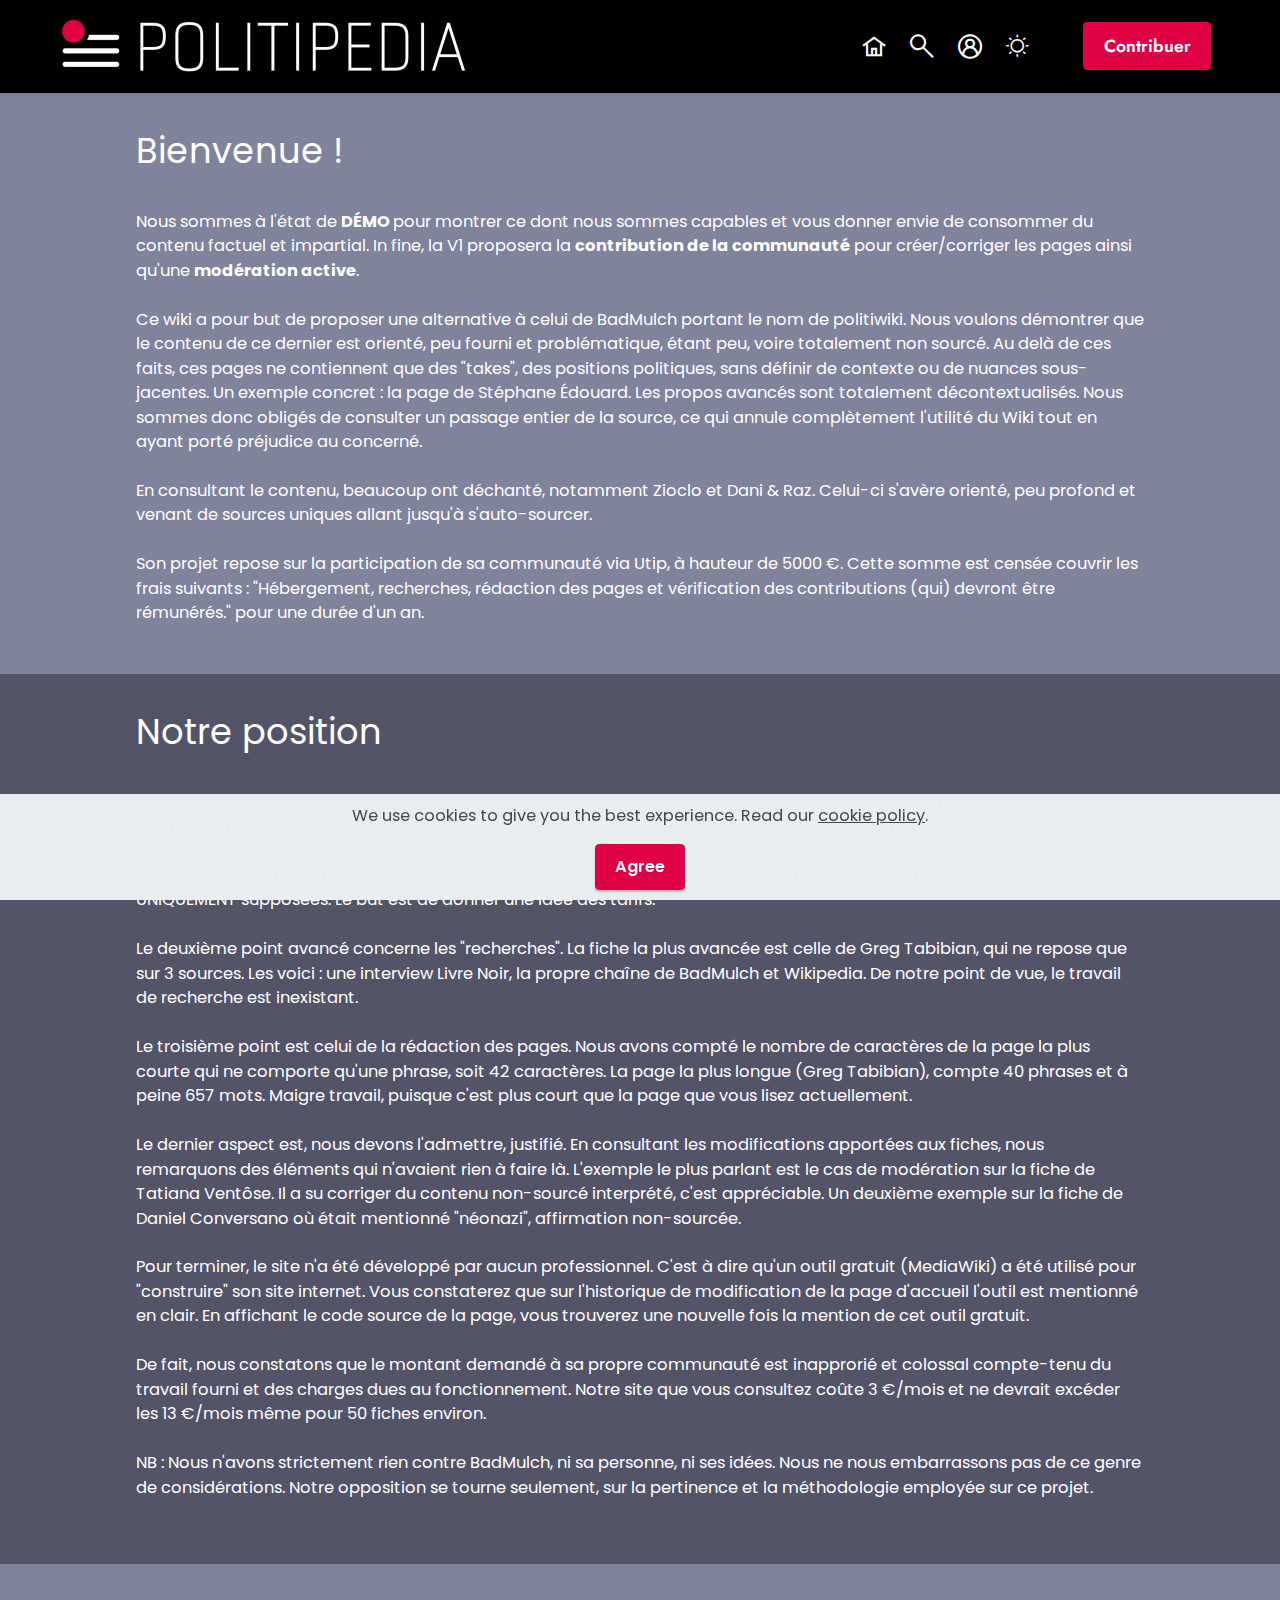
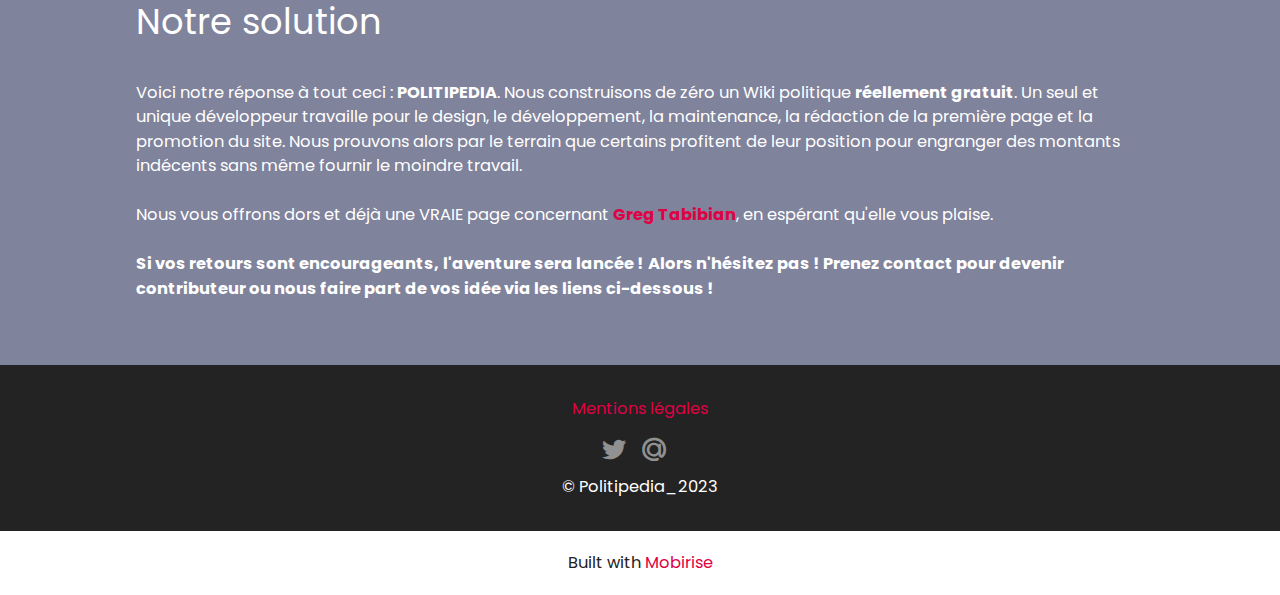
<file: index.html>
<!DOCTYPE html>
<html  >
<head>
  <!-- Site made with Mobirise Website Builder v5.6.11, https://mobirise.com -->
  <meta charset="UTF-8">
  <meta http-equiv="X-UA-Compatible" content="IE=edge">
  <meta name="generator" content="Mobirise v5.6.11, mobirise.com">
  <meta name="twitter:card" content="summary_large_image"/>
  <meta name="twitter:image:src" content="">
  <meta property="og:image" content="">
  <meta name="twitter:title" content="Politipedia_Accueil_Dark-mode">
  <meta name="viewport" content="width=device-width, initial-scale=1, minimum-scale=1">
  <link rel="shortcut icon" href="assets/images/politipedia-flavicon-128x128.png" type="image/x-icon">
  <meta name="description" content="">
  
  
  <title>Politipedia_Accueil_Dark-mode</title>
  <link rel="stylesheet" href="assets/web/assets/mobirise-icons2/mobirise2.css">
  <link rel="stylesheet" href="assets/web/assets/mobirise-icons-bold/mobirise-icons-bold.css">
  <link rel="stylesheet" href="assets/bootstrap/css/bootstrap.min.css">
  <link rel="stylesheet" href="assets/bootstrap/css/bootstrap-grid.min.css">
  <link rel="stylesheet" href="assets/bootstrap/css/bootstrap-reboot.min.css">
  <link rel="stylesheet" href="assets/web/assets/gdpr-plugin/gdpr-styles.css">
  <link rel="stylesheet" href="assets/dropdown/css/style.css">
  <link rel="stylesheet" href="assets/socicon/css/styles.css">
  <link rel="stylesheet" href="assets/theme/css/style.css">
  <link rel="preload" href="https://fonts.googleapis.com/css?family=Poppins:100,100i,200,200i,300,300i,400,400i,500,500i,600,600i,700,700i,800,800i,900,900i&display=swap" as="style" onload="this.onload=null;this.rel='stylesheet'">
  <noscript><link rel="stylesheet" href="https://fonts.googleapis.com/css?family=Poppins:100,100i,200,200i,300,300i,400,400i,500,500i,600,600i,700,700i,800,800i,900,900i&display=swap"></noscript>
  <link rel="preload" href="https://fonts.googleapis.com/css?family=Jost:100,200,300,400,500,600,700,800,900,100i,200i,300i,400i,500i,600i,700i,800i,900i&display=swap" as="style" onload="this.onload=null;this.rel='stylesheet'">
  <noscript><link rel="stylesheet" href="https://fonts.googleapis.com/css?family=Jost:100,200,300,400,500,600,700,800,900,100i,200i,300i,400i,500i,600i,700i,800i,900i&display=swap"></noscript>
  <link rel="preload" as="style" href="assets/mobirise/css/mbr-additional.css"><link rel="stylesheet" href="assets/mobirise/css/mbr-additional.css" type="text/css">
  
  
  
  
</head>
<body>
  
  <section data-bs-version="5.1" class="menu menu2 cid-tva8dG2oQY" once="menu" id="menu2-1">
    
    <nav class="navbar navbar-dropdown navbar-expand-lg">
        <div class="container-fluid">
            <div class="navbar-brand">
                <span class="navbar-logo">
                    <a href="index.html">
                        <img src="assets/images/politipedia-logo-2-1024pxflavicon-black-red-864x144.png" alt="Politipedia_Logo_1000px" style="height: 4.5rem;">
                    </a>
                </span>
                
            </div>
            <button class="navbar-toggler" type="button" data-toggle="collapse" data-bs-toggle="collapse" data-target="#navbarSupportedContent" data-bs-target="#navbarSupportedContent" aria-controls="navbarNavAltMarkup" aria-expanded="false" aria-label="Toggle navigation">
                <div class="hamburger">
                    <span></span>
                    <span></span>
                    <span></span>
                    <span></span>
                </div>
            </button>
            <div class="collapse navbar-collapse" id="navbarSupportedContent">
                
                <div class="icons-menu">
                    <a class="iconfont-wrapper" href="index.html">
                        <span class="p-2 mbr-iconfont mobi-mbri-home mobi-mbri"></span>
                    </a>
                    <a class="iconfont-wrapper" href="Politipedia_Page_Greg-Tabibian.html">
                        <span class="p-2 mbr-iconfont mobi-mbri-search mobi-mbri"></span>
                    </a>
                    <a class="iconfont-wrapper" href="Mon-profil-contributeur.html">
                        <span class="p-2 mbr-iconfont mobi-mbri-user-2 mobi-mbri"></span>
                    </a>
                    <a class="iconfont-wrapper" href="https://rayonette.github.io/Politipedia_Maquette-Sol/">
                        <span class="p-2 mbr-iconfont mbrib-sun"></span>
                    </a>
                </div>
                <div class="navbar-buttons mbr-section-btn"><a class="btn btn-secondary display-4" href="mailto:politipedia.contact@gmail.com">Contribuer</a></div>
            </div>
        </div>
    </nav>
</section>

<section data-bs-version="5.1" class="content5 cid-tvaeMyuUX9" id="content5-4">
    
    <div class="container-fluid">
        <div class="row justify-content-center">
            <div class="col-md-12 col-lg-10">
                
                <h4 class="mbr-section-subtitle mbr-fonts-style mb-4 display-5">Bienvenue !</h4>
                <p class="mbr-text mbr-fonts-style display-7">Nous sommes à l'état de <strong>DÉMO </strong>pour montrer ce dont nous sommes capables et vous donner envie de consommer du contenu factuel et impartial. In fine, la V1 proposera la <strong>contribution de la communauté</strong> pour créer/corriger les pages ainsi qu'une <strong>modération active</strong>.
<br>
<br>Ce wiki a pour but de proposer une alternative à celui de BadMulch portant le nom de politiwiki. Nous voulons démontrer que le contenu de ce dernier est orienté, peu fourni et problématique, étant peu, voire totalement non sourcé. Au delà de ces faits, ces pages ne contiennent que des "takes", des positions politiques, sans définir de contexte ou de nuances sous-jacentes. Un exemple concret : la page de Stéphane Édouard. Les propos avancés sont totalement décontextualisés. Nous sommes donc obligés de consulter un passage entier de la source, ce qui annule complètement l'utilité du Wiki tout en ayant porté préjudice au concerné.
<br>
<br>En consultant le contenu, beaucoup ont déchanté, notamment Zioclo et Dani &amp; Raz. Celui-ci s'avère orienté, peu profond et venant de sources uniques allant jusqu'à s'auto-sourcer.
<br>
<br>Son projet repose sur la participation de sa communauté via Utip, à hauteur de 5000 €. Cette somme est censée couvrir les frais suivants : "Hébergement, recherches, rédaction des pages et vérification des contributions (qui) devront être rémunérés." pour une durée d'un an.</p>
            </div>
        </div>
    </div>
</section>

<section data-bs-version="5.1" class="content5 cid-tvag5CXssB" id="content5-5">
    
    <div class="container-fluid">
        <div class="row justify-content-center">
            <div class="col-md-12 col-lg-10">
                
                <h4 class="mbr-section-subtitle mbr-fonts-style mb-4 display-5">Notre position</h4>
                <p class="mbr-text mbr-fonts-style display-7">Nous avons constaté des dérives liées à ce projet. Commençons par la somme demandée ; la première charge mise en avant est "l'hébergement". Suite à une recherche du WHOIS sur le domaine, on s'aperçoit que l'hébergeur est OVH. Vous constaterez des tarifs allant de 1,91 € TTC/mois (22,92 €/an) à 13,19 € TTC/mois (158,28 €/an). À noter que ces tarifs concernent les offres d'hébergement WEB comprenant les bases de données incluses, soit les offres les plus probables mais UNIQUEMENT supposées. Le but est de donner une idée des tarifs.
<br>
<br>Le deuxième point avancé concerne les "recherches". La fiche la plus avancée est celle de Greg Tabibian, qui ne repose que sur 3 sources. Les voici : une interview Livre Noir, la propre chaîne de BadMulch et Wikipedia. De notre point de vue, le travail de recherche est inexistant.
<br>
<br>Le troisième point est celui de la rédaction des pages. Nous avons compté le nombre de caractères de la page la plus courte qui ne comporte qu'une phrase, soit 42 caractères. La page la plus longue (Greg Tabibian), compte 40 phrases et à peine 657 mots. Maigre travail, puisque c'est plus court que la page que vous lisez actuellement.
<br>
<br>Le dernier aspect est, nous devons l'admettre, justifié. En consultant les modifications apportées aux fiches, nous remarquons des éléments qui n'avaient rien à faire là. L'exemple le plus parlant est le cas de modération sur la fiche de Tatiana Ventôse. Il a su corriger du contenu non-sourcé interprété, c'est appréciable. Un deuxième exemple sur la fiche de Daniel Conversano où était mentionné "néonazi", affirmation non-sourcée.
<br>
<br>Pour terminer, le site n'a été développé par aucun professionnel. C'est à dire qu'un outil gratuit (MediaWiki) a été utilisé pour "construire" son site internet. Vous constaterez que sur l'historique de modification de la page d'accueil l'outil est mentionné en clair. En affichant le code source de la page, vous trouverez une nouvelle fois la mention de cet outil gratuit.
<br>
<br>De fait, nous constatons que le montant demandé à sa propre communauté est inapprorié et colossal compte-tenu du travail fourni et des charges dues au fonctionnement. Notre site que vous consultez coûte 3 €/mois et ne devrait excéder les 13 €/mois même pour 50 fiches environ.
<br>
<br>NB : Nous n'avons strictement rien contre BadMulch, ni sa personne, ni ses idées. Nous ne nous embarrassons pas de ce genre de considérations. Notre opposition se tourne seulement, sur la pertinence et la méthodologie employée sur ce projet.</p>
            </div>
        </div>
    </div>
</section>

<section data-bs-version="5.1" class="content5 cid-tvaiIVgme2" id="content5-6">
    
    <div class="container-fluid">
        <div class="row justify-content-center">
            <div class="col-md-12 col-lg-10">
                
                <h4 class="mbr-section-subtitle mbr-fonts-style mb-4 display-5">Notre solution</h4>
                <p class="mbr-text mbr-fonts-style display-7">Voici notre réponse à tout ceci : <strong>POLITIPEDIA</strong>. Nous construisons de zéro un Wiki politique <strong>réellement gratuit</strong>. Un seul et unique développeur travaille pour le design, le développement, la maintenance, la rédaction de la première page et la promotion du site. Nous prouvons alors par le terrain que certains profitent de leur position pour engranger des montants indécents sans même fournir le moindre travail.
<br>
<br>Nous vous offrons dors et déjà une VRAIE page concernant <strong><a href="Politipedia_Page_Greg-Tabibian.html" class="text-primary"><b>Greg Tabibian</b></a></strong>, en espérant qu'elle vous plaise.
<br>
<br><strong>Si vos retours sont encourageants,</strong> <strong>l'aventure sera lancée !</strong> <strong>Alors n'hésitez pas ! Prenez contact pour devenir contributeur ou nous faire part de vos idée via les liens ci-dessous !</strong></p>
            </div>
        </div>
    </div>
</section>

<section data-bs-version="5.1" class="footer3 cid-tvajMk0RcX" once="footers" id="footer3-7">

    

    

    <div class="container">
        <div class="media-container-row align-center mbr-white">
            <div class="row row-links">
                <ul class="foot-menu">
                    
                    
                    
                    
                    
                <li class="foot-menu-item mbr-fonts-style display-7"><a href="Politipedia_Mentions-legales.html" class="text-primary">Mentions légales</a></li></ul>
            </div>
            <div class="row social-row">
                <div class="social-list align-right pb-2">
                    
                    
                    
                    
                    
                    
                <div class="soc-item">
                        <a href="https://twitter.com/PolitipediaWiki" target="_blank">
                            <span class="mbr-iconfont mbr-iconfont-social socicon-twitter socicon"></span>
                        </a>
                    </div><div class="soc-item">
                        <a href="mailto:politipedia.contact@gmail.com">
                            <span class="mbr-iconfont mbr-iconfont-social socicon-mailru socicon"></span>
                        </a>
                    </div></div>
            </div>
            <div class="row row-copirayt">
                <p class="mbr-text mb-0 mbr-fonts-style mbr-white align-center display-7">
                    © Politipedia_2023</p>
            </div>
        </div>
    </div>
</section><section class="display-7" style="padding: 0;align-items: center;justify-content: center;flex-wrap: wrap;    align-content: center;display: flex;position: relative;height: 4rem;"><a href="https://mobiri.se/1248301" style="flex: 1 1;height: 4rem;position: absolute;width: 100%;z-index: 1;"><img alt="" style="height: 4rem;" src="[data-uri]"></a><p style="margin: 0;text-align: center;" class="display-7">Built with &#8204;</p><a style="z-index:1" href="https://mobirise.com">Mobirise </a></section><script src="assets/bootstrap/js/bootstrap.bundle.min.js"></script>  <script src="assets/web/assets/cookies-alert-plugin/cookies-alert-core.js"></script>  <script src="assets/web/assets/cookies-alert-plugin/cookies-alert-script.js"></script>  <script src="assets/smoothscroll/smooth-scroll.js"></script>  <script src="assets/ytplayer/index.js"></script>  <script src="assets/dropdown/js/navbar-dropdown.js"></script>  <script src="assets/theme/js/script.js"></script>  
  
  
<input name="cookieData" type="hidden" data-cookie-customDialogSelector='null' data-cookie-colorText='#424a4d' data-cookie-colorBg='rgba(234, 239, 241, 0.99)' data-cookie-textButton='Agree' data-cookie-colorButton='' data-cookie-colorLink='#424a4d' data-cookie-underlineLink='true' data-cookie-text="We use cookies to give you the best experience. Read our <a href='privacy.html'>cookie policy</a>.">
   <div id="scrollToTop" class="scrollToTop mbr-arrow-up"><a style="text-align: center;"><i class="mbr-arrow-up-icon mbr-arrow-up-icon-cm cm-icon cm-icon-smallarrow-up"></i></a></div>
  </body>
</html>
</file>
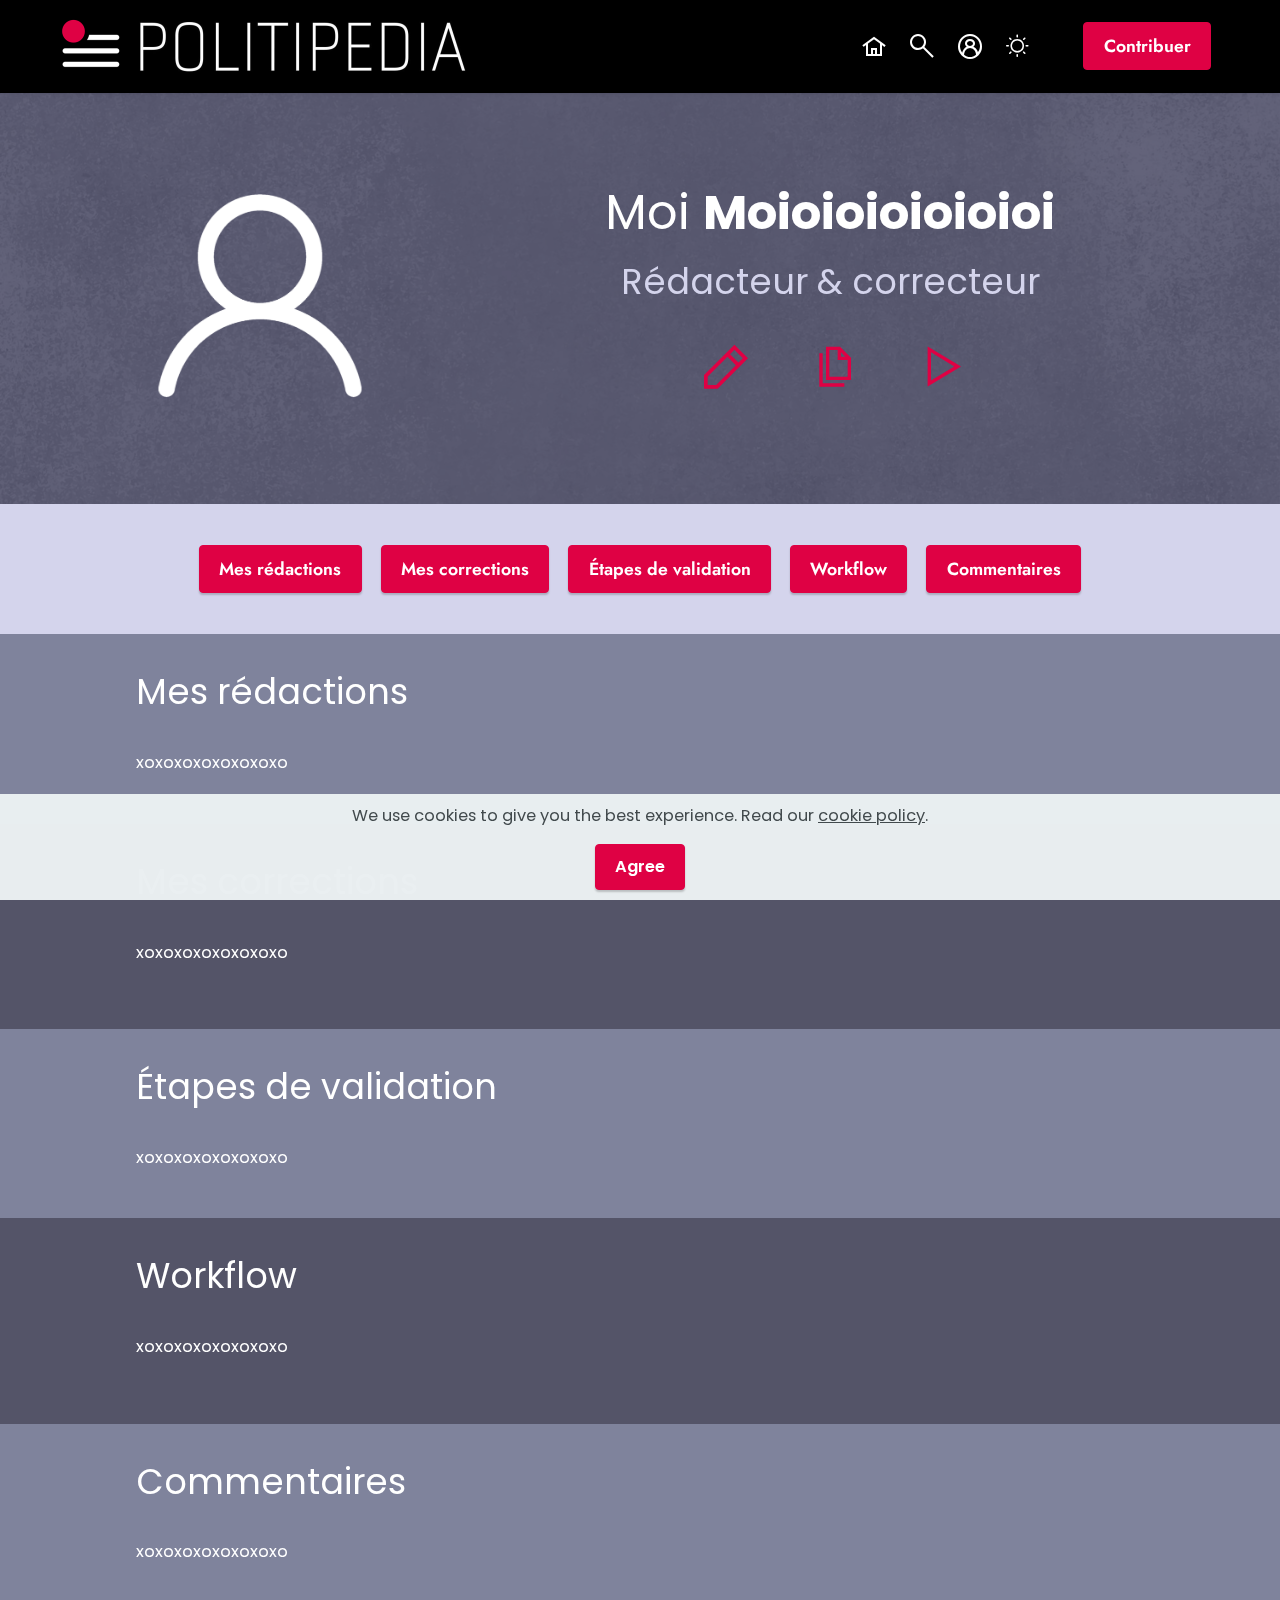
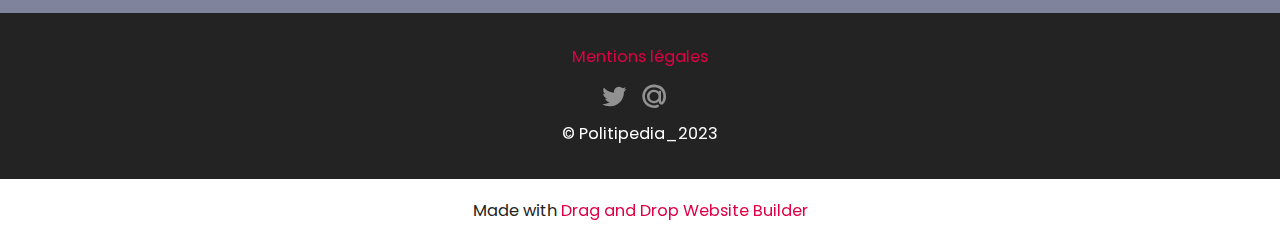
<file: Mon-profil-contributeur.html>
<!DOCTYPE html>
<html  >
<head>
  <!-- Site made with Mobirise Website Builder v5.6.11, https://mobirise.com -->
  <meta charset="UTF-8">
  <meta http-equiv="X-UA-Compatible" content="IE=edge">
  <meta name="generator" content="Mobirise v5.6.11, mobirise.com">
  <meta name="twitter:card" content="summary_large_image"/>
  <meta name="twitter:image:src" content="">
  <meta property="og:image" content="">
  <meta name="twitter:title" content="Mon-profil-contributeur">
  <meta name="viewport" content="width=device-width, initial-scale=1, minimum-scale=1">
  <link rel="shortcut icon" href="assets/images/politipedia-flavicon-128x128.png" type="image/x-icon">
  <meta name="description" content="">
  
  
  <title>Mon-profil-contributeur</title>
  <link rel="stylesheet" href="assets/web/assets/mobirise-icons2/mobirise2.css">
  <link rel="stylesheet" href="assets/web/assets/mobirise-icons-bold/mobirise-icons-bold.css">
  <link rel="stylesheet" href="assets/bootstrap/css/bootstrap.min.css">
  <link rel="stylesheet" href="assets/bootstrap/css/bootstrap-grid.min.css">
  <link rel="stylesheet" href="assets/bootstrap/css/bootstrap-reboot.min.css">
  <link rel="stylesheet" href="assets/parallax/jarallax.css">
  <link rel="stylesheet" href="assets/web/assets/gdpr-plugin/gdpr-styles.css">
  <link rel="stylesheet" href="assets/dropdown/css/style.css">
  <link rel="stylesheet" href="assets/socicon/css/styles.css">
  <link rel="stylesheet" href="assets/theme/css/style.css">
  <link rel="preload" href="https://fonts.googleapis.com/css?family=Poppins:100,100i,200,200i,300,300i,400,400i,500,500i,600,600i,700,700i,800,800i,900,900i&display=swap" as="style" onload="this.onload=null;this.rel='stylesheet'">
  <noscript><link rel="stylesheet" href="https://fonts.googleapis.com/css?family=Poppins:100,100i,200,200i,300,300i,400,400i,500,500i,600,600i,700,700i,800,800i,900,900i&display=swap"></noscript>
  <link rel="preload" href="https://fonts.googleapis.com/css?family=Jost:100,200,300,400,500,600,700,800,900,100i,200i,300i,400i,500i,600i,700i,800i,900i&display=swap" as="style" onload="this.onload=null;this.rel='stylesheet'">
  <noscript><link rel="stylesheet" href="https://fonts.googleapis.com/css?family=Jost:100,200,300,400,500,600,700,800,900,100i,200i,300i,400i,500i,600i,700i,800i,900i&display=swap"></noscript>
  <link rel="preload" as="style" href="assets/mobirise/css/mbr-additional.css"><link rel="stylesheet" href="assets/mobirise/css/mbr-additional.css" type="text/css">
  
  
  
  
</head>
<body>
  
  <section data-bs-version="5.1" class="menu menu2 cid-tvaK0OX2Tv" once="menu" id="menu2-t">
    
    <nav class="navbar navbar-dropdown navbar-expand-lg">
        <div class="container-fluid">
            <div class="navbar-brand">
                <span class="navbar-logo">
                    <a href="index.html">
                        <img src="assets/images/politipedia-logo-2-1024pxflavicon-black-red-864x144.png" alt="Politipedia_Logo_1000px" style="height: 4.5rem;">
                    </a>
                </span>
                
            </div>
            <button class="navbar-toggler" type="button" data-toggle="collapse" data-bs-toggle="collapse" data-target="#navbarSupportedContent" data-bs-target="#navbarSupportedContent" aria-controls="navbarNavAltMarkup" aria-expanded="false" aria-label="Toggle navigation">
                <div class="hamburger">
                    <span></span>
                    <span></span>
                    <span></span>
                    <span></span>
                </div>
            </button>
            <div class="collapse navbar-collapse" id="navbarSupportedContent">
                
                <div class="icons-menu">
                    <a class="iconfont-wrapper" href="index.html">
                        <span class="p-2 mbr-iconfont mobi-mbri-home mobi-mbri"></span>
                    </a>
                    <a class="iconfont-wrapper" href="Politipedia_Page_Greg-Tabibian.html">
                        <span class="p-2 mbr-iconfont mobi-mbri-search mobi-mbri"></span>
                    </a>
                    <a class="iconfont-wrapper" href="Mon-profil-contributeur.html">
                        <span class="p-2 mbr-iconfont mobi-mbri-user-2 mobi-mbri"></span>
                    </a>
                    <a class="iconfont-wrapper" href="https://rayonette.github.io/Politipedia_Maquette-Sol/">
                        <span class="p-2 mbr-iconfont mbrib-sun"></span>
                    </a>
                </div>
                <div class="navbar-buttons mbr-section-btn"><a class="btn btn-secondary display-4" href="mailto:politipedia.contact@gmail.com">Contribuer</a></div>
            </div>
        </div>
    </nav>
</section>

<section data-bs-version="5.1" class="header11 cid-tvaK0PGNxI mbr-parallax-background" id="header11-u">

    

    
    <div class="mbr-overlay" style="opacity: 0.8; background-color: rgb(68, 68, 98);"></div>

    <div class="container">
        <div class="row justify-content-center">
            <div class="col-12 col-md-4 image-wrapper">
                <img class="w-100" src="assets/images/pngitem-5768681-816x813.png" alt="Mobirise Website Builder">
            </div>
            <div class="col-12 col-md">
                <div class="text-wrapper text-center">
                    <h1 class="mbr-section-title mbr-fonts-style mb-3 display-1">Moi&nbsp;<strong>Moioioioioioioi</strong></h1>
                    <p class="mbr-text mbr-fonts-style display-5">
                        Rédacteur &amp; correcteur</p>
                    <div class="mbr-section-btn mt-3"><a class="btn btn-secondary-outline display-7" href="https://mobiri.se"><span class="mobi-mbri mobi-mbri-edit-2 mbr-iconfont mbr-iconfont-btn" style="font-size: 44px;"></span></a> <a class="btn btn-secondary-outline display-7" href="https://mobiri.se"><span class="mobi-mbri mobi-mbri-pages mbr-iconfont mbr-iconfont-btn" style="font-size: 40px;"></span></a> <a class="btn btn-secondary-outline display-7" href="https://mobiri.se"><span class="mobi-mbri mobi-mbri-play mbr-iconfont mbr-iconfont-btn" style="font-size: 40px;"></span></a></div>
                </div>
            </div>
        </div>
    </div>
</section>

<section data-bs-version="5.1" class="content11 cid-tvaK0QfSky" id="content11-v">
    
    <div class="container">
        <div class="row justify-content-center">
            <div class="col-md-12 col-lg-10">
                <div class="mbr-section-btn align-center"><a class="btn btn-primary display-4" href="Politipedia_Page_Greg-Tabibian.html#content5-f">Mes rédactions</a> <a class="btn btn-primary display-4" href="Politipedia_Page_Greg-Tabibian.html#content5-g">Mes corrections</a> <a class="btn btn-primary display-4" href="Politipedia_Page_Greg-Tabibian.html#content5-h">Étapes de validation</a> <a class="btn btn-primary display-4" href="Politipedia_Page_Greg-Tabibian.html#video3-q">Workflow</a> <a class="btn btn-primary display-4" href="Politipedia_Page_Greg-Tabibian.html#content5-r">Commentaires</a></div>
            </div>
        </div>
    </div>
</section>

<section data-bs-version="5.1" class="content5 cid-tvaK0QEvdb" id="content5-w">
    
    <div class="container-fluid">
        <div class="row justify-content-center">
            <div class="col-md-12 col-lg-10">
                
                <h4 class="mbr-section-subtitle mbr-fonts-style mb-4 display-5">Mes rédactions</h4>
                <p class="mbr-text mbr-fonts-style display-7">xoxoxoxoxoxoxoxo</p>
            </div>
        </div>
    </div>
</section>

<section data-bs-version="5.1" class="content5 cid-tvaK0QVOcm" id="content5-x">
    
    <div class="container-fluid">
        <div class="row justify-content-center">
            <div class="col-md-12 col-lg-10">
                
                <h4 class="mbr-section-subtitle mbr-fonts-style mb-4 display-5">Mes corrections</h4>
                <p class="mbr-text mbr-fonts-style display-7">xoxoxoxoxoxoxoxo</p>
            </div>
        </div>
    </div>
</section>

<section data-bs-version="5.1" class="content5 cid-tvaK0RazzR" id="content5-y">
    
    <div class="container-fluid">
        <div class="row justify-content-center">
            <div class="col-md-12 col-lg-10">
                
                <h4 class="mbr-section-subtitle mbr-fonts-style mb-4 display-5">Étapes de validation</h4>
                <p class="mbr-text mbr-fonts-style display-7">xoxoxoxoxoxoxoxo<br></p>
            </div>
        </div>
    </div>
</section>

<section data-bs-version="5.1" class="content5 cid-tvaM7WvfLA" id="content5-12">
    
    <div class="container-fluid">
        <div class="row justify-content-center">
            <div class="col-md-12 col-lg-10">
                
                <h4 class="mbr-section-subtitle mbr-fonts-style mb-4 display-5">Workflow</h4>
                <p class="mbr-text mbr-fonts-style display-7">xoxoxoxoxoxoxoxo</p>
            </div>
        </div>
    </div>
</section>

<section data-bs-version="5.1" class="content5 cid-tvaK0RDdJ0" id="content5-10">
    
    <div class="container-fluid">
        <div class="row justify-content-center">
            <div class="col-md-12 col-lg-10">
                
                <h4 class="mbr-section-subtitle mbr-fonts-style mb-4 display-5">Commentaires</h4>
                <p class="mbr-text mbr-fonts-style display-7">xoxoxoxoxoxoxoxo <br></p>
            </div>
        </div>
    </div>
</section>

<section data-bs-version="5.1" class="footer3 cid-tvaK0RMlZr" once="footers" id="footer3-11">

    

    

    <div class="container">
        <div class="media-container-row align-center mbr-white">
            <div class="row row-links">
                <ul class="foot-menu">
                    
                    
                    
                    
                    
                <li class="foot-menu-item mbr-fonts-style display-7"><a href="Politipedia_Mentions-legales.html" class="text-primary">Mentions légales</a></li></ul>
            </div>
            <div class="row social-row">
                <div class="social-list align-right pb-2">
                    
                    
                    
                    
                    
                    
                <div class="soc-item">
                        <a href="https://twitter.com/PolitipediaWiki" target="_blank">
                            <span class="mbr-iconfont mbr-iconfont-social socicon-twitter socicon"></span>
                        </a>
                    </div><div class="soc-item">
                        <a href="mailto:politipedia.contact@gmail.com">
                            <span class="mbr-iconfont mbr-iconfont-social socicon-mailru socicon"></span>
                        </a>
                    </div></div>
            </div>
            <div class="row row-copirayt">
                <p class="mbr-text mb-0 mbr-fonts-style mbr-white align-center display-7">
                    © Politipedia_2023</p>
            </div>
        </div>
    </div>
</section><section class="display-7" style="padding: 0;align-items: center;justify-content: center;flex-wrap: wrap;    align-content: center;display: flex;position: relative;height: 4rem;"><a href="https://mobiri.se/1248301" style="flex: 1 1;height: 4rem;position: absolute;width: 100%;z-index: 1;"><img alt="" style="height: 4rem;" src="[data-uri]"></a><p style="margin: 0;text-align: center;" class="display-7">Made with &#8204;</p><a style="z-index:1" href="https://mobirise.com/drag-drop-website-builder.html">Drag and Drop Website Builder</a></section><script src="assets/bootstrap/js/bootstrap.bundle.min.js"></script>  <script src="assets/parallax/jarallax.js"></script>  <script src="assets/web/assets/cookies-alert-plugin/cookies-alert-core.js"></script>  <script src="assets/web/assets/cookies-alert-plugin/cookies-alert-script.js"></script>  <script src="assets/smoothscroll/smooth-scroll.js"></script>  <script src="assets/ytplayer/index.js"></script>  <script src="assets/dropdown/js/navbar-dropdown.js"></script>  <script src="assets/theme/js/script.js"></script>  
  
  
<input name="cookieData" type="hidden" data-cookie-customDialogSelector='null' data-cookie-colorText='#424a4d' data-cookie-colorBg='rgba(234, 239, 241, 0.99)' data-cookie-textButton='Agree' data-cookie-colorButton='' data-cookie-colorLink='#424a4d' data-cookie-underlineLink='true' data-cookie-text="We use cookies to give you the best experience. Read our <a href='privacy.html'>cookie policy</a>.">
   <div id="scrollToTop" class="scrollToTop mbr-arrow-up"><a style="text-align: center;"><i class="mbr-arrow-up-icon mbr-arrow-up-icon-cm cm-icon cm-icon-smallarrow-up"></i></a></div>
  </body>
</html>
</file>
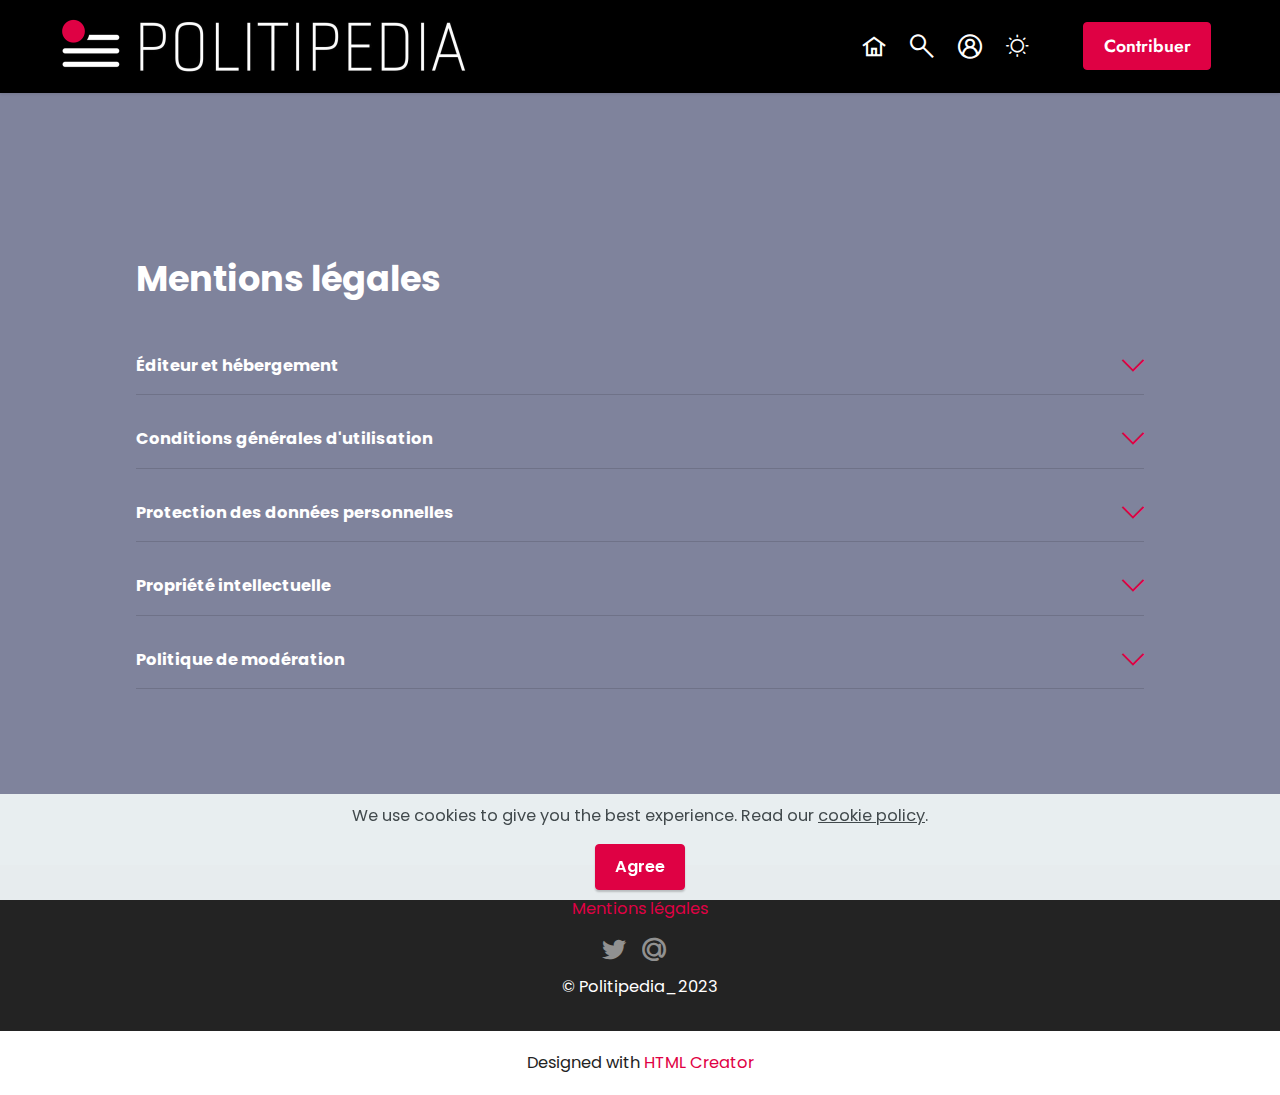
<file: Politipedia_Mentions-legales.html>
<!DOCTYPE html>
<html  >
<head>
  <!-- Site made with Mobirise Website Builder v5.6.11, https://mobirise.com -->
  <meta charset="UTF-8">
  <meta http-equiv="X-UA-Compatible" content="IE=edge">
  <meta name="generator" content="Mobirise v5.6.11, mobirise.com">
  <meta name="twitter:card" content="summary_large_image"/>
  <meta name="twitter:image:src" content="">
  <meta property="og:image" content="">
  <meta name="twitter:title" content="Politipedia_Mentions-legales">
  <meta name="viewport" content="width=device-width, initial-scale=1, minimum-scale=1">
  <link rel="shortcut icon" href="assets/images/politipedia-flavicon-128x128.png" type="image/x-icon">
  <meta name="description" content="">
  
  
  <title>Politipedia_Mentions-legales</title>
  <link rel="stylesheet" href="assets/web/assets/mobirise-icons2/mobirise2.css">
  <link rel="stylesheet" href="assets/web/assets/mobirise-icons-bold/mobirise-icons-bold.css">
  <link rel="stylesheet" href="assets/web/assets/mobirise-icons/mobirise-icons.css">
  <link rel="stylesheet" href="assets/bootstrap/css/bootstrap.min.css">
  <link rel="stylesheet" href="assets/bootstrap/css/bootstrap-grid.min.css">
  <link rel="stylesheet" href="assets/bootstrap/css/bootstrap-reboot.min.css">
  <link rel="stylesheet" href="assets/web/assets/gdpr-plugin/gdpr-styles.css">
  <link rel="stylesheet" href="assets/dropdown/css/style.css">
  <link rel="stylesheet" href="assets/socicon/css/styles.css">
  <link rel="stylesheet" href="assets/theme/css/style.css">
  <link rel="preload" href="https://fonts.googleapis.com/css?family=Poppins:100,100i,200,200i,300,300i,400,400i,500,500i,600,600i,700,700i,800,800i,900,900i&display=swap" as="style" onload="this.onload=null;this.rel='stylesheet'">
  <noscript><link rel="stylesheet" href="https://fonts.googleapis.com/css?family=Poppins:100,100i,200,200i,300,300i,400,400i,500,500i,600,600i,700,700i,800,800i,900,900i&display=swap"></noscript>
  <link rel="preload" href="https://fonts.googleapis.com/css?family=Jost:100,200,300,400,500,600,700,800,900,100i,200i,300i,400i,500i,600i,700i,800i,900i&display=swap" as="style" onload="this.onload=null;this.rel='stylesheet'">
  <noscript><link rel="stylesheet" href="https://fonts.googleapis.com/css?family=Jost:100,200,300,400,500,600,700,800,900,100i,200i,300i,400i,500i,600i,700i,800i,900i&display=swap"></noscript>
  <link rel="preload" as="style" href="assets/mobirise/css/mbr-additional.css"><link rel="stylesheet" href="assets/mobirise/css/mbr-additional.css" type="text/css">
  
  
  
  
</head>
<body>
  
  <section data-bs-version="5.1" class="menu menu2 cid-tvam4aTKKC" once="menu" id="menu2-8">
    
    <nav class="navbar navbar-dropdown navbar-expand-lg">
        <div class="container-fluid">
            <div class="navbar-brand">
                <span class="navbar-logo">
                    <a href="index.html">
                        <img src="assets/images/politipedia-logo-2-1024pxflavicon-black-red-864x144.png" alt="Politipedia_Logo_1000px" style="height: 4.5rem;">
                    </a>
                </span>
                
            </div>
            <button class="navbar-toggler" type="button" data-toggle="collapse" data-bs-toggle="collapse" data-target="#navbarSupportedContent" data-bs-target="#navbarSupportedContent" aria-controls="navbarNavAltMarkup" aria-expanded="false" aria-label="Toggle navigation">
                <div class="hamburger">
                    <span></span>
                    <span></span>
                    <span></span>
                    <span></span>
                </div>
            </button>
            <div class="collapse navbar-collapse" id="navbarSupportedContent">
                
                <div class="icons-menu">
                    <a class="iconfont-wrapper" href="index.html">
                        <span class="p-2 mbr-iconfont mobi-mbri-home mobi-mbri"></span>
                    </a>
                    <a class="iconfont-wrapper" href="Politipedia_Page_Greg-Tabibian.html">
                        <span class="p-2 mbr-iconfont mobi-mbri-search mobi-mbri"></span>
                    </a>
                    <a class="iconfont-wrapper" href="Mon-profil-contributeur.html">
                        <span class="p-2 mbr-iconfont mobi-mbri-user-2 mobi-mbri"></span>
                    </a>
                    <a class="iconfont-wrapper" href="https://rayonette.github.io/Politipedia_Maquette-Sol/">
                        <span class="p-2 mbr-iconfont mbrib-sun"></span>
                    </a>
                </div>
                <div class="navbar-buttons mbr-section-btn"><a class="btn btn-secondary display-4" href="mailto:politipedia.contact@gmail.com">Contribuer</a></div>
            </div>
        </div>
    </nav>
</section>

<section data-bs-version="5.1" class="content17 cid-tvamullufE" id="content17-d">

    

    
    
    
    <div class="container-fluid">
        
            <div class="row justify-content-center">
                <div class="col-12 col-md-10">
                    <div class="section-head align-center mb-4">
                        <h3 class="mbr-section-title mb-0 mbr-fonts-style display-5">
                            <strong>Mentions légales</strong></h3>
                        
                    </div>
                    
                    <div id="bootstrap-toggle" class="toggle-panel accordionStyles tab-content">
                        <div class="card mb-3">
                            <div class="card-header" role="tab" id="headingOne">
                                <a role="button" class="collapsed panel-title text-black" data-toggle="collapse" data-bs-toggle="collapse" data-core="" href="#collapse1_6" aria-expanded="false" aria-controls="collapse1">
                                    <h6 class="panel-title-edit mbr-fonts-style mb-0 display-7"><strong>Éditeur et hébergement</strong></h6>
                                    <span class="sign mbr-iconfont mbri-arrow-down"></span>
                                </a>
                            </div>
                            <div id="collapse1_6" class="panel-collapse noScroll collapse" role="tabpanel" aria-labelledby="headingOne">
                                <div class="panel-body">
                                    <p class="mbr-fonts-style panel-text display-7">Selon les lois en vigueur en France, l'éditeur d'un site n'ayant pour but un usage professionnel peut conserver son anonymat. L'éditeur fait alors le choix de rester anonyme. <br>Toutefois, vous avez à disposition en bas de chaque page des possibilités de contact.
<br>
<br>Afin de garantir une transparence maximale, nous mentionnons l'hébergeur de ce site. Nous avons choisi LWS aussi bien pour la partie front-end et pour le back-end.</p>
                                </div>
                            </div>
                        </div>
                        <div class="card mb-3">
                            <div class="card-header" role="tab" id="headingTwo">
                                <a role="button" class="collapsed panel-title text-black" data-toggle="collapse" data-bs-toggle="collapse" data-core="" href="#collapse2_6" aria-expanded="false" aria-controls="collapse2">
                                    <h6 class="panel-title-edit mbr-fonts-style mb-0 display-7"><strong>Conditions générales d'utilisation</strong></h6>
                                    <span class="sign mbr-iconfont mbri-arrow-down"></span>
                                </a>

                            </div>
                            <div id="collapse2_6" class="panel-collapse noScroll collapse" role="tabpanel" aria-labelledby="headingTwo">
                                <div class="panel-body">
                                    <p class="mbr-fonts-style panel-text display-7">En accédant et en utilisant ce site, vous acceptez de vous conformer à toutes les lois et réglementations applicables, ainsi qu'aux conditions générales d'utilisation suivantes. Si vous n'êtes pas d'accord avec les conditions générales d'utilisation, vous ne devez pas accéder ni utiliser ce site.
<br>
<br>Le contenu du présent site est fourni à titre indicatif et sans aucune garantie. Nous nous efforçons de mettre à jour régulièrement les informations mises en ligne, mais nous ne pouvons garantir l'exactitude, la complétude et l'actualité de ces informations.</p>
                                </div>
                            </div>
                        </div>
                        <div class="card mb-3">
                            <div class="card-header" role="tab" id="headingThree">
                                <a role="button" class="collapsed panel-title text-black" data-toggle="collapse" data-bs-toggle="collapse" data-core="" href="#collapse3_6" aria-expanded="false" aria-controls="collapse3">
                                    <h6 class="panel-title-edit mbr-fonts-style mb-0 display-7"><strong>Protection des données personnelles</strong></h6>
                                    <span class="sign mbr-iconfont mbri-arrow-down"></span>
                                </a>
                            </div>
                            <div id="collapse3_6" class="panel-collapse noScroll collapse" role="tabpanel" aria-labelledby="headingThree">
                                <div class="panel-body">
                                    <p class="mbr-fonts-style panel-text display-7">Le site web peut collecter des informations à caractère personnel sur les utilisateurs. Cependant, ces informations seront utilisées conformément à la politique de confidentialité mise en place par le site web. Les données personnelles collectées vous seront directement demandées, le site en lui-même ne collectera aucune donnée que vous n'acceptez de partager. Toutefois, l'hébergeur et/ou les systèmes utilisés peuvent stocker automatiquement des informations vous concernant comme l'adresse IP, le temps de visionnage, les pages lues etc. Notre site n'étant à but professionnel, nous n'utilisons pas vos cookies. Des systèmes peuvent Toutefois utiliser vos cookies indépendemment de notre volonté comme l'intégration de services tels que Youtube &amp; Twitter. Vous pouvez faire le choix de bloquer ces dits cookies en cliquant sur le symbole du cadenas sur Google Chrome ou le bouclier sur Firefox et traiter individuellement.
<br>
<br>Lors du passage du site à la version Alpha, dans vos paramètres, un onglet vous permettra de consulter toutes nos données vous concernant et les télécharger. La suppression de compte inclus la suppression définitive de vos données qui seront remplacées par un descriptif par défaut. Vous pourrez faire la demande par courrier éléctronique ou via vos paramètres afin de procéder à la partielle ou totale suppression de vos données. Une liste apparaîtra ici comportant un tableau descriptif des données collectées à l'inscription et l'utilisation du site.
<br>
<br>Nous sommes responsables en cas de fuite, de vol, de modifications ou de suppressions de vos données personnelles. Nous vous informerons alors à minima par un message sur le site de ce genre d'événements.</p>
                                </div>
                            </div>
                        </div>
                        <div class="card mb-3">
                            <div class="card-header" role="tab" id="headingThree">
                                <a role="button" class="collapsed panel-title text-black" data-toggle="collapse" data-bs-toggle="collapse" data-core="" href="#collapse4_6" aria-expanded="false" aria-controls="collapse4">
                                    <h6 class="panel-title-edit mbr-fonts-style mb-0 display-7"><strong>Propriété intellectuelle</strong></h6>
                                    <span class="sign mbr-iconfont mbri-arrow-down"></span>
                                </a>
                            </div>
                            <div id="collapse4_6" class="panel-collapse noScroll collapse" role="tabpanel" aria-labelledby="headingThree">
                                <div class="panel-body">
                                    <p class="mbr-fonts-style panel-text display-7">Le contenu rédigé sur notre site est communautaire, de fait, lors de la rédaction et/ou modification de pages, vous acceptez de céder tous vos droits sur ce même contenu à notre site. Nous ne pouvons être tenus responsables de la publication de contenu violant la propriété intellectuelle. Nous n'avons d'autre possibilité afin de garantir le bon fonctionnement de ce média personnel. Les images, vidéos ou sons doivent être crédités par une mention directe aux détenteurs de droits d'usage ou via un accès direct à ce même média.
<br>
<br>Nous utilisons des images, vidéos ou sons étant libres de droits. Toutefois, nos sources régulières sont citées dans la liste ci-dessous.
<br>
<br>    Icones : fontawesome.com
<br>    Icones : flaticon.com
<br>    Arrière-plan : bgjar.com
<br>    Logo : Editeur
<br>    Contenu textuel : Editeur</p>
                                </div>
                            </div>
                        </div>
                        <div class="card mb-3">
                            <div class="card-header" role="tab" id="headingThree">
                                <a role="button" class="collapsed panel-title text-black" data-toggle="collapse" data-bs-toggle="collapse" data-core="" href="#collapse5_6" aria-expanded="false" aria-controls="collapse5">
                                   <h6 class="panel-title-edit mbr-fonts-style mb-0 display-7"><strong>Politique de modération</strong></h6>
                                        <span class="mbr-iconfont mobi-mbri-arrow-down mobi-mbri"></span>
                                </a>
                            </div>
                            <div id="collapse5_6" class="panel-collapse noScroll collapse" role="tabpanel" aria-labelledby="headingThree">
                                <div class="panel-body">
                                    <p class="mbr-fonts-style panel-text display-7">Le contenu nous appartenant, nous nous réservons tous droits de supprimer les contenus dérangeants ou de sanctionner les auteurs de ces dérives. Nous définissons comme contenus dérangeants ceux qui outre-passent la limite de la légalité. Toute personne étant sujet principal d'une page de notre site peut demander à supprimer ou modifier la page la concernant. La notification de cette volontée peut-être faite par courrier éléctronique ou via le contact Twitter.
<br>
<br>Toute sanction imposée par la modération peut être contestée par simple demande. Nous nous réservons le droit d'accepter ou de maintenir la sanction.</p>
                                </div>
                            </div>
                        </div>
                        
                    </div>
                </div>
            </div>
        </div>
</section>

<section data-bs-version="5.1" class="footer3 cid-tvam4cQ2G4" once="footers" id="footer3-c">

    

    

    <div class="container">
        <div class="media-container-row align-center mbr-white">
            <div class="row row-links">
                <ul class="foot-menu">
                    
                    
                    
                    
                    
                <li class="foot-menu-item mbr-fonts-style display-7"><a href="Politipedia_Mentions-legales.html" class="text-primary">Mentions légales</a></li></ul>
            </div>
            <div class="row social-row">
                <div class="social-list align-right pb-2">
                    
                    
                    
                    
                    
                    
                <div class="soc-item">
                        <a href="https://twitter.com/PolitipediaWiki" target="_blank">
                            <span class="mbr-iconfont mbr-iconfont-social socicon-twitter socicon"></span>
                        </a>
                    </div><div class="soc-item">
                        <a href="mailto:politipedia.contact@gmail.com">
                            <span class="mbr-iconfont mbr-iconfont-social socicon-mailru socicon"></span>
                        </a>
                    </div></div>
            </div>
            <div class="row row-copirayt">
                <p class="mbr-text mb-0 mbr-fonts-style mbr-white align-center display-7">
                    © Politipedia_2023</p>
            </div>
        </div>
    </div>
</section><section class="display-7" style="padding: 0;align-items: center;justify-content: center;flex-wrap: wrap;    align-content: center;display: flex;position: relative;height: 4rem;"><a href="https://mobiri.se/1248301" style="flex: 1 1;height: 4rem;position: absolute;width: 100%;z-index: 1;"><img alt="" style="height: 4rem;" src="[data-uri]"></a><p style="margin: 0;text-align: center;" class="display-7">Designed with &#8204;</p><a style="z-index:1" href="https://mobirise.com/html-builder.html">HTML Creator</a></section><script src="assets/bootstrap/js/bootstrap.bundle.min.js"></script>  <script src="assets/web/assets/cookies-alert-plugin/cookies-alert-core.js"></script>  <script src="assets/web/assets/cookies-alert-plugin/cookies-alert-script.js"></script>  <script src="assets/smoothscroll/smooth-scroll.js"></script>  <script src="assets/ytplayer/index.js"></script>  <script src="assets/dropdown/js/navbar-dropdown.js"></script>  <script src="assets/mbr-switch-arrow/mbr-switch-arrow.js"></script>  <script src="assets/theme/js/script.js"></script>  
  
  
<input name="cookieData" type="hidden" data-cookie-customDialogSelector='null' data-cookie-colorText='#424a4d' data-cookie-colorBg='rgba(234, 239, 241, 0.99)' data-cookie-textButton='Agree' data-cookie-colorButton='' data-cookie-colorLink='#424a4d' data-cookie-underlineLink='true' data-cookie-text="We use cookies to give you the best experience. Read our <a href='privacy.html'>cookie policy</a>.">
   <div id="scrollToTop" class="scrollToTop mbr-arrow-up"><a style="text-align: center;"><i class="mbr-arrow-up-icon mbr-arrow-up-icon-cm cm-icon cm-icon-smallarrow-up"></i></a></div>
  </body>
</html>
</file>
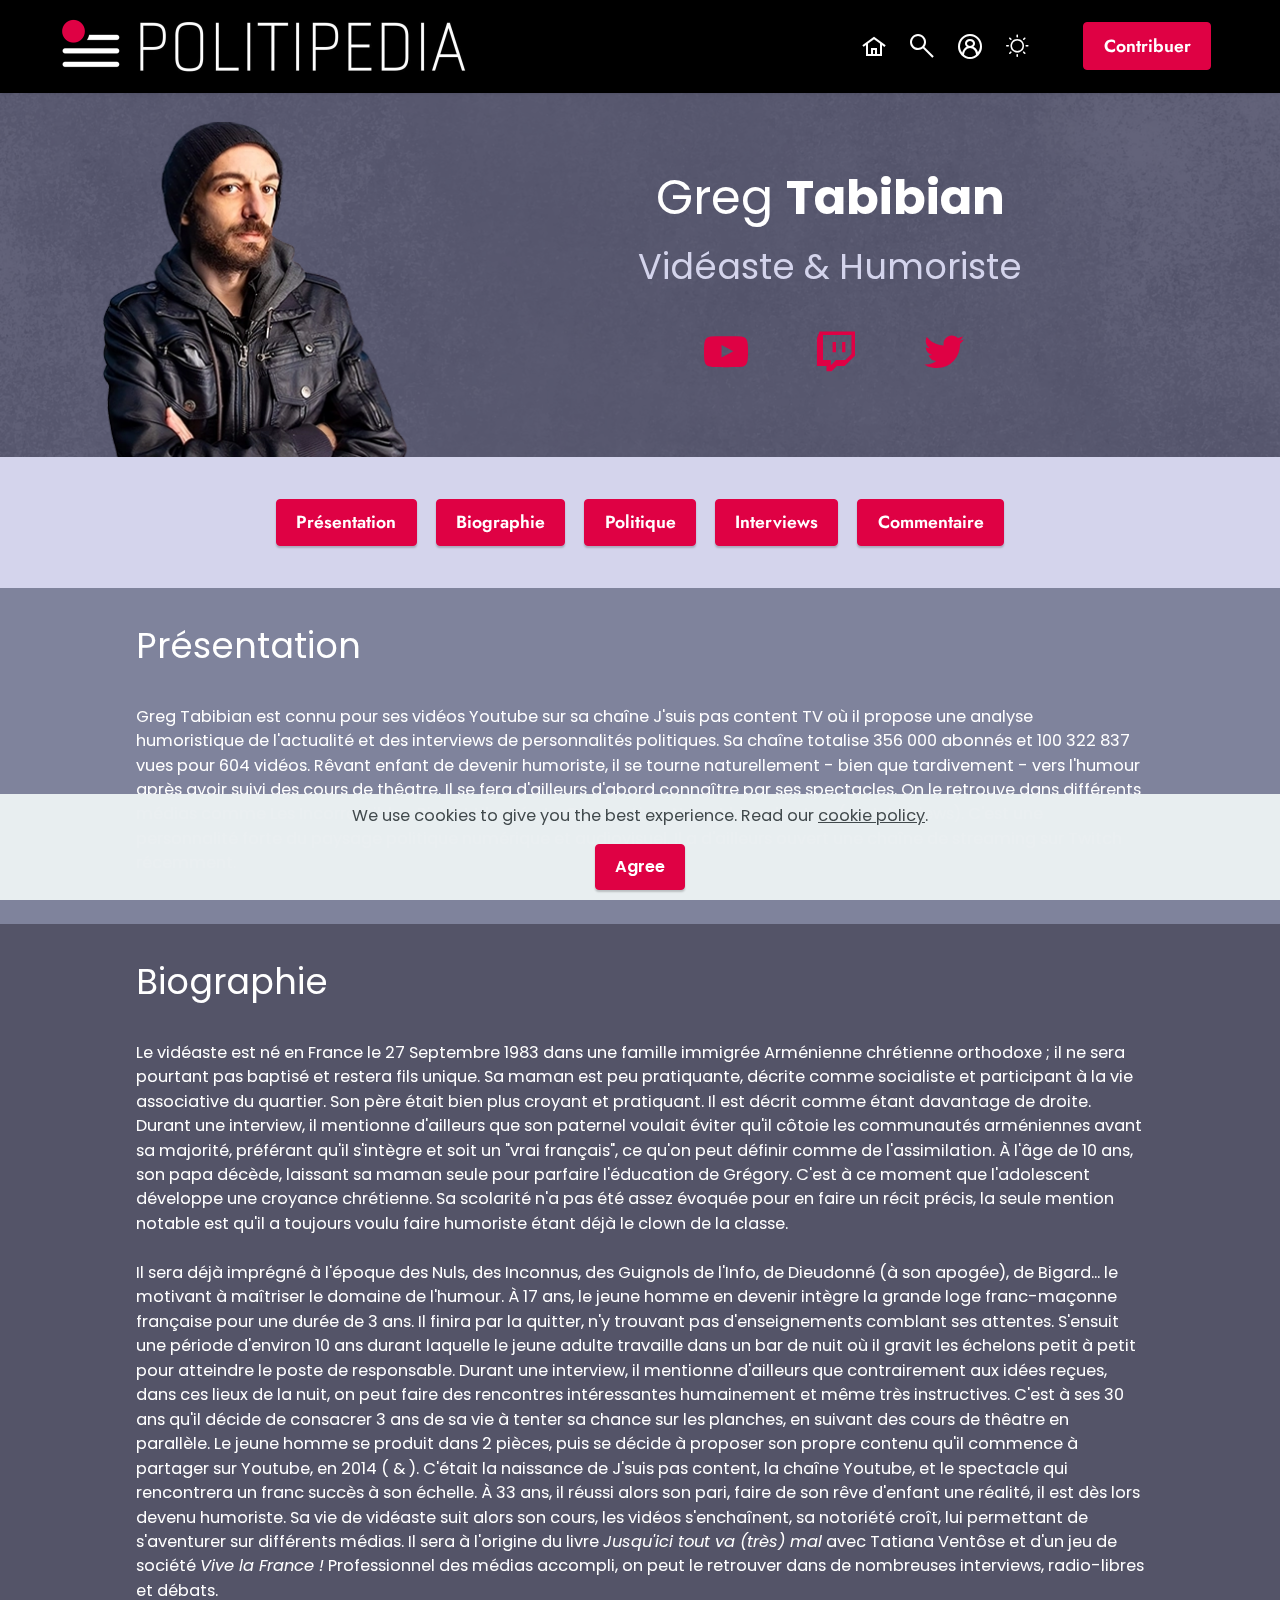
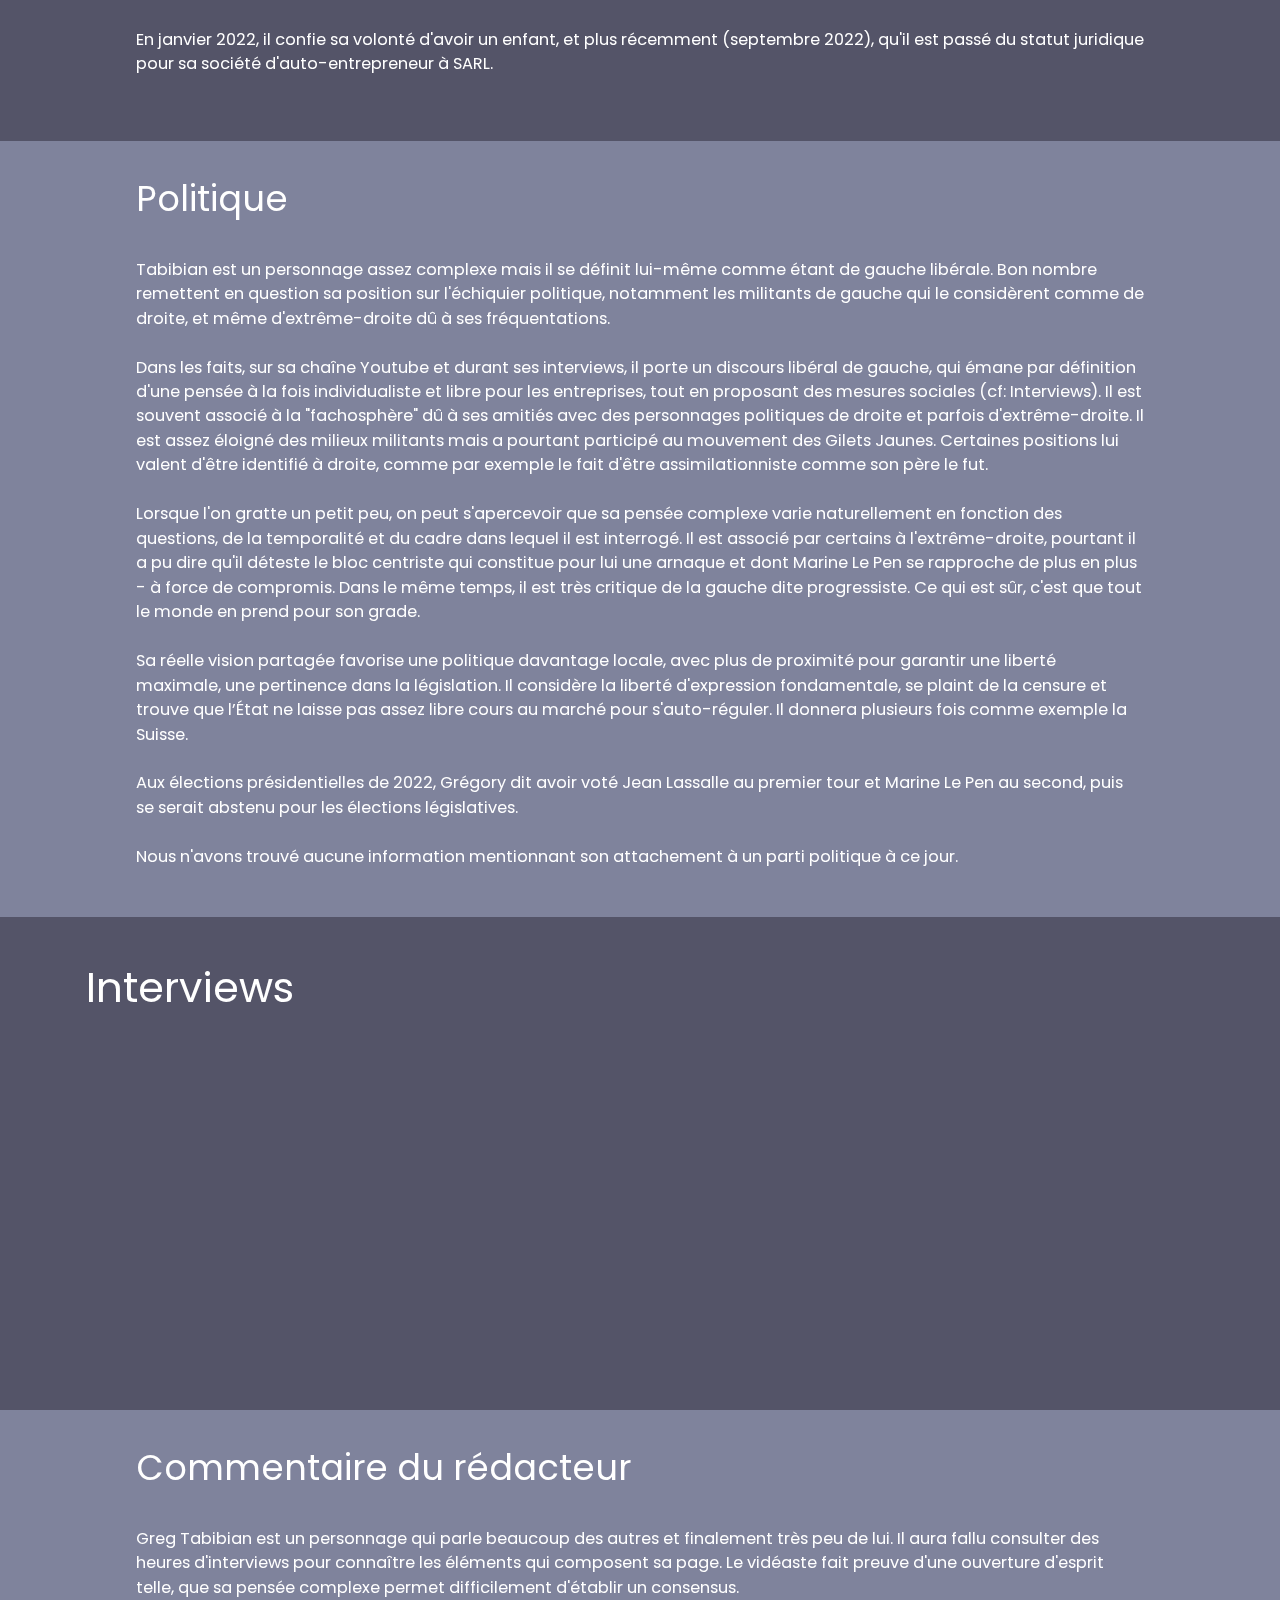
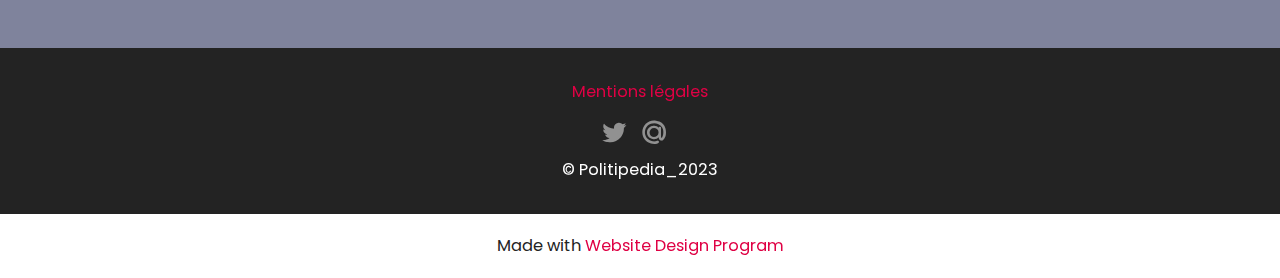
<file: Politipedia_Page_Greg-Tabibian.html>
<!DOCTYPE html>
<html  >
<head>
  <!-- Site made with Mobirise Website Builder v5.6.11, https://mobirise.com -->
  <meta charset="UTF-8">
  <meta http-equiv="X-UA-Compatible" content="IE=edge">
  <meta name="generator" content="Mobirise v5.6.11, mobirise.com">
  <meta name="twitter:card" content="summary_large_image"/>
  <meta name="twitter:image:src" content="">
  <meta property="og:image" content="">
  <meta name="twitter:title" content="Politipedia_Page_Greg-Tabibian">
  <meta name="viewport" content="width=device-width, initial-scale=1, minimum-scale=1">
  <link rel="shortcut icon" href="assets/images/politipedia-flavicon-128x128.png" type="image/x-icon">
  <meta name="description" content="">
  
  
  <title>Politipedia_Page_Greg-Tabibian</title>
  <link rel="stylesheet" href="assets/web/assets/mobirise-icons2/mobirise2.css">
  <link rel="stylesheet" href="assets/web/assets/mobirise-icons-bold/mobirise-icons-bold.css">
  <link rel="stylesheet" href="assets/bootstrap/css/bootstrap.min.css">
  <link rel="stylesheet" href="assets/bootstrap/css/bootstrap-grid.min.css">
  <link rel="stylesheet" href="assets/bootstrap/css/bootstrap-reboot.min.css">
  <link rel="stylesheet" href="assets/parallax/jarallax.css">
  <link rel="stylesheet" href="assets/web/assets/gdpr-plugin/gdpr-styles.css">
  <link rel="stylesheet" href="assets/dropdown/css/style.css">
  <link rel="stylesheet" href="assets/socicon/css/styles.css">
  <link rel="stylesheet" href="assets/theme/css/style.css">
  <link rel="preload" href="https://fonts.googleapis.com/css?family=Poppins:100,100i,200,200i,300,300i,400,400i,500,500i,600,600i,700,700i,800,800i,900,900i&display=swap" as="style" onload="this.onload=null;this.rel='stylesheet'">
  <noscript><link rel="stylesheet" href="https://fonts.googleapis.com/css?family=Poppins:100,100i,200,200i,300,300i,400,400i,500,500i,600,600i,700,700i,800,800i,900,900i&display=swap"></noscript>
  <link rel="preload" href="https://fonts.googleapis.com/css?family=Jost:100,200,300,400,500,600,700,800,900,100i,200i,300i,400i,500i,600i,700i,800i,900i&display=swap" as="style" onload="this.onload=null;this.rel='stylesheet'">
  <noscript><link rel="stylesheet" href="https://fonts.googleapis.com/css?family=Jost:100,200,300,400,500,600,700,800,900,100i,200i,300i,400i,500i,600i,700i,800i,900i&display=swap"></noscript>
  <link rel="preload" as="style" href="assets/mobirise/css/mbr-additional.css"><link rel="stylesheet" href="assets/mobirise/css/mbr-additional.css" type="text/css">
  
  
  
  
</head>
<body>
  
  <section data-bs-version="5.1" class="menu menu2 cid-tvaotAu4i8" once="menu" id="menu2-e">
    
    <nav class="navbar navbar-dropdown navbar-expand-lg">
        <div class="container-fluid">
            <div class="navbar-brand">
                <span class="navbar-logo">
                    <a href="index.html">
                        <img src="assets/images/politipedia-logo-2-1024pxflavicon-black-red-864x144.png" alt="Politipedia_Logo_1000px" style="height: 4.5rem;">
                    </a>
                </span>
                
            </div>
            <button class="navbar-toggler" type="button" data-toggle="collapse" data-bs-toggle="collapse" data-target="#navbarSupportedContent" data-bs-target="#navbarSupportedContent" aria-controls="navbarNavAltMarkup" aria-expanded="false" aria-label="Toggle navigation">
                <div class="hamburger">
                    <span></span>
                    <span></span>
                    <span></span>
                    <span></span>
                </div>
            </button>
            <div class="collapse navbar-collapse" id="navbarSupportedContent">
                
                <div class="icons-menu">
                    <a class="iconfont-wrapper" href="index.html">
                        <span class="p-2 mbr-iconfont mobi-mbri-home mobi-mbri"></span>
                    </a>
                    <a class="iconfont-wrapper" href="Politipedia_Page_Greg-Tabibian.html">
                        <span class="p-2 mbr-iconfont mobi-mbri-search mobi-mbri"></span>
                    </a>
                    <a class="iconfont-wrapper" href="Mon-profil-contributeur.html">
                        <span class="p-2 mbr-iconfont mobi-mbri-user-2 mobi-mbri"></span>
                    </a>
                    <a class="iconfont-wrapper" href="https://rayonette.github.io/Politipedia_Maquette-Sol/">
                        <span class="p-2 mbr-iconfont mbrib-sun"></span>
                    </a>
                </div>
                <div class="navbar-buttons mbr-section-btn"><a class="btn btn-secondary display-4" href="mailto:politipedia.contact@gmail.com">Contribuer</a></div>
            </div>
        </div>
    </nav>
</section>

<section data-bs-version="5.1" class="header11 cid-tvatK2Mw7H mbr-parallax-background" id="header11-p">

    

    
    <div class="mbr-overlay" style="opacity: 0.8; background-color: rgb(68, 68, 98);"></div>

    <div class="container">
        <div class="row justify-content-center">
            <div class="col-12 col-md-4 image-wrapper">
                <img class="w-100" src="assets/images/greg.adff7042-2.webp" alt="Mobirise Website Builder">
            </div>
            <div class="col-12 col-md">
                <div class="text-wrapper text-center">
                    <h1 class="mbr-section-title mbr-fonts-style mb-3 display-1">Greg <strong>Tabibian</strong></h1>
                    <p class="mbr-text mbr-fonts-style display-5">
                        Vidéaste &amp; Humoriste</p>
                    <div class="mbr-section-btn mt-3"><a class="btn btn-secondary-outline display-7" href="https://mobiri.se"><span class="socicon socicon-youtube mbr-iconfont mbr-iconfont-btn" style="font-size: 44px;"></span></a> <a class="btn btn-secondary-outline display-7" href="https://mobiri.se"><span class="socicon socicon-twitch mbr-iconfont mbr-iconfont-btn" style="font-size: 40px;"></span></a> <a class="btn btn-secondary-outline display-7" href="https://mobiri.se"><span class="socicon socicon-twitter mbr-iconfont mbr-iconfont-btn" style="font-size: 40px;"></span></a></div>
                </div>
            </div>
        </div>
    </div>
</section>

<section data-bs-version="5.1" class="content11 cid-tvaGvqsnJ1" id="content11-s">
    
    <div class="container">
        <div class="row justify-content-center">
            <div class="col-md-12 col-lg-10">
                <div class="mbr-section-btn align-center"><a class="btn btn-primary display-4" href="Politipedia_Page_Greg-Tabibian.html#content5-f">Présentation</a> <a class="btn btn-primary display-4" href="Politipedia_Page_Greg-Tabibian.html#content5-g">Biographie</a> <a class="btn btn-primary display-4" href="Politipedia_Page_Greg-Tabibian.html#content5-h">Politique</a> <a class="btn btn-primary display-4" href="Politipedia_Page_Greg-Tabibian.html#video3-q">Interviews</a> <a class="btn btn-primary display-4" href="Politipedia_Page_Greg-Tabibian.html#content5-r">Commentaire</a></div>
            </div>
        </div>
    </div>
</section>

<section data-bs-version="5.1" class="content5 cid-tvaotB6zyF" id="content5-f">
    
    <div class="container-fluid">
        <div class="row justify-content-center">
            <div class="col-md-12 col-lg-10">
                
                <h4 class="mbr-section-subtitle mbr-fonts-style mb-4 display-5">Présentation</h4>
                <p class="mbr-text mbr-fonts-style display-7">Greg Tabibian est connu pour ses vidéos Youtube sur sa chaîne J'suis pas content TV où il propose une analyse humoristique de l'actualité et des interviews de personnalités politiques. Sa chaîne totalise 356 000 abonnés et 100 322 837 vues pour 604 vidéos. Rêvant enfant de devenir humoriste, il se tourne naturellement - bien que tardivement - vers l'humour après avoir suivi des cours de thêatre. Il se fera d'ailleurs d'abord connaître par ses spectacles. On le retrouve dans différents médias comme Les Incorrectibles, Bistrot Libertés, Le Crayon, Livre Noir et bien d'autres (cf : Interviews). C'est une personnalité forte du paysage politique numérique et audiovisuel. Il a d'ailleurs ouvert une chaîne de streaming sur Twitch récemment.</p>
            </div>
        </div>
    </div>
</section>

<section data-bs-version="5.1" class="content5 cid-tvaotBksMc" id="content5-g">
    
    <div class="container-fluid">
        <div class="row justify-content-center">
            <div class="col-md-12 col-lg-10">
                
                <h4 class="mbr-section-subtitle mbr-fonts-style mb-4 display-5">Biographie</h4>
                <p class="mbr-text mbr-fonts-style display-7">Le vidéaste est né en France le 27 Septembre 1983 dans une famille immigrée Arménienne chrétienne orthodoxe ; il ne sera pourtant pas baptisé et restera fils unique. Sa maman est peu pratiquante, décrite comme socialiste et participant à la vie associative du quartier. Son père était bien plus croyant et pratiquant. Il est décrit comme étant davantage de droite. Durant une interview, il mentionne d'ailleurs que son paternel voulait éviter qu'il côtoie les communautés arméniennes avant sa majorité, préférant qu'il s'intègre et soit un "vrai français", ce qu'on peut définir comme de l'assimilation. À l'âge de 10 ans, son papa décède, laissant sa maman seule pour parfaire l'éducation de Grégory. C'est à ce moment que l'adolescent développe une croyance chrétienne. Sa scolarité n'a pas été assez évoquée pour en faire un récit précis, la seule mention notable est qu'il a toujours voulu faire humoriste étant déjà le clown de la classe.
<br>
<br>Il sera déjà imprégné à l'époque des Nuls, des Inconnus, des Guignols de l'Info, de Dieudonné (à son apogée), de Bigard... le motivant à maîtriser le domaine de l'humour. À 17 ans, le jeune homme en devenir intègre la grande loge franc-maçonne française pour une durée de 3 ans. Il finira par la quitter, n'y trouvant pas d'enseignements comblant ses attentes. S'ensuit une période d'environ 10 ans durant laquelle le jeune adulte travaille dans un bar de nuit où il gravit les échelons petit à petit pour atteindre le poste de responsable. Durant une interview, il mentionne d'ailleurs que contrairement aux idées reçues, dans ces lieux de la nuit, on peut faire des rencontres intéressantes humainement et même très instructives. C'est à ses 30 ans qu'il décide de consacrer 3 ans de sa vie à tenter sa chance sur les planches, en suivant des cours de thêatre en parallèle. Le jeune homme se produit dans 2 pièces, puis se décide à proposer son propre contenu qu'il commence à partager sur Youtube, en 2014 ( &amp; ). C'était la naissance de J'suis pas content, la chaîne Youtube, et le spectacle qui rencontrera un franc succès à son échelle. À 33 ans, il réussi alors son pari, faire de son rêve d'enfant une réalité, il est dès lors devenu humoriste. Sa vie de vidéaste suit alors son cours, les vidéos s'enchaînent, sa notoriété croît, lui permettant de s'aventurer sur différents médias. Il sera à l'origine du livre <em>Jusqu'ici tout va (très) mal</em> avec Tatiana Ventôse et d'un jeu de société <em>Vive la France !</em> Professionnel des médias accompli, on peut le retrouver dans de nombreuses interviews, radio-libres et débats.
<br>
<br>En janvier 2022, il confie sa volonté d'avoir un enfant, et plus récemment (septembre 2022), qu'il est passé du statut juridique pour sa société d'auto-entrepreneur à SARL.&nbsp;</p>
            </div>
        </div>
    </div>
</section>

<section data-bs-version="5.1" class="content5 cid-tvaotBEAc6" id="content5-h">
    
    <div class="container-fluid">
        <div class="row justify-content-center">
            <div class="col-md-12 col-lg-10">
                
                <h4 class="mbr-section-subtitle mbr-fonts-style mb-4 display-5">Politique</h4>
                <p class="mbr-text mbr-fonts-style display-7">Tabibian est un personnage assez complexe mais il se définit lui-même comme étant de gauche libérale. Bon nombre remettent en question sa position sur l'échiquier politique, notamment les militants de gauche qui le considèrent comme de droite, et même d'extrême-droite dû à ses fréquentations.
<br>
<br>Dans les faits, sur sa chaîne Youtube et durant ses interviews, il porte un discours libéral de gauche, qui émane par définition d'une pensée à la fois individualiste et libre pour les entreprises, tout en proposant des mesures sociales (cf: Interviews). Il est souvent associé à la "fachosphère" dû à ses amitiés avec des personnages politiques de droite et parfois d'extrême-droite. Il est assez éloigné des milieux militants mais a pourtant participé au mouvement des Gilets Jaunes. Certaines positions lui valent d'être identifié à droite, comme par exemple le fait d'être assimilationniste comme son père le fut.
<br>
<br>Lorsque l'on gratte un petit peu, on peut s'apercevoir que sa pensée complexe varie naturellement en fonction des questions, de la temporalité et du cadre dans lequel il est interrogé. Il est associé par certains à l'extrême-droite, pourtant il a pu dire qu'il déteste le bloc centriste qui constitue pour lui une arnaque et dont Marine Le Pen se rapproche de plus en plus - à force de compromis. Dans le même temps, il est très critique de la gauche dite progressiste. Ce qui est sûr, c'est que tout le monde en prend pour son grade.
<br>
<br>Sa réelle vision partagée favorise une politique davantage locale, avec plus de proximité pour garantir une liberté maximale, une pertinence dans la législation. Il considère la liberté d'expression fondamentale, se plaint de la censure et trouve que l’État ne laisse pas assez libre cours au marché pour s'auto-réguler. Il donnera plusieurs fois comme exemple la Suisse.
<br>
<br>Aux élections présidentielles de 2022, Grégory dit avoir voté Jean Lassalle au premier tour et Marine Le Pen au second, puis se serait abstenu pour les élections législatives.<br><br>Nous n'avons trouvé aucune information mentionnant son attachement à un parti politique à ce jour.<br></p>
            </div>
        </div>
    </div>
</section>

<section data-bs-version="5.1" class="video3 cid-tvaBr4EsnQ" id="video3-q">
    
    
    
    <div class="container">
        <div class="mbr-section-head">
            <h4 class="mbr-section-title mbr-fonts-style mb-0 display-2">
                Interviews</h4>
            
        </div>
        <div class="row mt-4">
            <div class="col-12 col-md-6 video-block">
                <div class="video-wrapper"><iframe class="mbr-embedded-video" src="https://www.youtube.com/embed/szagc6LSu98?rel=0&amp;amp;mute=1&amp;showinfo=0&amp;autoplay=0&amp;loop=0" width="1280" height="720" frameborder="0" allowfullscreen></iframe></div>
                
            </div>
            <div class="col-12 col-md-6 video-block">
                <div class="video-wrapper"><iframe class="mbr-embedded-video" src="https://www.youtube.com/embed/szagc6LSu98?rel=0&amp;amp;mute=1&amp;showinfo=0&amp;autoplay=0&amp;loop=0" width="1280" height="720" frameborder="0" allowfullscreen></iframe></div>
                
            </div>
        </div>
    </div>
</section>

<section data-bs-version="5.1" class="content5 cid-tvaBUnO8UQ" id="content5-r">
    
    <div class="container-fluid">
        <div class="row justify-content-center">
            <div class="col-md-12 col-lg-10">
                
                <h4 class="mbr-section-subtitle mbr-fonts-style mb-4 display-5">Commentaire du rédacteur</h4>
                <p class="mbr-text mbr-fonts-style display-7">Greg Tabibian est un personnage qui parle beaucoup des autres et finalement très peu de lui. Il aura fallu consulter des heures d'interviews pour connaître les éléments qui composent sa page. Le vidéaste fait preuve d'une ouverture d'esprit telle, que sa pensée complexe permet difficilement d'établir un consensus. <br></p>
            </div>
        </div>
    </div>
</section>

<section data-bs-version="5.1" class="footer3 cid-tvaotBRBxP" once="footers" id="footer3-i">

    

    

    <div class="container">
        <div class="media-container-row align-center mbr-white">
            <div class="row row-links">
                <ul class="foot-menu">
                    
                    
                    
                    
                    
                <li class="foot-menu-item mbr-fonts-style display-7"><a href="Politipedia_Mentions-legales.html" class="text-primary">Mentions légales</a></li></ul>
            </div>
            <div class="row social-row">
                <div class="social-list align-right pb-2">
                    
                    
                    
                    
                    
                    
                <div class="soc-item">
                        <a href="https://twitter.com/PolitipediaWiki" target="_blank">
                            <span class="mbr-iconfont mbr-iconfont-social socicon-twitter socicon"></span>
                        </a>
                    </div><div class="soc-item">
                        <a href="mailto:politipedia.contact@gmail.com">
                            <span class="mbr-iconfont mbr-iconfont-social socicon-mailru socicon"></span>
                        </a>
                    </div></div>
            </div>
            <div class="row row-copirayt">
                <p class="mbr-text mb-0 mbr-fonts-style mbr-white align-center display-7">
                    © Politipedia_2023</p>
            </div>
        </div>
    </div>
</section><section class="display-7" style="padding: 0;align-items: center;justify-content: center;flex-wrap: wrap;    align-content: center;display: flex;position: relative;height: 4rem;"><a href="https://mobiri.se/1248301" style="flex: 1 1;height: 4rem;position: absolute;width: 100%;z-index: 1;"><img alt="" style="height: 4rem;" src="[data-uri]"></a><p style="margin: 0;text-align: center;" class="display-7">Made with &#8204;</p><a style="z-index:1" href="https://mobirise.com/builder/web-design-program.html">Website Design Program</a></section><script src="assets/bootstrap/js/bootstrap.bundle.min.js"></script>  <script src="assets/parallax/jarallax.js"></script>  <script src="assets/web/assets/cookies-alert-plugin/cookies-alert-core.js"></script>  <script src="assets/web/assets/cookies-alert-plugin/cookies-alert-script.js"></script>  <script src="assets/smoothscroll/smooth-scroll.js"></script>  <script src="assets/ytplayer/index.js"></script>  <script src="assets/dropdown/js/navbar-dropdown.js"></script>  <script src="assets/playervimeo/vimeo_player.js"></script>  <script src="assets/theme/js/script.js"></script>  
  
  
<input name="cookieData" type="hidden" data-cookie-customDialogSelector='null' data-cookie-colorText='#424a4d' data-cookie-colorBg='rgba(234, 239, 241, 0.99)' data-cookie-textButton='Agree' data-cookie-colorButton='' data-cookie-colorLink='#424a4d' data-cookie-underlineLink='true' data-cookie-text="We use cookies to give you the best experience. Read our <a href='privacy.html'>cookie policy</a>.">
   <div id="scrollToTop" class="scrollToTop mbr-arrow-up"><a style="text-align: center;"><i class="mbr-arrow-up-icon mbr-arrow-up-icon-cm cm-icon cm-icon-smallarrow-up"></i></a></div>
  </body>
</html>
</file>
<file: assets/web/assets/mobirise-icons2/mobirise2.css>
@font-face {
  font-family: 'Moririse2';
  font-display: swap;
  src:  url('mobirise2.eot?f2bix4');
  src:  url('mobirise2.eot?f2bix4#iefix') format('embedded-opentype'),
    url('mobirise2.ttf?f2bix4') format('truetype'),
    url('mobirise2.woff?f2bix4') format('woff'),
    url('mobirise2.svg?f2bix4#mobirise2') format('svg');
  font-weight: normal;
  font-style: normal;
}

[class^="mobi-"], [class*=" mobi-"] {
  /* use !important to prevent issues with browser extensions that change fonts */
  font-family: 'Moririse2' !important;
  speak: none;
  font-style: normal;
  font-weight: normal;
  font-variant: normal;
  text-transform: none;
  line-height: 1;

  /* Better Font Rendering =========== */
  -webkit-font-smoothing: antialiased;
  -moz-osx-font-smoothing: grayscale;
}

.mobi-mbri-add-submenu:before {
  content: "\e900";
}
.mobi-mbri-alert:before {
  content: "\e901";
}
.mobi-mbri-align-center:before {
  content: "\e902";
}
.mobi-mbri-align-justify:before {
  content: "\e903";
}
.mobi-mbri-align-left:before {
  content: "\e904";
}
.mobi-mbri-align-right:before {
  content: "\e905";
}
.mobi-mbri-android:before {
  content: "\e906";
}
.mobi-mbri-apple:before {
  content: "\e907";
}
.mobi-mbri-arrow-down:before {
  content: "\e908";
}
.mobi-mbri-arrow-next:before {
  content: "\e909";
}
.mobi-mbri-arrow-prev:before {
  content: "\e90a";
}
.mobi-mbri-arrow-up:before {
  content: "\e90b";
}
.mobi-mbri-bold:before {
  content: "\e90c";
}
.mobi-mbri-bookmark:before {
  content: "\e90d";
}
.mobi-mbri-bootstrap:before {
  content: "\e90e";
}
.mobi-mbri-briefcase:before {
  content: "\e90f";
}
.mobi-mbri-browse:before {
  content: "\e910";
}
.mobi-mbri-bulleted-list:before {
  content: "\e911";
}
.mobi-mbri-calendar:before {
  content: "\e912";
}
.mobi-mbri-camera:before {
  content: "\e913";
}
.mobi-mbri-cart-add:before {
  content: "\e914";
}
.mobi-mbri-cart-full:before {
  content: "\e915";
}
.mobi-mbri-cash:before {
  content: "\e916";
}
.mobi-mbri-change-style:before {
  content: "\e917";
}
.mobi-mbri-chat:before {
  content: "\e918";
}
.mobi-mbri-clock:before {
  content: "\e919";
}
.mobi-mbri-close:before {
  content: "\e91a";
}
.mobi-mbri-cloud:before {
  content: "\e91b";
}
.mobi-mbri-code:before {
  content: "\e91c";
}
.mobi-mbri-contact-form:before {
  content: "\e91d";
}
.mobi-mbri-credit-card:before {
  content: "\e91e";
}
.mobi-mbri-cursor-click:before {
  content: "\e91f";
}
.mobi-mbri-cust-feedback:before {
  content: "\e920";
}
.mobi-mbri-database:before {
  content: "\e921";
}
.mobi-mbri-delivery:before {
  content: "\e922";
}
.mobi-mbri-desktop:before {
  content: "\e923";
}
.mobi-mbri-devices:before {
  content: "\e924";
}
.mobi-mbri-down:before {
  content: "\e925";
}
.mobi-mbri-download-2:before {
  content: "\e926";
}
.mobi-mbri-download:before {
  content: "\e927";
}
.mobi-mbri-drag-n-drop-2:before {
  content: "\e928";
}
.mobi-mbri-drag-n-drop:before {
  content: "\e929";
}
.mobi-mbri-edit-2:before {
  content: "\e92a";
}
.mobi-mbri-edit:before {
  content: "\e92b";
}
.mobi-mbri-error:before {
  content: "\e92c";
}
.mobi-mbri-extension:before {
  content: "\e92d";
}
.mobi-mbri-features:before {
  content: "\e92e";
}
.mobi-mbri-file:before {
  content: "\e92f";
}
.mobi-mbri-flag:before {
  content: "\e930";
}
.mobi-mbri-folder:before {
  content: "\e931";
}
.mobi-mbri-gift:before {
  content: "\e932";
}
.mobi-mbri-github:before {
  content: "\e933";
}
.mobi-mbri-globe-2:before {
  content: "\e934";
}
.mobi-mbri-globe:before {
  content: "\e935";
}
.mobi-mbri-growing-chart:before {
  content: "\e936";
}
.mobi-mbri-hearth:before {
  content: "\e937";
}
.mobi-mbri-help:before {
  content: "\e938";
}
.mobi-mbri-home:before {
  content: "\e939";
}
.mobi-mbri-hot-cup:before {
  content: "\e93a";
}
.mobi-mbri-idea:before {
  content: "\e93b";
}
.mobi-mbri-image-gallery:before {
  content: "\e93c";
}
.mobi-mbri-image-slider:before {
  content: "\e93d";
}
.mobi-mbri-info:before {
  content: "\e93e";
}
.mobi-mbri-italic:before {
  content: "\e93f";
}
.mobi-mbri-key:before {
  content: "\e940";
}
.mobi-mbri-laptop:before {
  content: "\e941";
}
.mobi-mbri-layers:before {
  content: "\e942";
}
.mobi-mbri-left-right:before {
  content: "\e943";
}
.mobi-mbri-left:before {
  content: "\e944";
}
.mobi-mbri-letter:before {
  content: "\e945";
}
.mobi-mbri-like:before {
  content: "\e946";
}
.mobi-mbri-link:before {
  content: "\e947";
}
.mobi-mbri-lock:before {
  content: "\e948";
}
.mobi-mbri-login:before {
  content: "\e949";
}
.mobi-mbri-logout:before {
  content: "\e94a";
}
.mobi-mbri-magic-stick:before {
  content: "\e94b";
}
.mobi-mbri-map-pin:before {
  content: "\e94c";
}
.mobi-mbri-menu:before {
  content: "\e94d";
}
.mobi-mbri-mobile-2:before {
  content: "\e94e";
}
.mobi-mbri-mobile-horizontal:before {
  content: "\e94f";
}
.mobi-mbri-mobile:before {
  content: "\e950";
}
.mobi-mbri-mobirise:before {
  content: "\e951";
}
.mobi-mbri-more-horizontal:before {
  content: "\e952";
}
.mobi-mbri-more-vertical:before {
  content: "\e953";
}
.mobi-mbri-music:before {
  content: "\e954";
}
.mobi-mbri-new-file:before {
  content: "\e955";
}
.mobi-mbri-numbered-list:before {
  content: "\e956";
}
.mobi-mbri-opened-folder:before {
  content: "\e957";
}
.mobi-mbri-pages:before {
  content: "\e958";
}
.mobi-mbri-paper-plane:before {
  content: "\e959";
}
.mobi-mbri-paperclip:before {
  content: "\e95a";
}
.mobi-mbri-phone:before {
  content: "\e95b";
}
.mobi-mbri-photo:before {
  content: "\e95c";
}
.mobi-mbri-photos:before {
  content: "\e95d";
}
.mobi-mbri-pin:before {
  content: "\e95e";
}
.mobi-mbri-play:before {
  content: "\e95f";
}
.mobi-mbri-plus:before {
  content: "\e960";
}
.mobi-mbri-preview:before {
  content: "\e961";
}
.mobi-mbri-print:before {
  content: "\e962";
}
.mobi-mbri-protect:before {
  content: "\e963";
}
.mobi-mbri-question:before {
  content: "\e964";
}
.mobi-mbri-quote-left:before {
  content: "\e965";
}
.mobi-mbri-quote-right:before {
  content: "\e966";
}
.mobi-mbri-redo:before {
  content: "\e967";
}
.mobi-mbri-refresh:before {
  content: "\e968";
}
.mobi-mbri-responsive-2:before {
  content: "\e969";
}
.mobi-mbri-responsive:before {
  content: "\e96a";
}
.mobi-mbri-right:before {
  content: "\e96b";
}
.mobi-mbri-rocket:before {
  content: "\e96c";
}
.mobi-mbri-sad-face:before {
  content: "\e96d";
}
.mobi-mbri-sale:before {
  content: "\e96e";
}
.mobi-mbri-save:before {
  content: "\e96f";
}
.mobi-mbri-search:before {
  content: "\e970";
}
.mobi-mbri-setting-2:before {
  content: "\e971";
}
.mobi-mbri-setting-3:before {
  content: "\e972";
}
.mobi-mbri-setting:before {
  content: "\e973";
}
.mobi-mbri-share:before {
  content: "\e974";
}
.mobi-mbri-shopping-bag:before {
  content: "\e975";
}
.mobi-mbri-shopping-basket:before {
  content: "\e976";
}
.mobi-mbri-shopping-cart:before {
  content: "\e977";
}
.mobi-mbri-sites:before {
  content: "\e978";
}
.mobi-mbri-smile-face:before {
  content: "\e979";
}
.mobi-mbri-speed:before {
  content: "\e97a";
}
.mobi-mbri-star:before {
  content: "\e97b";
}
.mobi-mbri-success:before {
  content: "\e97c";
}
.mobi-mbri-sun:before {
  content: "\e97d";
}
.mobi-mbri-sun2:before {
  content: "\e97e";
}
.mobi-mbri-tablet-vertical:before {
  content: "\e97f";
}
.mobi-mbri-tablet:before {
  content: "\e980";
}
.mobi-mbri-target:before {
  content: "\e981";
}
.mobi-mbri-timer:before {
  content: "\e982";
}
.mobi-mbri-to-ftp:before {
  content: "\e983";
}
.mobi-mbri-to-local-drive:before {
  content: "\e984";
}
.mobi-mbri-touch-swipe:before {
  content: "\e985";
}
.mobi-mbri-touch:before {
  content: "\e986";
}
.mobi-mbri-trash:before {
  content: "\e987";
}
.mobi-mbri-underline:before {
  content: "\e988";
}
.mobi-mbri-undo:before {
  content: "\e989";
}
.mobi-mbri-unlink:before {
  content: "\e98a";
}
.mobi-mbri-unlock:before {
  content: "\e98b";
}
.mobi-mbri-up-down:before {
  content: "\e98c";
}
.mobi-mbri-up:before {
  content: "\e98d";
}
.mobi-mbri-update:before {
  content: "\e98e";
}
.mobi-mbri-upload-2:before {
  content: "\e98f";
}
.mobi-mbri-upload:before {
  content: "\e990";
}
.mobi-mbri-user-2:before {
  content: "\e991";
}
.mobi-mbri-user:before {
  content: "\e992";
}
.mobi-mbri-users:before {
  content: "\e993";
}
.mobi-mbri-video-play:before {
  content: "\e994";
}
.mobi-mbri-video:before {
  content: "\e995";
}
.mobi-mbri-watch:before {
  content: "\e996";
}
.mobi-mbri-website-theme-2:before {
  content: "\e997";
}
.mobi-mbri-website-theme:before {
  content: "\e998";
}
.mobi-mbri-wifi:before {
  content: "\e999";
}
.mobi-mbri-windows:before {
  content: "\e99a";
}
.mobi-mbri-zoom-in:before {
  content: "\e99b";
}
.mobi-mbri-zoom-out:before {
  content: "\e99c";
}
</file>
<file: assets/web/assets/mobirise-icons-bold/mobirise-icons-bold.css>
@font-face {
  font-family: 'mobirise-icons-bold';
  font-display: swap;
  src:  url('mobirise-icons-bold.eot?m1l4yr');
  src:  url('mobirise-icons-bold.eot?m1l4yr#iefix') format('embedded-opentype'),
    url('mobirise-icons-bold.ttf?m1l4yr') format('truetype'),
    url('mobirise-icons-bold.woff?m1l4yr') format('woff'),
    url('mobirise-icons-bold.svg?m1l4yr#mobirise-icons-bold') format('svg');
  font-weight: normal;
  font-style: normal;
}

[class^="mbrib-"], [class*="mbrib-"] {
  /* use !important to prevent issues with browser extensions that change fonts */
  font-family: 'mobirise-icons-bold' !important;
  speak: none;
  font-style: normal;
  font-weight: normal;
  font-variant: normal;
  text-transform: none;
  line-height: 1;

  /* Better Font Rendering =========== */
  -webkit-font-smoothing: antialiased;
  -moz-osx-font-smoothing: grayscale;
}

.mbrib-add-submenu:before {
  content: "\e900";
}
.mbrib-alert:before {
  content: "\e901";
}
.mbrib-align-center:before {
  content: "\e902";
}
.mbrib-align-justify:before {
  content: "\e903";
}
.mbrib-align-left:before {
  content: "\e904";
}
.mbrib-align-right:before {
  content: "\e905";
}
.mbrib-android:before {
  content: "\e906";
}
.mbrib-apple:before {
  content: "\e907";
}
.mbrib-arrow-down:before {
  content: "\e908";
}
.mbrib-arrow-next:before {
  content: "\e909";
}
.mbrib-arrow-prev:before {
  content: "\e90a";
}
.mbrib-arrow-up:before {
  content: "\e90b";
}
.mbrib-bold:before {
  content: "\e90c";
}
.mbrib-bookmark:before {
  content: "\e90d";
}
.mbrib-bootstrap:before {
  content: "\e90e";
}
.mbrib-briefcase:before {
  content: "\e90f";
}
.mbrib-browse:before {
  content: "\e910";
}
.mbrib-bulleted-list:before {
  content: "\e911";
}
.mbrib-calendar:before {
  content: "\e912";
}
.mbrib-camera:before {
  content: "\e913";
}
.mbrib-cart-add:before {
  content: "\e914";
}
.mbrib-cart-full:before {
  content: "\e915";
}
.mbrib-cash:before {
  content: "\e916";
}
.mbrib-change-style:before {
  content: "\e917";
}
.mbrib-chat:before {
  content: "\e918";
}
.mbrib-clock:before {
  content: "\e919";
}
.mbrib-close:before {
  content: "\e91a";
}
.mbrib-cloud:before {
  content: "\e91b";
}
.mbrib-code:before {
  content: "\e91c";
}
.mbrib-contact-form:before {
  content: "\e91d";
}
.mbrib-credit-card:before {
  content: "\e91e";
}
.mbrib-cursor-click:before {
  content: "\e91f";
}
.mbrib-cust-feedback:before {
  content: "\e920";
}
.mbrib-database:before {
  content: "\e921";
}
.mbrib-delivery:before {
  content: "\e922";
}
.mbrib-desktop:before {
  content: "\e923";
}
.mbrib-devices:before {
  content: "\e924";
}
.mbrib-down:before {
  content: "\e925";
}
.mbrib-download:before {
  content: "\e926";
}
.mbrib-drag-n-drop:before {
  content: "\e927";
}
.mbrib-drag-n-drop2:before {
  content: "\e928";
}
.mbrib-edit:before {
  content: "\e929";
}
.mbrib-edit2:before {
  content: "\e92a";
}
.mbrib-error:before {
  content: "\e92b";
}
.mbrib-extension:before {
  content: "\e92c";
}
.mbrib-features:before {
  content: "\e92d";
}
.mbrib-file:before {
  content: "\e92e";
}
.mbrib-flag:before {
  content: "\e92f";
}
.mbrib-folder:before {
  content: "\e930";
}
.mbrib-gift:before {
  content: "\e931";
}
.mbrib-github:before {
  content: "\e932";
}
.mbrib-globe-2:before {
  content: "\e933";
}
.mbrib-globe:before {
  content: "\e934";
}
.mbrib-growing-chart:before {
  content: "\e935";
}
.mbrib-hearth:before {
  content: "\e936";
}
.mbrib-help:before {
  content: "\e937";
}
.mbrib-home:before {
  content: "\e938";
}
.mbrib-hot-cup:before {
  content: "\e939";
}
.mbrib-idea:before {
  content: "\e93a";
}
.mbrib-image-gallery:before {
  content: "\e93b";
}
.mbrib-image-slider:before {
  content: "\e93c";
}
.mbrib-info:before {
  content: "\e93d";
}
.mbrib-italic:before {
  content: "\e93e";
}
.mbrib-key:before {
  content: "\e93f";
}
.mbrib-laptop:before {
  content: "\e940";
}
.mbrib-layers:before {
  content: "\e941";
}
.mbrib-left-right:before {
  content: "\e942";
}
.mbrib-left:before {
  content: "\e943";
}
.mbrib-letter:before {
  content: "\e944";
}
.mbrib-like:before {
  content: "\e945";
}
.mbrib-link:before {
  content: "\e946";
}
.mbrib-lock:before {
  content: "\e947";
}
.mbrib-login:before {
  content: "\e948";
}
.mbrib-logout:before {
  content: "\e949";
}
.mbrib-magic-stick:before {
  content: "\e94a";
}
.mbrib-map-pin:before {
  content: "\e94b";
}
.mbrib-menu:before {
  content: "\e94c";
}
.mbrib-mobile:before {
  content: "\e94d";
}
.mbrib-mobile2:before {
  content: "\e94e";
}
.mbrib-mobirise:before {
  content: "\e94f";
}
.mbrib-more-horizontal:before {
  content: "\e950";
}
.mbrib-more-vertical:before {
  content: "\e951";
}
.mbrib-music:before {
  content: "\e952";
}
.mbrib-new-file:before {
  content: "\e953";
}
.mbrib-numbered-list:before {
  content: "\e954";
}
.mbrib-opened-folder:before {
  content: "\e955";
}
.mbrib-pages:before {
  content: "\e956";
}
.mbrib-paper-plane:before {
  content: "\e957";
}
.mbrib-paperclip:before {
  content: "\e958";
}
.mbrib-photo:before {
  content: "\e959";
}
.mbrib-photos:before {
  content: "\e95a";
}
.mbrib-pin:before {
  content: "\e95b";
}
.mbrib-play:before {
  content: "\e95c";
}
.mbrib-plus:before {
  content: "\e95d";
}
.mbrib-preview:before {
  content: "\e95e";
}
.mbrib-print:before {
  content: "\e95f";
}
.mbrib-protect:before {
  content: "\e960";
}
.mbrib-question:before {
  content: "\e961";
}
.mbrib-quote-left:before {
  content: "\e962";
}
.mbrib-quote-right:before {
  content: "\e963";
}
.mbrib-redo:before {
  content: "\e964";
}
.mbrib-refresh:before {
  content: "\e965";
}
.mbrib-responsive:before {
  content: "\e966";
}
.mbrib-right:before {
  content: "\e967";
}
.mbrib-rocket:before {
  content: "\e968";
}
.mbrib-sad-face:before {
  content: "\e969";
}
.mbrib-sale:before {
  content: "\e96a";
}
.mbrib-save:before {
  content: "\e96b";
}
.mbrib-search:before {
  content: "\e96c";
}
.mbrib-setting:before {
  content: "\e96d";
}
.mbrib-setting2:before {
  content: "\e96e";
}
.mbrib-setting3:before {
  content: "\e96f";
}
.mbrib-share:before {
  content: "\e970";
}
.mbrib-shopping-bag:before {
  content: "\e971";
}
.mbrib-shopping-basket:before {
  content: "\e972";
}
.mbrib-shopping-cart:before {
  content: "\e973";
}
.mbrib-sites:before {
  content: "\e974";
}
.mbrib-smile-face:before {
  content: "\e975";
}
.mbrib-speed:before {
  content: "\e976";
}
.mbrib-star:before {
  content: "\e977";
}
.mbrib-success:before {
  content: "\e978";
}
.mbrib-sun:before {
  content: "\e979";
}
.mbrib-sun2:before {
  content: "\e97a";
}
.mbrib-tablet-vertical:before {
  content: "\e97b";
}
.mbrib-tablet:before {
  content: "\e97c";
}
.mbrib-target:before {
  content: "\e97d";
}
.mbrib-timer:before {
  content: "\e97e";
}
.mbrib-to-ftp:before {
  content: "\e97f";
}
.mbrib-to-local-drive:before {
  content: "\e980";
}
.mbrib-touch-swipe:before {
  content: "\e981";
}
.mbrib-touch:before {
  content: "\e982";
}
.mbrib-trash:before {
  content: "\e983";
}
.mbrib-underline:before {
  content: "\e984";
}
.mbrib-undo:before {
  content: "\e985";
}
.mbrib-unlink:before {
  content: "\e986";
}
.mbrib-unlock:before {
  content: "\e987";
}
.mbrib-up-down:before {
  content: "\e988";
}
.mbrib-up:before {
  content: "\e989";
}
.mbrib-update:before {
  content: "\e98a";
}
.mbrib-upload:before {
  content: "\e98b";
}
.mbrib-user:before {
  content: "\e98c";
}
.mbrib-user2:before {
  content: "\e98d";
}
.mbrib-users:before {
  content: "\e98e";
}
.mbrib-video-play:before {
  content: "\e98f";
}
.mbrib-video:before {
  content: "\e990";
}
.mbrib-watch:before {
  content: "\e991";
}
.mbrib-website-theme:before {
  content: "\e992";
}
.mbrib-wifi:before {
  content: "\e993";
}
.mbrib-windows:before {
  content: "\e994";
}
.mbrib-zoom-out:before {
  content: "\e995";
}
</file>
<file: assets/web/assets/gdpr-plugin/gdpr-styles.css>
.gdpr-block {
    padding: 10px;
    font-size: 14px;
    display: block;
    width: 100%;
    text-align: center;
}
.gdpr-block.covert {
	display: none;
}
.textGDPR {
    position: relative;
}
.gdpr-block label span.textGDPR input[name='gdpr']{
    width: 15px;
    height: 15px;
    margin: 0;
    position: absolute;
    top: 3px;
    left: -20px;
}
.gdpr-block label {
    color: #a7a7a7;
    vertical-align: middle;
    user-select: none;
    margin-bottom: 0;
}
</file>
<file: assets/dropdown/css/style.css>
.navbar-dropdown {
  left: 0;
  padding: 0;
  position: absolute;
  right: 0;
  top: 0;
  transition: all 0.45s ease;
  z-index: 1030;
  background: #282828; }
  .navbar-dropdown .navbar-logo {
    margin-right: 0.8rem;
    transition: margin 0.3s ease-in-out;
    vertical-align: middle; }
    .navbar-dropdown .navbar-logo img {
      height: 3.125rem;
      transition: all 0.3s ease-in-out; }
    .navbar-dropdown .navbar-logo.mbr-iconfont {
      font-size: 3.125rem;
      line-height: 3.125rem; }
  .navbar-dropdown .navbar-caption {
    font-weight: 700;
    white-space: normal;
    vertical-align: -4px;
    line-height: 3.125rem !important; }
    .navbar-dropdown .navbar-caption, .navbar-dropdown .navbar-caption:hover {
      color: inherit;
      text-decoration: none; }
  .navbar-dropdown .mbr-iconfont + .navbar-caption {
    vertical-align: -1px; }
  .navbar-dropdown.navbar-fixed-top {
    position: fixed; }
  .navbar-dropdown .navbar-brand span {
    vertical-align: -4px; }
  .navbar-dropdown.bg-color.transparent {
    background: none; }
  .navbar-dropdown.navbar-short .navbar-brand {
    padding: 0.625rem 0; }
    .navbar-dropdown.navbar-short .navbar-brand span {
      vertical-align: -1px; }
  .navbar-dropdown.navbar-short .navbar-caption {
    line-height: 2.375rem !important;
    vertical-align: -2px; }
  .navbar-dropdown.navbar-short .navbar-logo {
    margin-right: 0.5rem; }
    .navbar-dropdown.navbar-short .navbar-logo img {
      height: 2.375rem; }
    .navbar-dropdown.navbar-short .navbar-logo.mbr-iconfont {
      font-size: 2.375rem;
      line-height: 2.375rem; }
  .navbar-dropdown.navbar-short .mbr-table-cell {
    height: 3.625rem; }
  .navbar-dropdown .navbar-close {
    left: 0.6875rem;
    position: fixed;
    top: 0.75rem;
    z-index: 1000; }
  .navbar-dropdown .hamburger-icon {
    content: "";
    display: inline-block;
    vertical-align: middle;
    width: 16px;
    -webkit-box-shadow: 0 -6px 0 1px #282828,0 0 0 1px #282828,0 6px 0 1px #282828;
    -moz-box-shadow: 0 -6px 0 1px #282828,0 0 0 1px #282828,0 6px 0 1px #282828;
    box-shadow: 0 -6px 0 1px #282828,0 0 0 1px #282828,0 6px 0 1px #282828; }

.dropdown-menu .dropdown-toggle[data-toggle="dropdown-submenu"]::after {
  border-bottom: 0.35em solid transparent;
  border-left: 0.35em solid;
  border-right: 0;
  border-top: 0.35em solid transparent;
  margin-left: 0.3rem; }

.dropdown-menu .dropdown-item:focus {
  outline: 0; }

.nav-dropdown {
  font-size: 0.75rem;
  font-weight: 500;
  height: auto !important; }
  .nav-dropdown .nav-btn {
    padding-left: 1rem; }
  .nav-dropdown .link {
    margin: .667em 1.667em;
    font-weight: 500;
    padding: 0;
    transition: color .2s ease-in-out; }
    .nav-dropdown .link.dropdown-toggle {
      margin-right: 2.583em; }
      .nav-dropdown .link.dropdown-toggle::after {
        margin-left: .25rem;
        border-top: 0.35em solid;
        border-right: 0.35em solid transparent;
        border-left: 0.35em solid transparent;
        border-bottom: 0; }
      .nav-dropdown .link.dropdown-toggle[aria-expanded="true"] {
        margin: 0;
        padding: 0.667em 3.263em  0.667em 1.667em; }
  .nav-dropdown .link::after,
  .nav-dropdown .dropdown-item::after {
    color: inherit; }
  .nav-dropdown .btn {
    font-size: 0.75rem;
    font-weight: 700;
    letter-spacing: 0;
    margin-bottom: 0;
    padding-left: 1.25rem;
    padding-right: 1.25rem; }
  .nav-dropdown .dropdown-menu {
    border-radius: 0;
    border: 0;
    left: 0;
    margin: 0;
    padding-bottom: 1.25rem;
    padding-top: 1.25rem;
    position: relative; }
  .nav-dropdown .dropdown-submenu {
    margin-left: 0.125rem;
    top: 0; }
  .nav-dropdown .dropdown-item {
    font-weight: 500;
    line-height: 2;
    padding: 0.3846em 4.615em 0.3846em 1.5385em;
    position: relative;
    transition: color .2s ease-in-out, background-color .2s ease-in-out; }
    .nav-dropdown .dropdown-item::after {
      margin-top: -0.3077em;
      position: absolute;
      right: 1.1538em;
      top: 50%; }
    .nav-dropdown .dropdown-item:focus, .nav-dropdown .dropdown-item:hover {
      background: none; }

@media (max-width: 767px) {
  .nav-dropdown.navbar-toggleable-sm {
    bottom: 0;
    display: none;
    left: 0;
    overflow-x: hidden;
    position: fixed;
    top: 0;
    transform: translateX(-100%);
    -ms-transform: translateX(-100%);
    -webkit-transform: translateX(-100%);
    width: 18.75rem;
    z-index: 999; } }
.nav-dropdown.navbar-toggleable-xl {
  bottom: 0;
  display: none;
  left: 0;
  overflow-x: hidden;
  position: fixed;
  top: 0;
  transform: translateX(-100%);
  -ms-transform: translateX(-100%);
  -webkit-transform: translateX(-100%);
  width: 18.75rem;
  z-index: 999; }

.nav-dropdown-sm {
  display: block !important;
  overflow-x: hidden;
  overflow: auto;
  padding-top: 3.875rem; }
  .nav-dropdown-sm::after {
    content: "";
    display: block;
    height: 3rem;
    width: 100%; }
  .nav-dropdown-sm.collapse.in ~ .navbar-close {
    display: block !important; }
  .nav-dropdown-sm.collapsing, .nav-dropdown-sm.collapse.in {
    transform: translateX(0);
    -ms-transform: translateX(0);
    -webkit-transform: translateX(0);
    transition: all 0.25s ease-out;
    -webkit-transition: all 0.25s ease-out;
    background: #282828; }
  .nav-dropdown-sm.collapsing[aria-expanded="false"] {
    transform: translateX(-100%);
    -ms-transform: translateX(-100%);
    -webkit-transform: translateX(-100%); }
  .nav-dropdown-sm .nav-item {
    display: block;
    margin-left: 0 !important;
    padding-left: 0; }
  .nav-dropdown-sm .link,
  .nav-dropdown-sm .dropdown-item {
    border-top: 1px dotted rgba(255, 255, 255, 0.1);
    font-size: 0.8125rem;
    line-height: 1.6;
    margin: 0 !important;
    padding: 0.875rem 2.4rem 0.875rem 1.5625rem !important;
    position: relative;
    white-space: normal; }
    .nav-dropdown-sm .link:focus, .nav-dropdown-sm .link:hover,
    .nav-dropdown-sm .dropdown-item:focus,
    .nav-dropdown-sm .dropdown-item:hover {
      background: rgba(0, 0, 0, 0.2) !important;
      color: #c0a375; }
  .nav-dropdown-sm .nav-btn {
    position: relative;
    padding: 1.5625rem 1.5625rem 0 1.5625rem; }
    .nav-dropdown-sm .nav-btn::before {
      border-top: 1px dotted rgba(255, 255, 255, 0.1);
      content: "";
      left: 0;
      position: absolute;
      top: 0;
      width: 100%; }
    .nav-dropdown-sm .nav-btn + .nav-btn {
      padding-top: 0.625rem; }
      .nav-dropdown-sm .nav-btn + .nav-btn::before {
        display: none; }
  .nav-dropdown-sm .btn {
    padding: 0.625rem 0; }
  .nav-dropdown-sm .dropdown-toggle[data-toggle="dropdown-submenu"]::after {
    margin-left: .25rem;
    border-top: 0.35em solid;
    border-right: 0.35em solid transparent;
    border-left: 0.35em solid transparent;
    border-bottom: 0; }
  .nav-dropdown-sm .dropdown-toggle[data-toggle="dropdown-submenu"][aria-expanded="true"]::after {
    border-top: 0;
    border-right: 0.35em solid transparent;
    border-left: 0.35em solid transparent;
    border-bottom: 0.35em solid; }
  .nav-dropdown-sm .dropdown-menu {
    margin: 0;
    padding: 0;
    position: relative;
    top: 0;
    left: 0;
    width: 100%;
    border: 0;
    float: none;
    border-radius: 0;
    background: none; }
  .nav-dropdown-sm .dropdown-submenu {
    left: 100%;
    margin-left: 0.125rem;
    margin-top: -1.25rem;
    top: 0; }

.navbar-toggleable-sm .nav-dropdown .dropdown-menu {
  position: absolute; }

.navbar-toggleable-sm .nav-dropdown .dropdown-submenu {
  left: 100%;
  margin-left: 0.125rem;
  margin-top: -1.25rem;
  top: 0; }

.navbar-toggleable-sm.opened .nav-dropdown .dropdown-menu {
  position: relative; }

.navbar-toggleable-sm.opened .nav-dropdown .dropdown-submenu {
  left: 0;
  margin-left: 00rem;
  margin-top: 0rem;
  top: 0; }

.is-builder .nav-dropdown.collapsing {
  transition: none !important; }
</file>
<file: assets/socicon/css/styles.css>
@charset "UTF-8";

@font-face {
  font-family: 'Socicon';
  src:  url('../fonts/socicon.eot');
  src:  url('../fonts/socicon.eot?#iefix') format('embedded-opentype'),
    url('../fonts/socicon.woff2') format('woff2'),
    url('../fonts/socicon.ttf') format('truetype'),
    url('../fonts/socicon.woff') format('woff'),
    url('../fonts/socicon.svg#socicon') format('svg');
  font-weight: normal;
  font-style: normal;
  font-display: swap;
}

[data-icon]:before {
  font-family: "socicon" !important;
  content: attr(data-icon);
  font-style: normal !important;
  font-weight: normal !important;
  font-variant: normal !important;
  text-transform: none !important;
  speak: none;
  line-height: 1;
  -webkit-font-smoothing: antialiased;
  -moz-osx-font-smoothing: grayscale;
}

[class^="socicon-"], [class*=" socicon-"] {
  /* use !important to prevent issues with browser extensions that change fonts */
  font-family: 'Socicon' !important;
  speak: none;
  font-style: normal;
  font-weight: normal;
  font-variant: normal;
  text-transform: none;
  line-height: 1;

  /* Better Font Rendering =========== */
  -webkit-font-smoothing: antialiased;
  -moz-osx-font-smoothing: grayscale;
}

.socicon-eitaa:before {
  content: "\e97c";
}
.socicon-soroush:before {
  content: "\e97d";
}
.socicon-bale:before {
  content: "\e97e";
}
.socicon-zazzle:before {
  content: "\e97b";
}
.socicon-society6:before {
  content: "\e97a";
}
.socicon-redbubble:before {
  content: "\e979";
}
.socicon-avvo:before {
  content: "\e978";
}
.socicon-stitcher:before {
  content: "\e977";
}
.socicon-googlehangouts:before {
  content: "\e974";
}
.socicon-dlive:before {
  content: "\e975";
}
.socicon-vsco:before {
  content: "\e976";
}
.socicon-flipboard:before {
  content: "\e973";
}
.socicon-ubuntu:before {
  content: "\e958";
}
.socicon-artstation:before {
  content: "\e959";
}
.socicon-invision:before {
  content: "\e95a";
}
.socicon-torial:before {
  content: "\e95b";
}
.socicon-collectorz:before {
  content: "\e95c";
}
.socicon-seenthis:before {
  content: "\e95d";
}
.socicon-googleplaymusic:before {
  content: "\e95e";
}
.socicon-debian:before {
  content: "\e95f";
}
.socicon-filmfreeway:before {
  content: "\e960";
}
.socicon-gnome:before {
  content: "\e961";
}
.socicon-itchio:before {
  content: "\e962";
}
.socicon-jamendo:before {
  content: "\e963";
}
.socicon-mix:before {
  content: "\e964";
}
.socicon-sharepoint:before {
  content: "\e965";
}
.socicon-tinder:before {
  content: "\e966";
}
.socicon-windguru:before {
  content: "\e967";
}
.socicon-cdbaby:before {
  content: "\e968";
}
.socicon-elementaryos:before {
  content: "\e969";
}
.socicon-stage32:before {
  content: "\e96a";
}
.socicon-tiktok:before {
  content: "\e96b";
}
.socicon-gitter:before {
  content: "\e96c";
}
.socicon-letterboxd:before {
  content: "\e96d";
}
.socicon-threema:before {
  content: "\e96e";
}
.socicon-splice:before {
  content: "\e96f";
}
.socicon-metapop:before {
  content: "\e970";
}
.socicon-naver:before {
  content: "\e971";
}
.socicon-remote:before {
  content: "\e972";
}
.socicon-internet:before {
  content: "\e957";
}
.socicon-moddb:before {
  content: "\e94b";
}
.socicon-indiedb:before {
  content: "\e94c";
}
.socicon-traxsource:before {
  content: "\e94d";
}
.socicon-gamefor:before {
  content: "\e94e";
}
.socicon-pixiv:before {
  content: "\e94f";
}
.socicon-myanimelist:before {
  content: "\e950";
}
.socicon-blackberry:before {
  content: "\e951";
}
.socicon-wickr:before {
  content: "\e952";
}
.socicon-spip:before {
  content: "\e953";
}
.socicon-napster:before {
  content: "\e954";
}
.socicon-beatport:before {
  content: "\e955";
}
.socicon-hackerone:before {
  content: "\e956";
}
.socicon-hackernews:before {
  content: "\e946";
}
.socicon-smashwords:before {
  content: "\e947";
}
.socicon-kobo:before {
  content: "\e948";
}
.socicon-bookbub:before {
  content: "\e949";
}
.socicon-mailru:before {
  content: "\e94a";
}
.socicon-gitlab:before {
  content: "\e945";
}
.socicon-instructables:before {
  content: "\e944";
}
.socicon-portfolio:before {
  content: "\e943";
}
.socicon-codered:before {
  content: "\e940";
}
.socicon-origin:before {
  content: "\e941";
}
.socicon-nextdoor:before {
  content: "\e942";
}
.socicon-udemy:before {
  content: "\e93f";
}
.socicon-livemaster:before {
  content: "\e93e";
}
.socicon-crunchbase:before {
  content: "\e93b";
}
.socicon-homefy:before {
  content: "\e93c";
}
.socicon-calendly:before {
  content: "\e93d";
}
.socicon-realtor:before {
  content: "\e90f";
}
.socicon-tidal:before {
  content: "\e910";
}
.socicon-qobuz:before {
  content: "\e911";
}
.socicon-natgeo:before {
  content: "\e912";
}
.socicon-mastodon:before {
  content: "\e913";
}
.socicon-unsplash:before {
  content: "\e914";
}
.socicon-homeadvisor:before {
  content: "\e915";
}
.socicon-angieslist:before {
  content: "\e916";
}
.socicon-codepen:before {
  content: "\e917";
}
.socicon-slack:before {
  content: "\e918";
}
.socicon-openaigym:before {
  content: "\e919";
}
.socicon-logmein:before {
  content: "\e91a";
}
.socicon-fiverr:before {
  content: "\e91b";
}
.socicon-gotomeeting:before {
  content: "\e91c";
}
.socicon-aliexpress:before {
  content: "\e91d";
}
.socicon-guru:before {
  content: "\e91e";
}
.socicon-appstore:before {
  content: "\e91f";
}
.socicon-homes:before {
  content: "\e920";
}
.socicon-zoom:before {
  content: "\e921";
}
.socicon-alibaba:before {
  content: "\e922";
}
.socicon-craigslist:before {
  content: "\e923";
}
.socicon-wix:before {
  content: "\e924";
}
.socicon-redfin:before {
  content: "\e925";
}
.socicon-googlecalendar:before {
  content: "\e926";
}
.socicon-shopify:before {
  content: "\e927";
}
.socicon-freelancer:before {
  content: "\e928";
}
.socicon-seedrs:before {
  content: "\e929";
}
.socicon-bing:before {
  content: "\e92a";
}
.socicon-doodle:before {
  content: "\e92b";
}
.socicon-bonanza:before {
  content: "\e92c";
}
.socicon-squarespace:before {
  content: "\e92d";
}
.socicon-toptal:before {
  content: "\e92e";
}
.socicon-gust:before {
  content: "\e92f";
}
.socicon-ask:before {
  content: "\e930";
}
.socicon-trulia:before {
  content: "\e931";
}
.socicon-loomly:before {
  content: "\e932";
}
.socicon-ghost:before {
  content: "\e933";
}
.socicon-upwork:before {
  content: "\e934";
}
.socicon-fundable:before {
  content: "\e935";
}
.socicon-booking:before {
  content: "\e936";
}
.socicon-googlemaps:before {
  content: "\e937";
}
.socicon-zillow:before {
  content: "\e938";
}
.socicon-niconico:before {
  content: "\e939";
}
.socicon-toneden:before {
  content: "\e93a";
}
.socicon-augment:before {
  content: "\e908";
}
.socicon-bitbucket:before {
  content: "\e909";
}
.socicon-fyuse:before {
  content: "\e90a";
}
.socicon-yt-gaming:before {
  content: "\e90b";
}
.socicon-sketchfab:before {
  content: "\e90c";
}
.socicon-mobcrush:before {
  content: "\e90d";
}
.socicon-microsoft:before {
  content: "\e90e";
}
.socicon-pandora:before {
  content: "\e907";
}
.socicon-messenger:before {
  content: "\e906";
}
.socicon-gamewisp:before {
  content: "\e905";
}
.socicon-bloglovin:before {
  content: "\e904";
}
.socicon-tunein:before {
  content: "\e903";
}
.socicon-gamejolt:before {
  content: "\e901";
}
.socicon-trello:before {
  content: "\e902";
}
.socicon-spreadshirt:before {
  content: "\e900";
}
.socicon-500px:before {
  content: "\e000";
}
.socicon-8tracks:before {
  content: "\e001";
}
.socicon-airbnb:before {
  content: "\e002";
}
.socicon-alliance:before {
  content: "\e003";
}
.socicon-amazon:before {
  content: "\e004";
}
.socicon-amplement:before {
  content: "\e005";
}
.socicon-android:before {
  content: "\e006";
}
.socicon-angellist:before {
  content: "\e007";
}
.socicon-apple:before {
  content: "\e008";
}
.socicon-appnet:before {
  content: "\e009";
}
.socicon-baidu:before {
  content: "\e00a";
}
.socicon-bandcamp:before {
  content: "\e00b";
}
.socicon-battlenet:before {
  content: "\e00c";
}
.socicon-mixer:before {
  content: "\e00d";
}
.socicon-bebee:before {
  content: "\e00e";
}
.socicon-bebo:before {
  content: "\e00f";
}
.socicon-behance:before {
  content: "\e010";
}
.socicon-blizzard:before {
  content: "\e011";
}
.socicon-blogger:before {
  content: "\e012";
}
.socicon-buffer:before {
  content: "\e013";
}
.socicon-chrome:before {
  content: "\e014";
}
.socicon-coderwall:before {
  content: "\e015";
}
.socicon-curse:before {
  content: "\e016";
}
.socicon-dailymotion:before {
  content: "\e017";
}
.socicon-deezer:before {
  content: "\e018";
}
.socicon-delicious:before {
  content: "\e019";
}
.socicon-deviantart:before {
  content: "\e01a";
}
.socicon-diablo:before {
  content: "\e01b";
}
.socicon-digg:before {
  content: "\e01c";
}
.socicon-discord:before {
  content: "\e01d";
}
.socicon-disqus:before {
  content: "\e01e";
}
.socicon-douban:before {
  content: "\e01f";
}
.socicon-draugiem:before {
  content: "\e020";
}
.socicon-dribbble:before {
  content: "\e021";
}
.socicon-drupal:before {
  content: "\e022";
}
.socicon-ebay:before {
  content: "\e023";
}
.socicon-ello:before {
  content: "\e024";
}
.socicon-endomodo:before {
  content: "\e025";
}
.socicon-envato:before {
  content: "\e026";
}
.socicon-etsy:before {
  content: "\e027";
}
.socicon-facebook:before {
  content: "\e028";
}
.socicon-feedburner:before {
  content: "\e029";
}
.socicon-filmweb:before {
  content: "\e02a";
}
.socicon-firefox:before {
  content: "\e02b";
}
.socicon-flattr:before {
  content: "\e02c";
}
.socicon-flickr:before {
  content: "\e02d";
}
.socicon-formulr:before {
  content: "\e02e";
}
.socicon-forrst:before {
  content: "\e02f";
}
.socicon-foursquare:before {
  content: "\e030";
}
.socicon-friendfeed:before {
  content: "\e031";
}
.socicon-github:before {
  content: "\e032";
}
.socicon-goodreads:before {
  content: "\e033";
}
.socicon-google:before {
  content: "\e034";
}
.socicon-googlescholar:before {
  content: "\e035";
}
.socicon-googlegroups:before {
  content: "\e036";
}
.socicon-googlephotos:before {
  content: "\e037";
}
.socicon-googleplus:before {
  content: "\e038";
}
.socicon-grooveshark:before {
  content: "\e039";
}
.socicon-hackerrank:before {
  content: "\e03a";
}
.socicon-hearthstone:before {
  content: "\e03b";
}
.socicon-hellocoton:before {
  content: "\e03c";
}
.socicon-heroes:before {
  content: "\e03d";
}
.socicon-smashcast:before {
  content: "\e03e";
}
.socicon-horde:before {
  content: "\e03f";
}
.socicon-houzz:before {
  content: "\e040";
}
.socicon-icq:before {
  content: "\e041";
}
.socicon-identica:before {
  content: "\e042";
}
.socicon-imdb:before {
  content: "\e043";
}
.socicon-instagram:before {
  content: "\e044";
}
.socicon-issuu:before {
  content: "\e045";
}
.socicon-istock:before {
  content: "\e046";
}
.socicon-itunes:before {
  content: "\e047";
}
.socicon-keybase:before {
  content: "\e048";
}
.socicon-lanyrd:before {
  content: "\e049";
}
.socicon-lastfm:before {
  content: "\e04a";
}
.socicon-line:before {
  content: "\e04b";
}
.socicon-linkedin:before {
  content: "\e04c";
}
.socicon-livejournal:before {
  content: "\e04d";
}
.socicon-lyft:before {
  content: "\e04e";
}
.socicon-macos:before {
  content: "\e04f";
}
.socicon-mail:before {
  content: "\e050";
}
.socicon-medium:before {
  content: "\e051";
}
.socicon-meetup:before {
  content: "\e052";
}
.socicon-mixcloud:before {
  content: "\e053";
}
.socicon-modelmayhem:before {
  content: "\e054";
}
.socicon-mumble:before {
  content: "\e055";
}
.socicon-myspace:before {
  content: "\e056";
}
.socicon-newsvine:before {
  content: "\e057";
}
.socicon-nintendo:before {
  content: "\e058";
}
.socicon-npm:before {
  content: "\e059";
}
.socicon-odnoklassniki:before {
  content: "\e05a";
}
.socicon-openid:before {
  content: "\e05b";
}
.socicon-opera:before {
  content: "\e05c";
}
.socicon-outlook:before {
  content: "\e05d";
}
.socicon-overwatch:before {
  content: "\e05e";
}
.socicon-patreon:before {
  content: "\e05f";
}
.socicon-paypal:before {
  content: "\e060";
}
.socicon-periscope:before {
  content: "\e061";
}
.socicon-persona:before {
  content: "\e062";
}
.socicon-pinterest:before {
  content: "\e063";
}
.socicon-play:before {
  content: "\e064";
}
.socicon-player:before {
  content: "\e065";
}
.socicon-playstation:before {
  content: "\e066";
}
.socicon-pocket:before {
  content: "\e067";
}
.socicon-qq:before {
  content: "\e068";
}
.socicon-quora:before {
  content: "\e069";
}
.socicon-raidcall:before {
  content: "\e06a";
}
.socicon-ravelry:before {
  content: "\e06b";
}
.socicon-reddit:before {
  content: "\e06c";
}
.socicon-renren:before {
  content: "\e06d";
}
.socicon-researchgate:before {
  content: "\e06e";
}
.socicon-residentadvisor:before {
  content: "\e06f";
}
.socicon-reverbnation:before {
  content: "\e070";
}
.socicon-rss:before {
  content: "\e071";
}
.socicon-sharethis:before {
  content: "\e072";
}
.socicon-skype:before {
  content: "\e073";
}
.socicon-slideshare:before {
  content: "\e074";
}
.socicon-smugmug:before {
  content: "\e075";
}
.socicon-snapchat:before {
  content: "\e076";
}
.socicon-songkick:before {
  content: "\e077";
}
.socicon-soundcloud:before {
  content: "\e078";
}
.socicon-spotify:before {
  content: "\e079";
}
.socicon-stackexchange:before {
  content: "\e07a";
}
.socicon-stackoverflow:before {
  content: "\e07b";
}
.socicon-starcraft:before {
  content: "\e07c";
}
.socicon-stayfriends:before {
  content: "\e07d";
}
.socicon-steam:before {
  content: "\e07e";
}
.socicon-storehouse:before {
  content: "\e07f";
}
.socicon-strava:before {
  content: "\e080";
}
.socicon-streamjar:before {
  content: "\e081";
}
.socicon-stumbleupon:before {
  content: "\e082";
}
.socicon-swarm:before {
  content: "\e083";
}
.socicon-teamspeak:before {
  content: "\e084";
}
.socicon-teamviewer:before {
  content: "\e085";
}
.socicon-technorati:before {
  content: "\e086";
}
.socicon-telegram:before {
  content: "\e087";
}
.socicon-tripadvisor:before {
  content: "\e088";
}
.socicon-tripit:before {
  content: "\e089";
}
.socicon-triplej:before {
  content: "\e08a";
}
.socicon-tumblr:before {
  content: "\e08b";
}
.socicon-twitch:before {
  content: "\e08c";
}
.socicon-twitter:before {
  content: "\e08d";
}
.socicon-uber:before {
  content: "\e08e";
}
.socicon-ventrilo:before {
  content: "\e08f";
}
.socicon-viadeo:before {
  content: "\e090";
}
.socicon-viber:before {
  content: "\e091";
}
.socicon-viewbug:before {
  content: "\e092";
}
.socicon-vimeo:before {
  content: "\e093";
}
.socicon-vine:before {
  content: "\e094";
}
.socicon-vkontakte:before {
  content: "\e095";
}
.socicon-warcraft:before {
  content: "\e096";
}
.socicon-wechat:before {
  content: "\e097";
}
.socicon-weibo:before {
  content: "\e098";
}
.socicon-whatsapp:before {
  content: "\e099";
}
.socicon-wikipedia:before {
  content: "\e09a";
}
.socicon-windows:before {
  content: "\e09b";
}
.socicon-wordpress:before {
  content: "\e09c";
}
.socicon-wykop:before {
  content: "\e09d";
}
.socicon-xbox:before {
  content: "\e09e";
}
.socicon-xing:before {
  content: "\e09f";
}
.socicon-yahoo:before {
  content: "\e0a0";
}
.socicon-yammer:before {
  content: "\e0a1";
}
.socicon-yandex:before {
  content: "\e0a2";
}
.socicon-yelp:before {
  content: "\e0a3";
}
.socicon-younow:before {
  content: "\e0a4";
}
.socicon-youtube:before {
  content: "\e0a5";
}
.socicon-zapier:before {
  content: "\e0a6";
}
.socicon-zerply:before {
  content: "\e0a7";
}
.socicon-zomato:before {
  content: "\e0a8";
}
.socicon-zynga:before {
  content: "\e0a9";
}
</file>
<file: assets/theme/css/style.css>
@charset "UTF-8";
section {
  background-color: #ffffff;
}

body {
  font-style: normal;
  line-height: 1.5;
  font-weight: 400;
  color: #232323;
  position: relative;
}

button {
  background-color: transparent;
  border-color: transparent;
}

section,
.container,
.container-fluid {
  position: relative;
  word-wrap: break-word;
}

a.mbr-iconfont:hover {
  text-decoration: none;
}

.article .lead p,
.article .lead ul,
.article .lead ol,
.article .lead pre,
.article .lead blockquote {
  margin-bottom: 0;
}

a {
  font-style: normal;
  font-weight: 400;
  cursor: pointer;
}
a, a:hover {
  text-decoration: none;
}

.mbr-section-title {
  font-style: normal;
  line-height: 1.3;
}

.mbr-section-subtitle {
  line-height: 1.3;
}

.mbr-text {
  font-style: normal;
  line-height: 1.7;
}

h1,
h2,
h3,
h4,
h5,
h6,
.display-1,
.display-2,
.display-4,
.display-5,
.display-7,
span,
p,
a {
  line-height: 1;
  word-break: break-word;
  word-wrap: break-word;
  font-weight: 400;
}

b,
strong {
  font-weight: bold;
}

input:-webkit-autofill, input:-webkit-autofill:hover, input:-webkit-autofill:focus, input:-webkit-autofill:active {
  transition-delay: 9999s;
  -webkit-transition-property: background-color, color;
  transition-property: background-color, color;
}

textarea[type=hidden] {
  display: none;
}

section {
  background-position: 50% 50%;
  background-repeat: no-repeat;
  background-size: cover;
}
section .mbr-background-video,
section .mbr-background-video-preview {
  position: absolute;
  bottom: 0;
  left: 0;
  right: 0;
  top: 0;
}

.hidden {
  visibility: hidden;
}

.mbr-z-index20 {
  z-index: 20;
}

/*! Base colors */
.mbr-white {
  color: #ffffff;
}

.mbr-black {
  color: #111111;
}

.mbr-bg-white {
  background-color: #ffffff;
}

.mbr-bg-black {
  background-color: #000000;
}

/*! Text-aligns */
.align-left {
  text-align: left;
}

.align-center {
  text-align: center;
}

.align-right {
  text-align: right;
}

/*! Font-weight  */
.mbr-light {
  font-weight: 300;
}

.mbr-regular {
  font-weight: 400;
}

.mbr-semibold {
  font-weight: 500;
}

.mbr-bold {
  font-weight: 700;
}

/*! Media  */
.media-content {
  flex-basis: 100%;
}

.media-container-row {
  display: flex;
  flex-direction: row;
  flex-wrap: wrap;
  justify-content: center;
  align-content: center;
  align-items: start;
}
.media-container-row .media-size-item {
  width: 400px;
}

.media-container-column {
  display: flex;
  flex-direction: column;
  flex-wrap: wrap;
  justify-content: center;
  align-content: center;
  align-items: stretch;
}
.media-container-column > * {
  width: 100%;
}

@media (min-width: 992px) {
  .media-container-row {
    flex-wrap: nowrap;
  }
}
figure {
  margin-bottom: 0;
  overflow: hidden;
}

figure[mbr-media-size] {
  transition: width 0.1s;
}

img,
iframe {
  display: block;
  width: 100%;
}

.card {
  background-color: transparent;
  border: none;
}

.card-box {
  width: 100%;
}

.card-img {
  text-align: center;
  flex-shrink: 0;
  -webkit-flex-shrink: 0;
}

.media {
  max-width: 100%;
  margin: 0 auto;
}

.mbr-figure {
  align-self: center;
}

.media-container > div {
  max-width: 100%;
}

.mbr-figure img,
.card-img img {
  width: 100%;
}

@media (max-width: 991px) {
  .media-size-item {
    width: auto !important;
  }

  .media {
    width: auto;
  }

  .mbr-figure {
    width: 100% !important;
  }
}
/*! Buttons */
.mbr-section-btn {
  margin-left: -0.6rem;
  margin-right: -0.6rem;
  font-size: 0;
}

.btn {
  font-weight: 600;
  border-width: 1px;
  font-style: normal;
  margin: 0.6rem 0.6rem;
  white-space: normal;
  transition: all 0.2s ease-in-out;
  display: inline-flex;
  align-items: center;
  justify-content: center;
  word-break: break-word;
}

.btn-sm {
  font-weight: 600;
  letter-spacing: 0px;
  transition: all 0.3s ease-in-out;
}

.btn-md {
  font-weight: 600;
  letter-spacing: 0px;
  transition: all 0.3s ease-in-out;
}

.btn-lg {
  font-weight: 600;
  letter-spacing: 0px;
  transition: all 0.3s ease-in-out;
}

.btn-form {
  margin: 0;
}
.btn-form:hover {
  cursor: pointer;
}

nav .mbr-section-btn {
  margin-left: 0rem;
  margin-right: 0rem;
}

/*! Btn icon margin */
.btn .mbr-iconfont,
.btn.btn-sm .mbr-iconfont {
  order: 1;
  cursor: pointer;
  margin-left: 0.5rem;
  vertical-align: sub;
}

.btn.btn-md .mbr-iconfont,
.btn.btn-md .mbr-iconfont {
  margin-left: 0.8rem;
}

.mbr-regular {
  font-weight: 400;
}

.mbr-semibold {
  font-weight: 500;
}

.mbr-bold {
  font-weight: 700;
}

[type=submit] {
  -webkit-appearance: none;
}

/*! Full-screen */
.mbr-fullscreen .mbr-overlay {
  min-height: 100vh;
}

.mbr-fullscreen {
  display: flex;
  display: -moz-flex;
  display: -ms-flex;
  display: -o-flex;
  align-items: center;
  min-height: 100vh;
  padding-top: 3rem;
  padding-bottom: 3rem;
}

/*! Map */
.map {
  height: 25rem;
  position: relative;
}
.map iframe {
  width: 100%;
  height: 100%;
}

/*! Scroll to top arrow */
.mbr-arrow-up {
  bottom: 25px;
  right: 90px;
  position: fixed;
  text-align: right;
  z-index: 5000;
  color: #ffffff;
  font-size: 22px;
}

.mbr-arrow-up a {
  background: rgba(0, 0, 0, 0.2);
  border-radius: 50%;
  color: #fff;
  display: inline-block;
  height: 60px;
  width: 60px;
  border: 2px solid #fff;
  outline-style: none !important;
  position: relative;
  text-decoration: none;
  transition: all 0.3s ease-in-out;
  cursor: pointer;
  text-align: center;
}
.mbr-arrow-up a:hover {
  background-color: rgba(0, 0, 0, 0.4);
}
.mbr-arrow-up a i {
  line-height: 60px;
}

.mbr-arrow-up-icon {
  display: block;
  color: #fff;
}

.mbr-arrow-up-icon::before {
  content: "›";
  display: inline-block;
  font-family: serif;
  font-size: 22px;
  line-height: 1;
  font-style: normal;
  position: relative;
  top: 6px;
  left: -4px;
  transform: rotate(-90deg);
}

/*! Arrow Down */
.mbr-arrow {
  position: absolute;
  bottom: 45px;
  left: 50%;
  width: 60px;
  height: 60px;
  cursor: pointer;
  background-color: rgba(80, 80, 80, 0.5);
  border-radius: 50%;
  transform: translateX(-50%);
}
@media (max-width: 767px) {
  .mbr-arrow {
    display: none;
  }
}
.mbr-arrow > a {
  display: inline-block;
  text-decoration: none;
  outline-style: none;
  -webkit-animation: arrowdown 1.7s ease-in-out infinite;
          animation: arrowdown 1.7s ease-in-out infinite;
  color: #ffffff;
}
.mbr-arrow > a > i {
  position: absolute;
  top: -2px;
  left: 15px;
  font-size: 2rem;
}

#scrollToTop a i::before {
  content: "";
  position: absolute;
  display: block;
  border-bottom: 2.5px solid #fff;
  border-left: 2.5px solid #fff;
  width: 27.8%;
  height: 27.8%;
  left: 50%;
  top: 51%;
  transform: translateY(-30%) translateX(-50%) rotate(135deg);
}

@keyframes arrowdown {
  0% {
    transform: translateY(0px);
  }
  50% {
    transform: translateY(-5px);
  }
  100% {
    transform: translateY(0px);
  }
}
@-webkit-keyframes arrowdown {
  0% {
    transform: translateY(0px);
  }
  50% {
    transform: translateY(-5px);
  }
  100% {
    transform: translateY(0px);
  }
}
@media (max-width: 500px) {
  .mbr-arrow-up {
    left: 0;
    right: 0;
    text-align: center;
  }
}
/*Gradients animation*/
@keyframes gradient-animation {
  from {
    background-position: 0% 100%;
    -webkit-animation-timing-function: ease-in-out;
            animation-timing-function: ease-in-out;
  }
  to {
    background-position: 100% 0%;
    -webkit-animation-timing-function: ease-in-out;
            animation-timing-function: ease-in-out;
  }
}
@-webkit-keyframes gradient-animation {
  from {
    background-position: 0% 100%;
    -webkit-animation-timing-function: ease-in-out;
            animation-timing-function: ease-in-out;
  }
  to {
    background-position: 100% 0%;
    -webkit-animation-timing-function: ease-in-out;
            animation-timing-function: ease-in-out;
  }
}
.bg-gradient {
  background-size: 200% 200%;
  animation: gradient-animation 5s infinite alternate;
  -webkit-animation: gradient-animation 5s infinite alternate;
}

.menu .navbar-brand {
  display: -webkit-flex;
}
.menu .navbar-brand span {
  display: flex;
  display: -webkit-flex;
}
.menu .navbar-brand .navbar-caption-wrap {
  display: -webkit-flex;
}
.menu .navbar-brand .navbar-logo img {
  display: -webkit-flex;
  width: auto;
}
@media (min-width: 768px) and (max-width: 991px) {
  .menu .navbar-toggleable-sm .navbar-nav {
    display: -ms-flexbox;
  }
}
@media (max-width: 991px) {
  .menu .navbar-collapse {
    max-height: 93.5vh;
  }
  .menu .navbar-collapse.show {
    overflow: auto;
  }
}
@media (min-width: 992px) {
  .menu .navbar-nav.nav-dropdown {
    display: -webkit-flex;
  }
  .menu .navbar-toggleable-sm .navbar-collapse {
    display: -webkit-flex !important;
  }
  .menu .collapsed .navbar-collapse {
    max-height: 93.5vh;
  }
  .menu .collapsed .navbar-collapse.show {
    overflow: auto;
  }
}
@media (max-width: 767px) {
  .menu .navbar-collapse {
    max-height: 80vh;
  }
}

.nav-link .mbr-iconfont {
  margin-right: 0.5rem;
}

.navbar {
  display: -webkit-flex;
  -webkit-flex-wrap: wrap;
  -webkit-align-items: center;
  -webkit-justify-content: space-between;
}

.navbar-collapse {
  -webkit-flex-basis: 100%;
  -webkit-flex-grow: 1;
  -webkit-align-items: center;
}

.nav-dropdown .link {
  padding: 0.667em 1.667em !important;
  margin: 0 !important;
}

.nav {
  display: -webkit-flex;
  -webkit-flex-wrap: wrap;
}

.row {
  display: -webkit-flex;
  -webkit-flex-wrap: wrap;
}

.justify-content-center {
  -webkit-justify-content: center;
}

.form-inline {
  display: -webkit-flex;
}

.card-wrapper {
  -webkit-flex: 1;
}

.carousel-control {
  z-index: 10;
  display: -webkit-flex;
}

.carousel-controls {
  display: -webkit-flex;
}

.media {
  display: -webkit-flex;
}

.form-group:focus {
  outline: none;
}

.jq-selectbox__select {
  padding: 7px 0;
  position: relative;
}

.jq-selectbox__dropdown {
  overflow: hidden;
  border-radius: 10px;
  position: absolute;
  top: 100%;
  left: 0 !important;
  width: 100% !important;
}

.jq-selectbox__trigger-arrow {
  right: 0;
  transform: translateY(-50%);
}

.jq-selectbox li {
  padding: 1.07em 0.5em;
}

input[type=range] {
  padding-left: 0 !important;
  padding-right: 0 !important;
}

.modal-dialog,
.modal-content {
  height: 100%;
}

.modal-dialog .carousel-inner {
  height: calc(100vh - 1.75rem);
}
@media (max-width: 575px) {
  .modal-dialog .carousel-inner {
    height: calc(100vh - 1rem);
  }
}

.carousel-item {
  text-align: center;
}

.carousel-item img {
  margin: auto;
}

.navbar-toggler {
  align-self: flex-start;
  padding: 0.25rem 0.75rem;
  font-size: 1.25rem;
  line-height: 1;
  background: transparent;
  border: 1px solid transparent;
  border-radius: 0.25rem;
}

.navbar-toggler:focus,
.navbar-toggler:hover {
  text-decoration: none;
  box-shadow: none;
}

.navbar-toggler-icon {
  display: inline-block;
  width: 1.5em;
  height: 1.5em;
  vertical-align: middle;
  content: "";
  background: no-repeat center center;
  background-size: 100% 100%;
}

.navbar-toggler-left {
  position: absolute;
  left: 1rem;
}

.navbar-toggler-right {
  position: absolute;
  right: 1rem;
}

.card-img {
  width: auto;
}

.menu .navbar.collapsed:not(.beta-menu) {
  flex-direction: column;
}

.carousel-item.active,
.carousel-item-next,
.carousel-item-prev {
  display: flex;
}

.note-air-layout .dropup .dropdown-menu,
.note-air-layout .navbar-fixed-bottom .dropdown .dropdown-menu {
  bottom: initial !important;
}

html,
body {
  height: auto;
  min-height: 100vh;
}

.dropup .dropdown-toggle::after {
  display: none;
}

.form-asterisk {
  font-family: initial;
  position: absolute;
  top: -2px;
  font-weight: normal;
}

.form-control-label {
  position: relative;
  cursor: pointer;
  margin-bottom: 0.357em;
  padding: 0;
}

.alert {
  color: #ffffff;
  border-radius: 0;
  border: 0;
  font-size: 1.1rem;
  line-height: 1.5;
  margin-bottom: 1.875rem;
  padding: 1.25rem;
  position: relative;
  text-align: center;
}
.alert.alert-form::after {
  background-color: inherit;
  bottom: -7px;
  content: "";
  display: block;
  height: 14px;
  left: 50%;
  margin-left: -7px;
  position: absolute;
  transform: rotate(45deg);
  width: 14px;
}

.form-control {
  background-color: #ffffff;
  background-clip: border-box;
  color: #232323;
  line-height: 1rem !important;
  height: auto;
  padding: 0.6rem 1.2rem;
  transition: border-color 0.25s ease 0s;
  border: 1px solid transparent !important;
  border-radius: 4px;
  box-shadow: rgba(0, 0, 0, 0.07) 0px 1px 1px 0px, rgba(0, 0, 0, 0.07) 0px 1px 3px 0px, rgba(0, 0, 0, 0.03) 0px 0px 0px 1px;
}
.form-active .form-control:invalid {
  border-color: red;
}

form .row {
  margin-left: -0.6rem;
  margin-right: -0.6rem;
}
form .row [class*=col] {
  padding-left: 0.6rem;
  padding-right: 0.6rem;
}

form .mbr-section-btn {
  margin: 0;
  padding-left: 0.6rem;
  padding-right: 0.6rem;
}

form .btn {
  display: flex;
  padding: 0.6rem 1.2rem;
  margin: 0;
}

form .form-check-input {
  margin-top: 0.5;
}

textarea.form-control {
  line-height: 1.5rem !important;
}

.form-group {
  margin-bottom: 1.2rem;
}

.form-control,
form .btn {
  min-height: 48px;
}

.gdpr-block label span.textGDPR input[name=gdpr] {
  top: 7px;
}

.form-control:focus {
  box-shadow: none;
}

:focus {
  outline: none;
}

.mbr-overlay {
  background-color: #000;
  bottom: 0;
  left: 0;
  opacity: 0.5;
  position: absolute;
  right: 0;
  top: 0;
  z-index: 0;
  pointer-events: none;
}

blockquote {
  font-style: italic;
  padding: 3rem;
  font-size: 1.09rem;
  position: relative;
  border-left: 3px solid;
}

ul,
ol,
pre,
blockquote {
  margin-bottom: 2.3125rem;
}

.mt-4 {
  margin-top: 2rem !important;
}

.mb-4 {
  margin-bottom: 2rem !important;
}

@media (min-width: 992px) {
  .container {
    padding-left: 16px;
    padding-right: 16px;
  }

  .row {
    margin-left: -16px;
    margin-right: -16px;
  }
  .row > [class*=col] {
    padding-left: 16px;
    padding-right: 16px;
  }
}
@media (min-width: 768px) {
  .container-fluid {
    padding-left: 32px;
    padding-right: 32px;
  }
}
@media (min-width: 768px) and (max-width: 991px) {
  .mbr-container {
    padding-left: 32px;
    padding-right: 32px;
  }
}
@media (max-width: 767px) {
  .mbr-container {
    padding-left: 16px;
    padding-right: 16px;
  }
}
.card-wrapper,
.item-wrapper {
  overflow: hidden;
}

.app-video-wrapper > img {
  opacity: 1;
}

.item {
  position: relative;
}

.dropdown-menu .dropdown-menu {
  left: 100%;
}

.dropdown-item + .dropdown-menu {
  display: none;
}

.dropdown-item:hover + .dropdown-menu,
.dropdown-menu:hover {
  display: block;
}

@media (min-aspect-ratio: 16/9) {
  .mbr-video-foreground {
    height: 300% !important;
    top: -100% !important;
  }
}
@media (max-aspect-ratio: 16/9) {
  .mbr-video-foreground {
    width: 300% !important;
    left: -100% !important;
  }
}.engine {
	position: absolute;
	text-indent: -2400px;
	text-align: center;
	padding: 0;
	top: 0;
	left: -2400px;
}
</file>
<file: assets/mobirise/css/mbr-additional.css>
body {
  font-family: Jost;
}
.display-1 {
  font-family: 'Poppins', sans-serif;
  font-size: 3rem;
  line-height: 1.1;
}
.display-1 > .mbr-iconfont {
  font-size: 3.75rem;
}
.display-2 {
  font-family: 'Poppins', sans-serif;
  font-size: 2.6rem;
  line-height: 1.1;
}
.display-2 > .mbr-iconfont {
  font-size: 3.25rem;
}
.display-4 {
  font-family: 'Jost', sans-serif;
  font-size: 1.1rem;
  line-height: 1.5;
}
.display-4 > .mbr-iconfont {
  font-size: 1.375rem;
}
.display-5 {
  font-family: 'Poppins', sans-serif;
  font-size: 2.2rem;
  line-height: 1.5;
}
.display-5 > .mbr-iconfont {
  font-size: 2.75rem;
}
.display-7 {
  font-family: 'Poppins', sans-serif;
  font-size: 1.02rem;
  line-height: 1.5;
}
.display-7 > .mbr-iconfont {
  font-size: 1.275rem;
}
/* ---- Fluid typography for mobile devices ---- */
/* 1.4 - font scale ratio ( bootstrap == 1.42857 ) */
/* 100vw - current viewport width */
/* (48 - 20)  48 == 48rem == 768px, 20 == 20rem == 320px(minimal supported viewport) */
/* 0.65 - min scale variable, may vary */
@media (max-width: 992px) {
  .display-1 {
    font-size: 2.4rem;
  }
}
@media (max-width: 768px) {
  .display-1 {
    font-size: 2.1rem;
    font-size: calc( 1.7rem + (3 - 1.7) * ((100vw - 20rem) / (48 - 20)));
    line-height: calc( 1.1 * (1.7rem + (3 - 1.7) * ((100vw - 20rem) / (48 - 20))));
  }
  .display-2 {
    font-size: 2.08rem;
    font-size: calc( 1.56rem + (2.6 - 1.56) * ((100vw - 20rem) / (48 - 20)));
    line-height: calc( 1.3 * (1.56rem + (2.6 - 1.56) * ((100vw - 20rem) / (48 - 20))));
  }
  .display-4 {
    font-size: 0.88rem;
    font-size: calc( 1.0350000000000001rem + (1.1 - 1.0350000000000001) * ((100vw - 20rem) / (48 - 20)));
    line-height: calc( 1.4 * (1.0350000000000001rem + (1.1 - 1.0350000000000001) * ((100vw - 20rem) / (48 - 20))));
  }
  .display-5 {
    font-size: 1.76rem;
    font-size: calc( 1.42rem + (2.2 - 1.42) * ((100vw - 20rem) / (48 - 20)));
    line-height: calc( 1.4 * (1.42rem + (2.2 - 1.42) * ((100vw - 20rem) / (48 - 20))));
  }
  .display-7 {
    font-size: 0.816rem;
    font-size: calc( 1.0070000000000001rem + (1.02 - 1.0070000000000001) * ((100vw - 20rem) / (48 - 20)));
    line-height: calc( 1.4 * (1.0070000000000001rem + (1.02 - 1.0070000000000001) * ((100vw - 20rem) / (48 - 20))));
  }
}
/* Buttons */
.btn {
  padding: 0.6rem 1.2rem;
  border-radius: 4px;
}
.btn-sm {
  padding: 0.6rem 1.2rem;
  border-radius: 4px;
}
.btn-md {
  padding: 0.6rem 1.2rem;
  border-radius: 4px;
}
.btn-lg {
  padding: 1rem 2.6rem;
  border-radius: 4px;
}
.bg-primary {
  background-color: #df0144 !important;
}
.bg-success {
  background-color: #2e08c6 !important;
}
.bg-info {
  background-color: #47b5ed !important;
}
.bg-warning {
  background-color: #ffe161 !important;
}
.bg-danger {
  background-color: #ff9966 !important;
}
.btn-primary,
.btn-primary:active {
  background-color: #df0144 !important;
  border-color: #df0144 !important;
  color: #ffffff !important;
  box-shadow: 0 2px 2px 0 rgba(0, 0, 0, 0.2);
}
.btn-primary:hover,
.btn-primary:focus,
.btn-primary.focus,
.btn-primary.active {
  color: #ffffff !important;
  background-color: #89012a !important;
  border-color: #89012a !important;
  box-shadow: 0 2px 5px 0 rgba(0, 0, 0, 0.2);
}
.btn-primary.disabled,
.btn-primary:disabled {
  color: #ffffff !important;
  background-color: #89012a !important;
  border-color: #89012a !important;
}
.btn-secondary,
.btn-secondary:active {
  background-color: #df0144 !important;
  border-color: #df0144 !important;
  color: #ffffff !important;
  box-shadow: 0 2px 2px 0 rgba(0, 0, 0, 0.2);
}
.btn-secondary:hover,
.btn-secondary:focus,
.btn-secondary.focus,
.btn-secondary.active {
  color: #ffffff !important;
  background-color: #89012a !important;
  border-color: #89012a !important;
  box-shadow: 0 2px 5px 0 rgba(0, 0, 0, 0.2);
}
.btn-secondary.disabled,
.btn-secondary:disabled {
  color: #ffffff !important;
  background-color: #89012a !important;
  border-color: #89012a !important;
}
.btn-info,
.btn-info:active {
  background-color: #47b5ed !important;
  border-color: #47b5ed !important;
  color: #ffffff !important;
  box-shadow: 0 2px 2px 0 rgba(0, 0, 0, 0.2);
}
.btn-info:hover,
.btn-info:focus,
.btn-info.focus,
.btn-info.active {
  color: #ffffff !important;
  background-color: #148cca !important;
  border-color: #148cca !important;
  box-shadow: 0 2px 5px 0 rgba(0, 0, 0, 0.2);
}
.btn-info.disabled,
.btn-info:disabled {
  color: #ffffff !important;
  background-color: #148cca !important;
  border-color: #148cca !important;
}
.btn-success,
.btn-success:active {
  background-color: #2e08c6 !important;
  border-color: #2e08c6 !important;
  color: #ffffff !important;
  box-shadow: 0 2px 2px 0 rgba(0, 0, 0, 0.2);
}
.btn-success:hover,
.btn-success:focus,
.btn-success.focus,
.btn-success.active {
  color: #ffffff !important;
  background-color: #1b0573 !important;
  border-color: #1b0573 !important;
  box-shadow: 0 2px 5px 0 rgba(0, 0, 0, 0.2);
}
.btn-success.disabled,
.btn-success:disabled {
  color: #ffffff !important;
  background-color: #1b0573 !important;
  border-color: #1b0573 !important;
}
.btn-warning,
.btn-warning:active {
  background-color: #ffe161 !important;
  border-color: #ffe161 !important;
  color: #614f00 !important;
  box-shadow: 0 2px 2px 0 rgba(0, 0, 0, 0.2);
}
.btn-warning:hover,
.btn-warning:focus,
.btn-warning.focus,
.btn-warning.active {
  color: #0a0800 !important;
  background-color: #ffd10a !important;
  border-color: #ffd10a !important;
  box-shadow: 0 2px 5px 0 rgba(0, 0, 0, 0.2);
}
.btn-warning.disabled,
.btn-warning:disabled {
  color: #614f00 !important;
  background-color: #ffd10a !important;
  border-color: #ffd10a !important;
}
.btn-danger,
.btn-danger:active {
  background-color: #ff9966 !important;
  border-color: #ff9966 !important;
  color: #ffffff !important;
  box-shadow: 0 2px 2px 0 rgba(0, 0, 0, 0.2);
}
.btn-danger:hover,
.btn-danger:focus,
.btn-danger.focus,
.btn-danger.active {
  color: #ffffff !important;
  background-color: #ff5f0f !important;
  border-color: #ff5f0f !important;
  box-shadow: 0 2px 5px 0 rgba(0, 0, 0, 0.2);
}
.btn-danger.disabled,
.btn-danger:disabled {
  color: #ffffff !important;
  background-color: #ff5f0f !important;
  border-color: #ff5f0f !important;
}
.btn-white,
.btn-white:active {
  background-color: #fafafa !important;
  border-color: #fafafa !important;
  color: #7a7a7a !important;
  box-shadow: 0 2px 2px 0 rgba(0, 0, 0, 0.2);
}
.btn-white:hover,
.btn-white:focus,
.btn-white.focus,
.btn-white.active {
  color: #4f4f4f !important;
  background-color: #cfcfcf !important;
  border-color: #cfcfcf !important;
  box-shadow: 0 2px 5px 0 rgba(0, 0, 0, 0.2);
}
.btn-white.disabled,
.btn-white:disabled {
  color: #7a7a7a !important;
  background-color: #cfcfcf !important;
  border-color: #cfcfcf !important;
}
.btn-black,
.btn-black:active {
  background-color: #232323 !important;
  border-color: #232323 !important;
  color: #ffffff !important;
  box-shadow: 0 2px 2px 0 rgba(0, 0, 0, 0.2);
}
.btn-black:hover,
.btn-black:focus,
.btn-black.focus,
.btn-black.active {
  color: #ffffff !important;
  background-color: #000000 !important;
  border-color: #000000 !important;
  box-shadow: 0 2px 5px 0 rgba(0, 0, 0, 0.2);
}
.btn-black.disabled,
.btn-black:disabled {
  color: #ffffff !important;
  background-color: #000000 !important;
  border-color: #000000 !important;
}
.btn-primary-outline,
.btn-primary-outline:active {
  background-color: transparent !important;
  border-color: transparent;
  color: #df0144;
}
.btn-primary-outline:hover,
.btn-primary-outline:focus,
.btn-primary-outline.focus,
.btn-primary-outline.active {
  color: #89012a !important;
  background-color: transparent!important;
  border-color: transparent!important;
  box-shadow: none!important;
}
.btn-primary-outline.disabled,
.btn-primary-outline:disabled {
  color: #ffffff !important;
  background-color: #df0144 !important;
  border-color: #df0144 !important;
}
.btn-secondary-outline,
.btn-secondary-outline:active {
  background-color: transparent !important;
  border-color: transparent;
  color: #df0144;
}
.btn-secondary-outline:hover,
.btn-secondary-outline:focus,
.btn-secondary-outline.focus,
.btn-secondary-outline.active {
  color: #89012a !important;
  background-color: transparent!important;
  border-color: transparent!important;
  box-shadow: none!important;
}
.btn-secondary-outline.disabled,
.btn-secondary-outline:disabled {
  color: #ffffff !important;
  background-color: #df0144 !important;
  border-color: #df0144 !important;
}
.btn-info-outline,
.btn-info-outline:active {
  background-color: transparent !important;
  border-color: transparent;
  color: #47b5ed;
}
.btn-info-outline:hover,
.btn-info-outline:focus,
.btn-info-outline.focus,
.btn-info-outline.active {
  color: #148cca !important;
  background-color: transparent!important;
  border-color: transparent!important;
  box-shadow: none!important;
}
.btn-info-outline.disabled,
.btn-info-outline:disabled {
  color: #ffffff !important;
  background-color: #47b5ed !important;
  border-color: #47b5ed !important;
}
.btn-success-outline,
.btn-success-outline:active {
  background-color: transparent !important;
  border-color: transparent;
  color: #2e08c6;
}
.btn-success-outline:hover,
.btn-success-outline:focus,
.btn-success-outline.focus,
.btn-success-outline.active {
  color: #1b0573 !important;
  background-color: transparent!important;
  border-color: transparent!important;
  box-shadow: none!important;
}
.btn-success-outline.disabled,
.btn-success-outline:disabled {
  color: #ffffff !important;
  background-color: #2e08c6 !important;
  border-color: #2e08c6 !important;
}
.btn-warning-outline,
.btn-warning-outline:active {
  background-color: transparent !important;
  border-color: transparent;
  color: #ffe161;
}
.btn-warning-outline:hover,
.btn-warning-outline:focus,
.btn-warning-outline.focus,
.btn-warning-outline.active {
  color: #ffd10a !important;
  background-color: transparent!important;
  border-color: transparent!important;
  box-shadow: none!important;
}
.btn-warning-outline.disabled,
.btn-warning-outline:disabled {
  color: #614f00 !important;
  background-color: #ffe161 !important;
  border-color: #ffe161 !important;
}
.btn-danger-outline,
.btn-danger-outline:active {
  background-color: transparent !important;
  border-color: transparent;
  color: #ff9966;
}
.btn-danger-outline:hover,
.btn-danger-outline:focus,
.btn-danger-outline.focus,
.btn-danger-outline.active {
  color: #ff5f0f !important;
  background-color: transparent!important;
  border-color: transparent!important;
  box-shadow: none!important;
}
.btn-danger-outline.disabled,
.btn-danger-outline:disabled {
  color: #ffffff !important;
  background-color: #ff9966 !important;
  border-color: #ff9966 !important;
}
.btn-black-outline,
.btn-black-outline:active {
  background-color: transparent !important;
  border-color: transparent;
  color: #232323;
}
.btn-black-outline:hover,
.btn-black-outline:focus,
.btn-black-outline.focus,
.btn-black-outline.active {
  color: #000000 !important;
  background-color: transparent!important;
  border-color: transparent!important;
  box-shadow: none!important;
}
.btn-black-outline.disabled,
.btn-black-outline:disabled {
  color: #ffffff !important;
  background-color: #232323 !important;
  border-color: #232323 !important;
}
.btn-white-outline,
.btn-white-outline:active {
  background-color: transparent !important;
  border-color: transparent;
  color: #fafafa;
}
.btn-white-outline:hover,
.btn-white-outline:focus,
.btn-white-outline.focus,
.btn-white-outline.active {
  color: #cfcfcf !important;
  background-color: transparent!important;
  border-color: transparent!important;
  box-shadow: none!important;
}
.btn-white-outline.disabled,
.btn-white-outline:disabled {
  color: #7a7a7a !important;
  background-color: #fafafa !important;
  border-color: #fafafa !important;
}
.text-primary {
  color: #df0144 !important;
}
.text-secondary {
  color: #df0144 !important;
}
.text-success {
  color: #2e08c6 !important;
}
.text-info {
  color: #47b5ed !important;
}
.text-warning {
  color: #ffe161 !important;
}
.text-danger {
  color: #ff9966 !important;
}
.text-white {
  color: #fafafa !important;
}
.text-black {
  color: #232323 !important;
}
a.text-primary:hover,
a.text-primary:focus,
a.text-primary.active {
  color: #790125 !important;
}
a.text-secondary:hover,
a.text-secondary:focus,
a.text-secondary.active {
  color: #790125 !important;
}
a.text-success:hover,
a.text-success:focus,
a.text-success.active {
  color: #170464 !important;
}
a.text-info:hover,
a.text-info:focus,
a.text-info.active {
  color: #1283bc !important;
}
a.text-warning:hover,
a.text-warning:focus,
a.text-warning.active {
  color: #facb00 !important;
}
a.text-danger:hover,
a.text-danger:focus,
a.text-danger.active {
  color: #ff5500 !important;
}
a.text-white:hover,
a.text-white:focus,
a.text-white.active {
  color: #c7c7c7 !important;
}
a.text-black:hover,
a.text-black:focus,
a.text-black.active {
  color: #000000 !important;
}
a[class*="text-"]:not(.nav-link):not(.dropdown-item):not([role]):not(.navbar-caption) {
  position: relative;
  background-image: transparent;
  background-size: 10000px 2px;
  background-repeat: no-repeat;
  background-position: 0px 1.2em;
  background-position: -10000px 1.2em;
}
a[class*="text-"]:not(.nav-link):not(.dropdown-item):not([role]):not(.navbar-caption):hover {
  transition: background-position 2s ease-in-out;
  background-image: linear-gradient(currentColor 50%, currentColor 50%);
  background-position: 0px 1.2em;
}
.nav-tabs .nav-link.active {
  color: #df0144;
}
.nav-tabs .nav-link:not(.active) {
  color: #232323;
}
.alert-success {
  background-color: #70c770;
}
.alert-info {
  background-color: #47b5ed;
}
.alert-warning {
  background-color: #ffe161;
}
.alert-danger {
  background-color: #ff9966;
}
.mbr-gallery-filter li.active .btn {
  background-color: #df0144;
  border-color: #df0144;
  color: #ffffff;
}
.mbr-gallery-filter li.active .btn:focus {
  box-shadow: none;
}
a,
a:hover {
  color: #df0144;
}
.mbr-plan-header.bg-primary .mbr-plan-subtitle,
.mbr-plan-header.bg-primary .mbr-plan-price-desc {
  color: #ffadc6;
}
.mbr-plan-header.bg-success .mbr-plan-subtitle,
.mbr-plan-header.bg-success .mbr-plan-price-desc {
  color: #7655f8;
}
.mbr-plan-header.bg-info .mbr-plan-subtitle,
.mbr-plan-header.bg-info .mbr-plan-price-desc {
  color: #ffffff;
}
.mbr-plan-header.bg-warning .mbr-plan-subtitle,
.mbr-plan-header.bg-warning .mbr-plan-price-desc {
  color: #ffffff;
}
.mbr-plan-header.bg-danger .mbr-plan-subtitle,
.mbr-plan-header.bg-danger .mbr-plan-price-desc {
  color: #ffffff;
}
/* Scroll to top button*/
.form-control {
  font-family: 'Jost', sans-serif;
  font-size: 1.1rem;
  line-height: 1.5;
  font-weight: 400;
}
.form-control > .mbr-iconfont {
  font-size: 1.375rem;
}
.form-control:hover,
.form-control:focus {
  box-shadow: rgba(0, 0, 0, 0.07) 0px 1px 1px 0px, rgba(0, 0, 0, 0.07) 0px 1px 3px 0px, rgba(0, 0, 0, 0.03) 0px 0px 0px 1px;
  border-color: #df0144 !important;
}
.form-control:-webkit-input-placeholder {
  font-family: 'Jost', sans-serif;
  font-size: 1.1rem;
  line-height: 1.5;
  font-weight: 400;
}
.form-control:-webkit-input-placeholder > .mbr-iconfont {
  font-size: 1.375rem;
}
blockquote {
  border-color: #df0144;
}
/* Forms */
.jq-selectbox li:hover,
.jq-selectbox li.selected {
  background-color: #df0144;
  color: #ffffff;
}
.jq-number__spin {
  transition: 0.25s ease;
}
.jq-number__spin:hover {
  border-color: #df0144;
}
.jq-selectbox .jq-selectbox__trigger-arrow,
.jq-number__spin.minus:after,
.jq-number__spin.plus:after {
  transition: 0.4s;
  border-top-color: #353535;
  border-bottom-color: #353535;
}
.jq-selectbox:hover .jq-selectbox__trigger-arrow,
.jq-number__spin.minus:hover:after,
.jq-number__spin.plus:hover:after {
  border-top-color: #df0144;
  border-bottom-color: #df0144;
}
.xdsoft_datetimepicker .xdsoft_calendar td.xdsoft_default,
.xdsoft_datetimepicker .xdsoft_calendar td.xdsoft_current,
.xdsoft_datetimepicker .xdsoft_timepicker .xdsoft_time_box > div > div.xdsoft_current {
  color: #ffffff !important;
  background-color: #df0144 !important;
  box-shadow: none !important;
}
.xdsoft_datetimepicker .xdsoft_calendar td:hover,
.xdsoft_datetimepicker .xdsoft_timepicker .xdsoft_time_box > div > div:hover {
  color: #ffffff !important;
  background: #df0144 !important;
  box-shadow: none !important;
}
.lazy-bg {
  background-image: none !important;
}
.lazy-placeholder:not(section),
.lazy-none {
  display: block;
  position: relative;
  padding-bottom: 56.25%;
  width: 100%;
  height: auto;
}
iframe.lazy-placeholder,
.lazy-placeholder:after {
  content: '';
  position: absolute;
  width: 200px;
  height: 200px;
  background: transparent no-repeat center;
  background-size: contain;
  top: 50%;
  left: 50%;
  transform: translateX(-50%) translateY(-50%);
  background-image: url("data:image/svg+xml;charset=UTF-8,%3csvg width='32' height='32' viewBox='0 0 64 64' xmlns='http://www.w3.org/2000/svg' stroke='%23df0144' %3e%3cg fill='none' fill-rule='evenodd'%3e%3cg transform='translate(16 16)' stroke-width='2'%3e%3ccircle stroke-opacity='.5' cx='16' cy='16' r='16'/%3e%3cpath d='M32 16c0-9.94-8.06-16-16-16'%3e%3canimateTransform attributeName='transform' type='rotate' from='0 16 16' to='360 16 16' dur='1s' repeatCount='indefinite'/%3e%3c/path%3e%3c/g%3e%3c/g%3e%3c/svg%3e");
}
section.lazy-placeholder:after {
  opacity: 0.5;
}
body {
  overflow-x: hidden;
}
a {
  transition: color 0.6s;
}
.cid-tva8dG2oQY .navbar-dropdown {
  position: relative !important;
}
.cid-tva8dG2oQY .dropdown-item:before {
  font-family: Moririse2 !important;
  content: "\e966";
  display: inline-block;
  width: 0;
  position: absolute;
  left: 1rem;
  top: 0.5rem;
  margin-right: 0.5rem;
  line-height: 1;
  font-size: inherit;
  vertical-align: middle;
  text-align: center;
  overflow: hidden;
  transform: scale(0, 1);
  transition: all 0.25s ease-in-out;
}
.cid-tva8dG2oQY .dropdown-menu {
  padding: 0;
  border-radius: 4px;
  box-shadow: 0 1px 3px 0 rgba(0, 0, 0, 0.1);
}
.cid-tva8dG2oQY .dropdown-item {
  border-bottom: 1px solid #e6e6e6;
}
.cid-tva8dG2oQY .dropdown-item:hover,
.cid-tva8dG2oQY .dropdown-item:focus {
  background: #df0144 !important;
  color: white !important;
}
.cid-tva8dG2oQY .dropdown-item:hover span {
  color: white;
}
.cid-tva8dG2oQY .dropdown-item:first-child {
  border-top-left-radius: 4px;
  border-top-right-radius: 4px;
}
.cid-tva8dG2oQY .dropdown-item:last-child {
  border-bottom: none;
  border-bottom-left-radius: 4px;
  border-bottom-right-radius: 4px;
}
.cid-tva8dG2oQY .nav-dropdown .link {
  padding: 0 0.3em !important;
  margin: 0.667em 1em !important;
}
.cid-tva8dG2oQY .nav-dropdown .link.dropdown-toggle::after {
  margin-left: 0.5rem;
  margin-top: 0.2rem;
}
.cid-tva8dG2oQY .nav-link {
  position: relative;
}
.cid-tva8dG2oQY .container {
  display: flex;
  margin: auto;
}
@media (min-width: 992px) {
  .cid-tva8dG2oQY .container {
    flex-wrap: nowrap;
  }
}
.cid-tva8dG2oQY .iconfont-wrapper {
  color: #ffffff !important;
  font-size: 1.5rem;
  padding-right: 0.5rem;
}
.cid-tva8dG2oQY .dropdown-menu,
.cid-tva8dG2oQY .navbar.opened {
  background: #000000 !important;
}
.cid-tva8dG2oQY .nav-item:focus,
.cid-tva8dG2oQY .nav-link:focus {
  outline: none;
}
.cid-tva8dG2oQY .dropdown .dropdown-menu .dropdown-item {
  width: auto;
  transition: all 0.25s ease-in-out;
}
.cid-tva8dG2oQY .dropdown .dropdown-menu .dropdown-item::after {
  right: 0.5rem;
}
.cid-tva8dG2oQY .dropdown .dropdown-menu .dropdown-item .mbr-iconfont {
  margin-right: 0.5rem;
  vertical-align: sub;
}
.cid-tva8dG2oQY .dropdown .dropdown-menu .dropdown-item .mbr-iconfont:before {
  display: inline-block;
  transform: scale(1, 1);
  transition: all 0.25s ease-in-out;
}
.cid-tva8dG2oQY .collapsed .dropdown-menu .dropdown-item:before {
  display: none;
}
.cid-tva8dG2oQY .collapsed .dropdown .dropdown-menu .dropdown-item {
  padding: 0.235em 1.5em 0.235em 1.5em !important;
  transition: none;
  margin: 0 !important;
}
.cid-tva8dG2oQY .navbar {
  min-height: 70px;
  transition: all 0.3s;
  border-bottom: 1px solid transparent;
  box-shadow: 0 1px 3px 0 rgba(0, 0, 0, 0.1);
  background: #000000;
}
.cid-tva8dG2oQY .navbar.opened {
  transition: all 0.3s;
}
.cid-tva8dG2oQY .navbar .dropdown-item {
  padding: 0.5rem 1.8rem;
}
.cid-tva8dG2oQY .navbar .navbar-logo img {
  width: auto;
}
.cid-tva8dG2oQY .navbar .navbar-collapse {
  justify-content: flex-end;
  z-index: 1;
}
.cid-tva8dG2oQY .navbar.collapsed {
  justify-content: center;
}
.cid-tva8dG2oQY .navbar.collapsed .nav-item .nav-link::before {
  display: none;
}
.cid-tva8dG2oQY .navbar.collapsed.opened .dropdown-menu {
  top: 0;
}
@media (min-width: 992px) {
  .cid-tva8dG2oQY .navbar.collapsed.opened:not(.navbar-short) .navbar-collapse {
    max-height: calc(98.5vh - 4.5rem);
  }
}
.cid-tva8dG2oQY .navbar.collapsed .dropdown-menu .dropdown-submenu {
  left: 0 !important;
}
.cid-tva8dG2oQY .navbar.collapsed .dropdown-menu .dropdown-item:after {
  right: auto;
}
.cid-tva8dG2oQY .navbar.collapsed .dropdown-menu .dropdown-toggle[data-toggle="dropdown-submenu"]:after {
  margin-left: 0.5rem;
  margin-top: 0.2rem;
  border-top: 0.35em solid;
  border-right: 0.35em solid transparent;
  border-left: 0.35em solid transparent;
  border-bottom: 0;
  top: 41%;
}
.cid-tva8dG2oQY .navbar.collapsed ul.navbar-nav li {
  margin: auto;
}
.cid-tva8dG2oQY .navbar.collapsed .dropdown-menu .dropdown-item {
  padding: 0.25rem 1.5rem;
  text-align: center;
}
.cid-tva8dG2oQY .navbar.collapsed .icons-menu {
  padding-left: 0;
  padding-right: 0;
  padding-top: 0.5rem;
  padding-bottom: 0.5rem;
}
@media (max-width: 991px) {
  .cid-tva8dG2oQY .navbar .nav-item .nav-link::before {
    display: none;
  }
  .cid-tva8dG2oQY .navbar.opened .dropdown-menu {
    top: 0;
  }
  .cid-tva8dG2oQY .navbar .dropdown-menu .dropdown-submenu {
    left: 0 !important;
  }
  .cid-tva8dG2oQY .navbar .dropdown-menu .dropdown-item:after {
    right: auto;
  }
  .cid-tva8dG2oQY .navbar .dropdown-menu .dropdown-toggle[data-toggle="dropdown-submenu"]:after {
    margin-left: 0.5rem;
    margin-top: 0.2rem;
    border-top: 0.35em solid;
    border-right: 0.35em solid transparent;
    border-left: 0.35em solid transparent;
    border-bottom: 0;
    top: 40%;
  }
  .cid-tva8dG2oQY .navbar .navbar-logo img {
    height: 3rem !important;
  }
  .cid-tva8dG2oQY .navbar ul.navbar-nav li {
    margin: auto;
  }
  .cid-tva8dG2oQY .navbar .dropdown-menu .dropdown-item {
    padding: 0.25rem 1.5rem !important;
    text-align: center;
  }
  .cid-tva8dG2oQY .navbar .navbar-brand {
    flex-shrink: initial;
    flex-basis: auto;
    word-break: break-word;
    padding-right: 2rem;
  }
  .cid-tva8dG2oQY .navbar .navbar-toggler {
    flex-basis: auto;
  }
  .cid-tva8dG2oQY .navbar .icons-menu {
    padding-left: 0;
    padding-top: 0.5rem;
    padding-bottom: 0.5rem;
  }
}
@media (max-width: 991px) and (max-width: 767px) {
  .cid-tva8dG2oQY .navbar .navbar-brand {
    width: calc(100% - 31px);
  }
}
.cid-tva8dG2oQY .navbar.navbar-short {
  min-height: 60px;
}
.cid-tva8dG2oQY .navbar.navbar-short .navbar-logo img {
  height: 2.5rem !important;
}
.cid-tva8dG2oQY .navbar.navbar-short .navbar-brand {
  min-height: 60px;
  padding: 0;
}
.cid-tva8dG2oQY .navbar-brand {
  min-height: 70px;
  flex-shrink: 0;
  align-items: center;
  margin-right: 0;
  padding: 10px 0;
  transition: all 0.3s;
  word-break: break-word;
  z-index: 1;
}
.cid-tva8dG2oQY .navbar-brand .navbar-caption {
  line-height: inherit !important;
}
.cid-tva8dG2oQY .navbar-brand .navbar-logo a {
  outline: none;
}
.cid-tva8dG2oQY .dropdown-item.active,
.cid-tva8dG2oQY .dropdown-item:active {
  background-color: transparent;
}
.cid-tva8dG2oQY .navbar-expand-lg .navbar-nav .nav-link {
  padding: 0;
}
.cid-tva8dG2oQY .nav-dropdown .link.dropdown-toggle {
  margin-right: 1.667em;
}
.cid-tva8dG2oQY .nav-dropdown .link.dropdown-toggle[aria-expanded="true"] {
  margin-right: 0;
  padding: 0.667em 1.667em;
}
.cid-tva8dG2oQY .navbar.navbar-expand-lg .dropdown .dropdown-menu {
  background: #000000;
}
.cid-tva8dG2oQY .navbar.navbar-expand-lg .dropdown .dropdown-menu .dropdown-submenu {
  margin: 0;
  left: 100%;
}
.cid-tva8dG2oQY .navbar .dropdown.open > .dropdown-menu {
  display: block;
}
.cid-tva8dG2oQY ul.navbar-nav {
  flex-wrap: wrap;
}
.cid-tva8dG2oQY .navbar-buttons {
  text-align: center;
  min-width: 170px;
}
.cid-tva8dG2oQY button.navbar-toggler {
  outline: none;
  width: 31px;
  height: 20px;
  cursor: pointer;
  transition: all 0.2s;
  position: relative;
  align-self: center;
}
.cid-tva8dG2oQY button.navbar-toggler .hamburger span {
  position: absolute;
  right: 0;
  width: 30px;
  height: 2px;
  border-right: 5px;
  background-color: #ffffff;
}
.cid-tva8dG2oQY button.navbar-toggler .hamburger span:nth-child(1) {
  top: 0;
  transition: all 0.2s;
}
.cid-tva8dG2oQY button.navbar-toggler .hamburger span:nth-child(2) {
  top: 8px;
  transition: all 0.15s;
}
.cid-tva8dG2oQY button.navbar-toggler .hamburger span:nth-child(3) {
  top: 8px;
  transition: all 0.15s;
}
.cid-tva8dG2oQY button.navbar-toggler .hamburger span:nth-child(4) {
  top: 16px;
  transition: all 0.2s;
}
.cid-tva8dG2oQY nav.opened .hamburger span:nth-child(1) {
  top: 8px;
  width: 0;
  opacity: 0;
  right: 50%;
  transition: all 0.2s;
}
.cid-tva8dG2oQY nav.opened .hamburger span:nth-child(2) {
  transform: rotate(45deg);
  transition: all 0.25s;
}
.cid-tva8dG2oQY nav.opened .hamburger span:nth-child(3) {
  transform: rotate(-45deg);
  transition: all 0.25s;
}
.cid-tva8dG2oQY nav.opened .hamburger span:nth-child(4) {
  top: 8px;
  width: 0;
  opacity: 0;
  right: 50%;
  transition: all 0.2s;
}
.cid-tva8dG2oQY .navbar-dropdown {
  padding: 0 1rem;
}
.cid-tva8dG2oQY a.nav-link {
  display: flex;
  align-items: center;
  justify-content: center;
}
.cid-tva8dG2oQY .icons-menu {
  flex-wrap: nowrap;
  display: flex;
  justify-content: center;
  padding-left: 1rem;
  padding-right: 1rem;
  padding-top: 0.3rem;
  text-align: center;
}
@media screen and (-ms-high-contrast: active), (-ms-high-contrast: none) {
  .cid-tva8dG2oQY .navbar {
    height: 70px;
  }
  .cid-tva8dG2oQY .navbar.opened {
    height: auto;
  }
  .cid-tva8dG2oQY .nav-item .nav-link:hover::before {
    width: 175%;
    max-width: calc(100% + 2rem);
    left: -1rem;
  }
}
.cid-tvaeMyuUX9 {
  padding-top: 2rem;
  padding-bottom: 2rem;
  background-color: #7f839c;
}
.cid-tvaeMyuUX9 .mbr-section-subtitle {
  color: #ffffff;
}
.cid-tvaeMyuUX9 .mbr-text {
  color: #ffffff;
}
.cid-tvag5CXssB {
  padding-top: 2rem;
  padding-bottom: 3rem;
  background-color: #545468;
}
.cid-tvag5CXssB .mbr-section-subtitle {
  color: #ffffff;
}
.cid-tvag5CXssB .mbr-text {
  color: #ffffff;
}
.cid-tvaiIVgme2 {
  padding-top: 2rem;
  padding-bottom: 3rem;
  background-color: #7f839c;
}
.cid-tvaiIVgme2 .mbr-section-subtitle {
  color: #ffffff;
}
.cid-tvaiIVgme2 .mbr-text {
  color: #ffffff;
}
.cid-tvajMk0RcX {
  padding-top: 2rem;
  padding-bottom: 2rem;
  background-color: #232323;
}
.cid-tvajMk0RcX .row-links {
  width: 100%;
  justify-content: center;
}
.cid-tvajMk0RcX .social-row {
  width: 100%;
  justify-content: center;
}
.cid-tvajMk0RcX .media-container-row {
  flex-direction: column;
  justify-content: center;
  align-items: center;
}
.cid-tvajMk0RcX .media-container-row .foot-menu {
  list-style: none;
  display: flex;
  justify-content: center;
  flex-wrap: wrap;
  padding: 0;
  margin-bottom: 0;
}
.cid-tvajMk0RcX .media-container-row .foot-menu li {
  padding: 0 1rem 1rem 1rem;
}
.cid-tvajMk0RcX .media-container-row .foot-menu li p {
  margin: 0;
}
.cid-tvajMk0RcX .media-container-row .social-list {
  width: auto;
  padding-left: 0;
  margin-bottom: 0;
  list-style: none;
  display: flex;
  flex-wrap: wrap;
  justify-content: flex-end;
}
.cid-tvajMk0RcX .media-container-row .social-list .mbr-iconfont-social {
  font-size: 1.5rem;
  color: #ffffff;
}
.cid-tvajMk0RcX .media-container-row .social-list .soc-item {
  margin: 0 .5rem;
}
.cid-tvajMk0RcX .media-container-row .social-list a {
  margin: 0;
  opacity: .5;
  transition: .2s linear;
}
.cid-tvajMk0RcX .media-container-row .social-list a:hover {
  opacity: 1;
}
@media (max-width: 767px) {
  .cid-tvajMk0RcX .media-container-row .social-list {
    -webkit-justify-content: center;
    justify-content: center;
  }
}
.cid-tvajMk0RcX .media-container-row .row-copirayt {
  word-break: break-word;
  width: 100%;
}
.cid-tvajMk0RcX .media-container-row .row-copirayt p {
  width: 100%;
}
.cid-tvam4aTKKC .navbar-dropdown {
  position: relative !important;
}
.cid-tvam4aTKKC .dropdown-item:before {
  font-family: Moririse2 !important;
  content: "\e966";
  display: inline-block;
  width: 0;
  position: absolute;
  left: 1rem;
  top: 0.5rem;
  margin-right: 0.5rem;
  line-height: 1;
  font-size: inherit;
  vertical-align: middle;
  text-align: center;
  overflow: hidden;
  transform: scale(0, 1);
  transition: all 0.25s ease-in-out;
}
.cid-tvam4aTKKC .dropdown-menu {
  padding: 0;
  border-radius: 4px;
  box-shadow: 0 1px 3px 0 rgba(0, 0, 0, 0.1);
}
.cid-tvam4aTKKC .dropdown-item {
  border-bottom: 1px solid #e6e6e6;
}
.cid-tvam4aTKKC .dropdown-item:hover,
.cid-tvam4aTKKC .dropdown-item:focus {
  background: #df0144 !important;
  color: white !important;
}
.cid-tvam4aTKKC .dropdown-item:hover span {
  color: white;
}
.cid-tvam4aTKKC .dropdown-item:first-child {
  border-top-left-radius: 4px;
  border-top-right-radius: 4px;
}
.cid-tvam4aTKKC .dropdown-item:last-child {
  border-bottom: none;
  border-bottom-left-radius: 4px;
  border-bottom-right-radius: 4px;
}
.cid-tvam4aTKKC .nav-dropdown .link {
  padding: 0 0.3em !important;
  margin: 0.667em 1em !important;
}
.cid-tvam4aTKKC .nav-dropdown .link.dropdown-toggle::after {
  margin-left: 0.5rem;
  margin-top: 0.2rem;
}
.cid-tvam4aTKKC .nav-link {
  position: relative;
}
.cid-tvam4aTKKC .container {
  display: flex;
  margin: auto;
}
@media (min-width: 992px) {
  .cid-tvam4aTKKC .container {
    flex-wrap: nowrap;
  }
}
.cid-tvam4aTKKC .iconfont-wrapper {
  color: #ffffff !important;
  font-size: 1.5rem;
  padding-right: 0.5rem;
}
.cid-tvam4aTKKC .dropdown-menu,
.cid-tvam4aTKKC .navbar.opened {
  background: #000000 !important;
}
.cid-tvam4aTKKC .nav-item:focus,
.cid-tvam4aTKKC .nav-link:focus {
  outline: none;
}
.cid-tvam4aTKKC .dropdown .dropdown-menu .dropdown-item {
  width: auto;
  transition: all 0.25s ease-in-out;
}
.cid-tvam4aTKKC .dropdown .dropdown-menu .dropdown-item::after {
  right: 0.5rem;
}
.cid-tvam4aTKKC .dropdown .dropdown-menu .dropdown-item .mbr-iconfont {
  margin-right: 0.5rem;
  vertical-align: sub;
}
.cid-tvam4aTKKC .dropdown .dropdown-menu .dropdown-item .mbr-iconfont:before {
  display: inline-block;
  transform: scale(1, 1);
  transition: all 0.25s ease-in-out;
}
.cid-tvam4aTKKC .collapsed .dropdown-menu .dropdown-item:before {
  display: none;
}
.cid-tvam4aTKKC .collapsed .dropdown .dropdown-menu .dropdown-item {
  padding: 0.235em 1.5em 0.235em 1.5em !important;
  transition: none;
  margin: 0 !important;
}
.cid-tvam4aTKKC .navbar {
  min-height: 70px;
  transition: all 0.3s;
  border-bottom: 1px solid transparent;
  box-shadow: 0 1px 3px 0 rgba(0, 0, 0, 0.1);
  background: #000000;
}
.cid-tvam4aTKKC .navbar.opened {
  transition: all 0.3s;
}
.cid-tvam4aTKKC .navbar .dropdown-item {
  padding: 0.5rem 1.8rem;
}
.cid-tvam4aTKKC .navbar .navbar-logo img {
  width: auto;
}
.cid-tvam4aTKKC .navbar .navbar-collapse {
  justify-content: flex-end;
  z-index: 1;
}
.cid-tvam4aTKKC .navbar.collapsed {
  justify-content: center;
}
.cid-tvam4aTKKC .navbar.collapsed .nav-item .nav-link::before {
  display: none;
}
.cid-tvam4aTKKC .navbar.collapsed.opened .dropdown-menu {
  top: 0;
}
@media (min-width: 992px) {
  .cid-tvam4aTKKC .navbar.collapsed.opened:not(.navbar-short) .navbar-collapse {
    max-height: calc(98.5vh - 4.5rem);
  }
}
.cid-tvam4aTKKC .navbar.collapsed .dropdown-menu .dropdown-submenu {
  left: 0 !important;
}
.cid-tvam4aTKKC .navbar.collapsed .dropdown-menu .dropdown-item:after {
  right: auto;
}
.cid-tvam4aTKKC .navbar.collapsed .dropdown-menu .dropdown-toggle[data-toggle="dropdown-submenu"]:after {
  margin-left: 0.5rem;
  margin-top: 0.2rem;
  border-top: 0.35em solid;
  border-right: 0.35em solid transparent;
  border-left: 0.35em solid transparent;
  border-bottom: 0;
  top: 41%;
}
.cid-tvam4aTKKC .navbar.collapsed ul.navbar-nav li {
  margin: auto;
}
.cid-tvam4aTKKC .navbar.collapsed .dropdown-menu .dropdown-item {
  padding: 0.25rem 1.5rem;
  text-align: center;
}
.cid-tvam4aTKKC .navbar.collapsed .icons-menu {
  padding-left: 0;
  padding-right: 0;
  padding-top: 0.5rem;
  padding-bottom: 0.5rem;
}
@media (max-width: 991px) {
  .cid-tvam4aTKKC .navbar .nav-item .nav-link::before {
    display: none;
  }
  .cid-tvam4aTKKC .navbar.opened .dropdown-menu {
    top: 0;
  }
  .cid-tvam4aTKKC .navbar .dropdown-menu .dropdown-submenu {
    left: 0 !important;
  }
  .cid-tvam4aTKKC .navbar .dropdown-menu .dropdown-item:after {
    right: auto;
  }
  .cid-tvam4aTKKC .navbar .dropdown-menu .dropdown-toggle[data-toggle="dropdown-submenu"]:after {
    margin-left: 0.5rem;
    margin-top: 0.2rem;
    border-top: 0.35em solid;
    border-right: 0.35em solid transparent;
    border-left: 0.35em solid transparent;
    border-bottom: 0;
    top: 40%;
  }
  .cid-tvam4aTKKC .navbar .navbar-logo img {
    height: 3rem !important;
  }
  .cid-tvam4aTKKC .navbar ul.navbar-nav li {
    margin: auto;
  }
  .cid-tvam4aTKKC .navbar .dropdown-menu .dropdown-item {
    padding: 0.25rem 1.5rem !important;
    text-align: center;
  }
  .cid-tvam4aTKKC .navbar .navbar-brand {
    flex-shrink: initial;
    flex-basis: auto;
    word-break: break-word;
    padding-right: 2rem;
  }
  .cid-tvam4aTKKC .navbar .navbar-toggler {
    flex-basis: auto;
  }
  .cid-tvam4aTKKC .navbar .icons-menu {
    padding-left: 0;
    padding-top: 0.5rem;
    padding-bottom: 0.5rem;
  }
}
@media (max-width: 991px) and (max-width: 767px) {
  .cid-tvam4aTKKC .navbar .navbar-brand {
    width: calc(100% - 31px);
  }
}
.cid-tvam4aTKKC .navbar.navbar-short {
  min-height: 60px;
}
.cid-tvam4aTKKC .navbar.navbar-short .navbar-logo img {
  height: 2.5rem !important;
}
.cid-tvam4aTKKC .navbar.navbar-short .navbar-brand {
  min-height: 60px;
  padding: 0;
}
.cid-tvam4aTKKC .navbar-brand {
  min-height: 70px;
  flex-shrink: 0;
  align-items: center;
  margin-right: 0;
  padding: 10px 0;
  transition: all 0.3s;
  word-break: break-word;
  z-index: 1;
}
.cid-tvam4aTKKC .navbar-brand .navbar-caption {
  line-height: inherit !important;
}
.cid-tvam4aTKKC .navbar-brand .navbar-logo a {
  outline: none;
}
.cid-tvam4aTKKC .dropdown-item.active,
.cid-tvam4aTKKC .dropdown-item:active {
  background-color: transparent;
}
.cid-tvam4aTKKC .navbar-expand-lg .navbar-nav .nav-link {
  padding: 0;
}
.cid-tvam4aTKKC .nav-dropdown .link.dropdown-toggle {
  margin-right: 1.667em;
}
.cid-tvam4aTKKC .nav-dropdown .link.dropdown-toggle[aria-expanded="true"] {
  margin-right: 0;
  padding: 0.667em 1.667em;
}
.cid-tvam4aTKKC .navbar.navbar-expand-lg .dropdown .dropdown-menu {
  background: #000000;
}
.cid-tvam4aTKKC .navbar.navbar-expand-lg .dropdown .dropdown-menu .dropdown-submenu {
  margin: 0;
  left: 100%;
}
.cid-tvam4aTKKC .navbar .dropdown.open > .dropdown-menu {
  display: block;
}
.cid-tvam4aTKKC ul.navbar-nav {
  flex-wrap: wrap;
}
.cid-tvam4aTKKC .navbar-buttons {
  text-align: center;
  min-width: 170px;
}
.cid-tvam4aTKKC button.navbar-toggler {
  outline: none;
  width: 31px;
  height: 20px;
  cursor: pointer;
  transition: all 0.2s;
  position: relative;
  align-self: center;
}
.cid-tvam4aTKKC button.navbar-toggler .hamburger span {
  position: absolute;
  right: 0;
  width: 30px;
  height: 2px;
  border-right: 5px;
  background-color: #ffffff;
}
.cid-tvam4aTKKC button.navbar-toggler .hamburger span:nth-child(1) {
  top: 0;
  transition: all 0.2s;
}
.cid-tvam4aTKKC button.navbar-toggler .hamburger span:nth-child(2) {
  top: 8px;
  transition: all 0.15s;
}
.cid-tvam4aTKKC button.navbar-toggler .hamburger span:nth-child(3) {
  top: 8px;
  transition: all 0.15s;
}
.cid-tvam4aTKKC button.navbar-toggler .hamburger span:nth-child(4) {
  top: 16px;
  transition: all 0.2s;
}
.cid-tvam4aTKKC nav.opened .hamburger span:nth-child(1) {
  top: 8px;
  width: 0;
  opacity: 0;
  right: 50%;
  transition: all 0.2s;
}
.cid-tvam4aTKKC nav.opened .hamburger span:nth-child(2) {
  transform: rotate(45deg);
  transition: all 0.25s;
}
.cid-tvam4aTKKC nav.opened .hamburger span:nth-child(3) {
  transform: rotate(-45deg);
  transition: all 0.25s;
}
.cid-tvam4aTKKC nav.opened .hamburger span:nth-child(4) {
  top: 8px;
  width: 0;
  opacity: 0;
  right: 50%;
  transition: all 0.2s;
}
.cid-tvam4aTKKC .navbar-dropdown {
  padding: 0 1rem;
}
.cid-tvam4aTKKC a.nav-link {
  display: flex;
  align-items: center;
  justify-content: center;
}
.cid-tvam4aTKKC .icons-menu {
  flex-wrap: nowrap;
  display: flex;
  justify-content: center;
  padding-left: 1rem;
  padding-right: 1rem;
  padding-top: 0.3rem;
  text-align: center;
}
@media screen and (-ms-high-contrast: active), (-ms-high-contrast: none) {
  .cid-tvam4aTKKC .navbar {
    height: 70px;
  }
  .cid-tvam4aTKKC .navbar.opened {
    height: auto;
  }
  .cid-tvam4aTKKC .nav-item .nav-link:hover::before {
    width: 175%;
    max-width: calc(100% + 2rem);
    left: -1rem;
  }
}
.cid-tvamullufE {
  padding-top: 10rem;
  padding-bottom: 10rem;
  background-color: #7f839c;
}
.cid-tvamullufE .mbr-fallback-image.disabled {
  display: none;
}
.cid-tvamullufE .mbr-fallback-image {
  display: block;
  background-size: cover;
  background-position: center center;
  width: 100%;
  height: 100%;
  position: absolute;
  top: 0;
}
.cid-tvamullufE .card .card-header {
  background-color: transparent;
  margin-bottom: 0;
}
.cid-tvamullufE .panel-title {
  display: flex;
  align-items: center;
  justify-content: space-between;
}
.cid-tvamullufE .mbr-iconfont {
  padding-left: 1rem;
  font-family: 'Moririse2' !important;
  font-size: 1.4rem !important;
  color: #df0144;
}
.cid-tvamullufE .panel-body,
.cid-tvamullufE .card-header {
  padding: 1rem 0;
}
.cid-tvamullufE .panel-title-edit {
  color: #ffffff;
}
.cid-tvamullufE H3 {
  text-align: left;
  color: #ffffff;
}
.cid-tvamullufE .panel-text {
  color: #ffffff;
}
.cid-tvam4cQ2G4 {
  padding-top: 2rem;
  padding-bottom: 2rem;
  background-color: #232323;
}
.cid-tvam4cQ2G4 .row-links {
  width: 100%;
  justify-content: center;
}
.cid-tvam4cQ2G4 .social-row {
  width: 100%;
  justify-content: center;
}
.cid-tvam4cQ2G4 .media-container-row {
  flex-direction: column;
  justify-content: center;
  align-items: center;
}
.cid-tvam4cQ2G4 .media-container-row .foot-menu {
  list-style: none;
  display: flex;
  justify-content: center;
  flex-wrap: wrap;
  padding: 0;
  margin-bottom: 0;
}
.cid-tvam4cQ2G4 .media-container-row .foot-menu li {
  padding: 0 1rem 1rem 1rem;
}
.cid-tvam4cQ2G4 .media-container-row .foot-menu li p {
  margin: 0;
}
.cid-tvam4cQ2G4 .media-container-row .social-list {
  width: auto;
  padding-left: 0;
  margin-bottom: 0;
  list-style: none;
  display: flex;
  flex-wrap: wrap;
  justify-content: flex-end;
}
.cid-tvam4cQ2G4 .media-container-row .social-list .mbr-iconfont-social {
  font-size: 1.5rem;
  color: #ffffff;
}
.cid-tvam4cQ2G4 .media-container-row .social-list .soc-item {
  margin: 0 .5rem;
}
.cid-tvam4cQ2G4 .media-container-row .social-list a {
  margin: 0;
  opacity: .5;
  transition: .2s linear;
}
.cid-tvam4cQ2G4 .media-container-row .social-list a:hover {
  opacity: 1;
}
@media (max-width: 767px) {
  .cid-tvam4cQ2G4 .media-container-row .social-list {
    -webkit-justify-content: center;
    justify-content: center;
  }
}
.cid-tvam4cQ2G4 .media-container-row .row-copirayt {
  word-break: break-word;
  width: 100%;
}
.cid-tvam4cQ2G4 .media-container-row .row-copirayt p {
  width: 100%;
}
.cid-tvaotAu4i8 .navbar-dropdown {
  position: relative !important;
}
.cid-tvaotAu4i8 .dropdown-item:before {
  font-family: Moririse2 !important;
  content: "\e966";
  display: inline-block;
  width: 0;
  position: absolute;
  left: 1rem;
  top: 0.5rem;
  margin-right: 0.5rem;
  line-height: 1;
  font-size: inherit;
  vertical-align: middle;
  text-align: center;
  overflow: hidden;
  transform: scale(0, 1);
  transition: all 0.25s ease-in-out;
}
.cid-tvaotAu4i8 .dropdown-menu {
  padding: 0;
  border-radius: 4px;
  box-shadow: 0 1px 3px 0 rgba(0, 0, 0, 0.1);
}
.cid-tvaotAu4i8 .dropdown-item {
  border-bottom: 1px solid #e6e6e6;
}
.cid-tvaotAu4i8 .dropdown-item:hover,
.cid-tvaotAu4i8 .dropdown-item:focus {
  background: #df0144 !important;
  color: white !important;
}
.cid-tvaotAu4i8 .dropdown-item:hover span {
  color: white;
}
.cid-tvaotAu4i8 .dropdown-item:first-child {
  border-top-left-radius: 4px;
  border-top-right-radius: 4px;
}
.cid-tvaotAu4i8 .dropdown-item:last-child {
  border-bottom: none;
  border-bottom-left-radius: 4px;
  border-bottom-right-radius: 4px;
}
.cid-tvaotAu4i8 .nav-dropdown .link {
  padding: 0 0.3em !important;
  margin: 0.667em 1em !important;
}
.cid-tvaotAu4i8 .nav-dropdown .link.dropdown-toggle::after {
  margin-left: 0.5rem;
  margin-top: 0.2rem;
}
.cid-tvaotAu4i8 .nav-link {
  position: relative;
}
.cid-tvaotAu4i8 .container {
  display: flex;
  margin: auto;
}
@media (min-width: 992px) {
  .cid-tvaotAu4i8 .container {
    flex-wrap: nowrap;
  }
}
.cid-tvaotAu4i8 .iconfont-wrapper {
  color: #ffffff !important;
  font-size: 1.5rem;
  padding-right: 0.5rem;
}
.cid-tvaotAu4i8 .dropdown-menu,
.cid-tvaotAu4i8 .navbar.opened {
  background: #000000 !important;
}
.cid-tvaotAu4i8 .nav-item:focus,
.cid-tvaotAu4i8 .nav-link:focus {
  outline: none;
}
.cid-tvaotAu4i8 .dropdown .dropdown-menu .dropdown-item {
  width: auto;
  transition: all 0.25s ease-in-out;
}
.cid-tvaotAu4i8 .dropdown .dropdown-menu .dropdown-item::after {
  right: 0.5rem;
}
.cid-tvaotAu4i8 .dropdown .dropdown-menu .dropdown-item .mbr-iconfont {
  margin-right: 0.5rem;
  vertical-align: sub;
}
.cid-tvaotAu4i8 .dropdown .dropdown-menu .dropdown-item .mbr-iconfont:before {
  display: inline-block;
  transform: scale(1, 1);
  transition: all 0.25s ease-in-out;
}
.cid-tvaotAu4i8 .collapsed .dropdown-menu .dropdown-item:before {
  display: none;
}
.cid-tvaotAu4i8 .collapsed .dropdown .dropdown-menu .dropdown-item {
  padding: 0.235em 1.5em 0.235em 1.5em !important;
  transition: none;
  margin: 0 !important;
}
.cid-tvaotAu4i8 .navbar {
  min-height: 70px;
  transition: all 0.3s;
  border-bottom: 1px solid transparent;
  box-shadow: 0 1px 3px 0 rgba(0, 0, 0, 0.1);
  background: #000000;
}
.cid-tvaotAu4i8 .navbar.opened {
  transition: all 0.3s;
}
.cid-tvaotAu4i8 .navbar .dropdown-item {
  padding: 0.5rem 1.8rem;
}
.cid-tvaotAu4i8 .navbar .navbar-logo img {
  width: auto;
}
.cid-tvaotAu4i8 .navbar .navbar-collapse {
  justify-content: flex-end;
  z-index: 1;
}
.cid-tvaotAu4i8 .navbar.collapsed {
  justify-content: center;
}
.cid-tvaotAu4i8 .navbar.collapsed .nav-item .nav-link::before {
  display: none;
}
.cid-tvaotAu4i8 .navbar.collapsed.opened .dropdown-menu {
  top: 0;
}
@media (min-width: 992px) {
  .cid-tvaotAu4i8 .navbar.collapsed.opened:not(.navbar-short) .navbar-collapse {
    max-height: calc(98.5vh - 4.5rem);
  }
}
.cid-tvaotAu4i8 .navbar.collapsed .dropdown-menu .dropdown-submenu {
  left: 0 !important;
}
.cid-tvaotAu4i8 .navbar.collapsed .dropdown-menu .dropdown-item:after {
  right: auto;
}
.cid-tvaotAu4i8 .navbar.collapsed .dropdown-menu .dropdown-toggle[data-toggle="dropdown-submenu"]:after {
  margin-left: 0.5rem;
  margin-top: 0.2rem;
  border-top: 0.35em solid;
  border-right: 0.35em solid transparent;
  border-left: 0.35em solid transparent;
  border-bottom: 0;
  top: 41%;
}
.cid-tvaotAu4i8 .navbar.collapsed ul.navbar-nav li {
  margin: auto;
}
.cid-tvaotAu4i8 .navbar.collapsed .dropdown-menu .dropdown-item {
  padding: 0.25rem 1.5rem;
  text-align: center;
}
.cid-tvaotAu4i8 .navbar.collapsed .icons-menu {
  padding-left: 0;
  padding-right: 0;
  padding-top: 0.5rem;
  padding-bottom: 0.5rem;
}
@media (max-width: 991px) {
  .cid-tvaotAu4i8 .navbar .nav-item .nav-link::before {
    display: none;
  }
  .cid-tvaotAu4i8 .navbar.opened .dropdown-menu {
    top: 0;
  }
  .cid-tvaotAu4i8 .navbar .dropdown-menu .dropdown-submenu {
    left: 0 !important;
  }
  .cid-tvaotAu4i8 .navbar .dropdown-menu .dropdown-item:after {
    right: auto;
  }
  .cid-tvaotAu4i8 .navbar .dropdown-menu .dropdown-toggle[data-toggle="dropdown-submenu"]:after {
    margin-left: 0.5rem;
    margin-top: 0.2rem;
    border-top: 0.35em solid;
    border-right: 0.35em solid transparent;
    border-left: 0.35em solid transparent;
    border-bottom: 0;
    top: 40%;
  }
  .cid-tvaotAu4i8 .navbar .navbar-logo img {
    height: 3rem !important;
  }
  .cid-tvaotAu4i8 .navbar ul.navbar-nav li {
    margin: auto;
  }
  .cid-tvaotAu4i8 .navbar .dropdown-menu .dropdown-item {
    padding: 0.25rem 1.5rem !important;
    text-align: center;
  }
  .cid-tvaotAu4i8 .navbar .navbar-brand {
    flex-shrink: initial;
    flex-basis: auto;
    word-break: break-word;
    padding-right: 2rem;
  }
  .cid-tvaotAu4i8 .navbar .navbar-toggler {
    flex-basis: auto;
  }
  .cid-tvaotAu4i8 .navbar .icons-menu {
    padding-left: 0;
    padding-top: 0.5rem;
    padding-bottom: 0.5rem;
  }
}
@media (max-width: 991px) and (max-width: 767px) {
  .cid-tvaotAu4i8 .navbar .navbar-brand {
    width: calc(100% - 31px);
  }
}
.cid-tvaotAu4i8 .navbar.navbar-short {
  min-height: 60px;
}
.cid-tvaotAu4i8 .navbar.navbar-short .navbar-logo img {
  height: 2.5rem !important;
}
.cid-tvaotAu4i8 .navbar.navbar-short .navbar-brand {
  min-height: 60px;
  padding: 0;
}
.cid-tvaotAu4i8 .navbar-brand {
  min-height: 70px;
  flex-shrink: 0;
  align-items: center;
  margin-right: 0;
  padding: 10px 0;
  transition: all 0.3s;
  word-break: break-word;
  z-index: 1;
}
.cid-tvaotAu4i8 .navbar-brand .navbar-caption {
  line-height: inherit !important;
}
.cid-tvaotAu4i8 .navbar-brand .navbar-logo a {
  outline: none;
}
.cid-tvaotAu4i8 .dropdown-item.active,
.cid-tvaotAu4i8 .dropdown-item:active {
  background-color: transparent;
}
.cid-tvaotAu4i8 .navbar-expand-lg .navbar-nav .nav-link {
  padding: 0;
}
.cid-tvaotAu4i8 .nav-dropdown .link.dropdown-toggle {
  margin-right: 1.667em;
}
.cid-tvaotAu4i8 .nav-dropdown .link.dropdown-toggle[aria-expanded="true"] {
  margin-right: 0;
  padding: 0.667em 1.667em;
}
.cid-tvaotAu4i8 .navbar.navbar-expand-lg .dropdown .dropdown-menu {
  background: #000000;
}
.cid-tvaotAu4i8 .navbar.navbar-expand-lg .dropdown .dropdown-menu .dropdown-submenu {
  margin: 0;
  left: 100%;
}
.cid-tvaotAu4i8 .navbar .dropdown.open > .dropdown-menu {
  display: block;
}
.cid-tvaotAu4i8 ul.navbar-nav {
  flex-wrap: wrap;
}
.cid-tvaotAu4i8 .navbar-buttons {
  text-align: center;
  min-width: 170px;
}
.cid-tvaotAu4i8 button.navbar-toggler {
  outline: none;
  width: 31px;
  height: 20px;
  cursor: pointer;
  transition: all 0.2s;
  position: relative;
  align-self: center;
}
.cid-tvaotAu4i8 button.navbar-toggler .hamburger span {
  position: absolute;
  right: 0;
  width: 30px;
  height: 2px;
  border-right: 5px;
  background-color: #ffffff;
}
.cid-tvaotAu4i8 button.navbar-toggler .hamburger span:nth-child(1) {
  top: 0;
  transition: all 0.2s;
}
.cid-tvaotAu4i8 button.navbar-toggler .hamburger span:nth-child(2) {
  top: 8px;
  transition: all 0.15s;
}
.cid-tvaotAu4i8 button.navbar-toggler .hamburger span:nth-child(3) {
  top: 8px;
  transition: all 0.15s;
}
.cid-tvaotAu4i8 button.navbar-toggler .hamburger span:nth-child(4) {
  top: 16px;
  transition: all 0.2s;
}
.cid-tvaotAu4i8 nav.opened .hamburger span:nth-child(1) {
  top: 8px;
  width: 0;
  opacity: 0;
  right: 50%;
  transition: all 0.2s;
}
.cid-tvaotAu4i8 nav.opened .hamburger span:nth-child(2) {
  transform: rotate(45deg);
  transition: all 0.25s;
}
.cid-tvaotAu4i8 nav.opened .hamburger span:nth-child(3) {
  transform: rotate(-45deg);
  transition: all 0.25s;
}
.cid-tvaotAu4i8 nav.opened .hamburger span:nth-child(4) {
  top: 8px;
  width: 0;
  opacity: 0;
  right: 50%;
  transition: all 0.2s;
}
.cid-tvaotAu4i8 .navbar-dropdown {
  padding: 0 1rem;
}
.cid-tvaotAu4i8 a.nav-link {
  display: flex;
  align-items: center;
  justify-content: center;
}
.cid-tvaotAu4i8 .icons-menu {
  flex-wrap: nowrap;
  display: flex;
  justify-content: center;
  padding-left: 1rem;
  padding-right: 1rem;
  padding-top: 0.3rem;
  text-align: center;
}
@media screen and (-ms-high-contrast: active), (-ms-high-contrast: none) {
  .cid-tvaotAu4i8 .navbar {
    height: 70px;
  }
  .cid-tvaotAu4i8 .navbar.opened {
    height: auto;
  }
  .cid-tvaotAu4i8 .nav-item .nav-link:hover::before {
    width: 175%;
    max-width: calc(100% + 2rem);
    left: -1rem;
  }
}
.cid-tvatK2Mw7H {
  padding-top: 1rem;
  padding-bottom: 0rem;
  background-image: url("../../../assets/images/89250-2000x1333.jpg");
}
.cid-tvatK2Mw7H .mbr-fallback-image.disabled {
  display: none;
}
.cid-tvatK2Mw7H .mbr-fallback-image {
  display: block;
  background-size: cover;
  background-position: center center;
  width: 100%;
  height: 100%;
  position: absolute;
  top: 0;
}
.cid-tvatK2Mw7H .row {
  align-items: center;
}
@media (max-width: 991px) {
  .cid-tvatK2Mw7H .image-wrapper {
    padding: 1rem;
  }
}
@media (min-width: 992px) {
  .cid-tvatK2Mw7H .text-wrapper {
    padding: 0 2rem;
  }
}
.cid-tvatK2Mw7H .mbr-section-title {
  text-align: center;
  color: #ffffff;
}
.cid-tvatK2Mw7H .mbr-text,
.cid-tvatK2Mw7H .mbr-section-btn {
  text-align: center;
  color: #d4d4ec;
}
.cid-tvaGvqsnJ1 {
  padding-top: 2rem;
  padding-bottom: 2rem;
  background-color: #d4d4ec;
}
.cid-tvaotB6zyF {
  padding-top: 2rem;
  padding-bottom: 2rem;
  background-color: #7f839c;
}
.cid-tvaotB6zyF .mbr-section-subtitle {
  color: #ffffff;
}
.cid-tvaotB6zyF .mbr-text {
  color: #ffffff;
}
.cid-tvaotBksMc {
  padding-top: 2rem;
  padding-bottom: 3rem;
  background-color: #545468;
}
.cid-tvaotBksMc .mbr-section-subtitle {
  color: #ffffff;
}
.cid-tvaotBksMc .mbr-text {
  color: #ffffff;
}
.cid-tvaotBEAc6 {
  padding-top: 2rem;
  padding-bottom: 2rem;
  background-color: #7f839c;
}
.cid-tvaotBEAc6 .mbr-section-subtitle {
  color: #ffffff;
}
.cid-tvaotBEAc6 .mbr-text {
  color: #ffffff;
}
.cid-tvaBr4EsnQ {
  padding-top: 3rem;
  padding-bottom: 4rem;
  background-color: #545468;
}
.cid-tvaBr4EsnQ .mbr-fallback-image.disabled {
  display: none;
}
.cid-tvaBr4EsnQ .mbr-fallback-image {
  display: block;
  background-size: cover;
  background-position: center center;
  width: 100%;
  height: 100%;
  position: absolute;
  top: 0;
}
.cid-tvaBr4EsnQ .video-wrapper iframe {
  width: 100%;
}
.cid-tvaBr4EsnQ .mbr-section-title,
.cid-tvaBr4EsnQ .mbr-section-subtitle,
.cid-tvaBr4EsnQ .mbr-text {
  text-align: center;
}
.cid-tvaBr4EsnQ .mbr-section-title {
  text-align: left;
  color: #ffffff;
}
.cid-tvaBUnO8UQ {
  padding-top: 2rem;
  padding-bottom: 2rem;
  background-color: #7f839c;
}
.cid-tvaBUnO8UQ .mbr-section-subtitle {
  color: #ffffff;
}
.cid-tvaBUnO8UQ .mbr-text {
  color: #ffffff;
}
.cid-tvaotBRBxP {
  padding-top: 2rem;
  padding-bottom: 2rem;
  background-color: #232323;
}
.cid-tvaotBRBxP .row-links {
  width: 100%;
  justify-content: center;
}
.cid-tvaotBRBxP .social-row {
  width: 100%;
  justify-content: center;
}
.cid-tvaotBRBxP .media-container-row {
  flex-direction: column;
  justify-content: center;
  align-items: center;
}
.cid-tvaotBRBxP .media-container-row .foot-menu {
  list-style: none;
  display: flex;
  justify-content: center;
  flex-wrap: wrap;
  padding: 0;
  margin-bottom: 0;
}
.cid-tvaotBRBxP .media-container-row .foot-menu li {
  padding: 0 1rem 1rem 1rem;
}
.cid-tvaotBRBxP .media-container-row .foot-menu li p {
  margin: 0;
}
.cid-tvaotBRBxP .media-container-row .social-list {
  width: auto;
  padding-left: 0;
  margin-bottom: 0;
  list-style: none;
  display: flex;
  flex-wrap: wrap;
  justify-content: flex-end;
}
.cid-tvaotBRBxP .media-container-row .social-list .mbr-iconfont-social {
  font-size: 1.5rem;
  color: #ffffff;
}
.cid-tvaotBRBxP .media-container-row .social-list .soc-item {
  margin: 0 .5rem;
}
.cid-tvaotBRBxP .media-container-row .social-list a {
  margin: 0;
  opacity: .5;
  transition: .2s linear;
}
.cid-tvaotBRBxP .media-container-row .social-list a:hover {
  opacity: 1;
}
@media (max-width: 767px) {
  .cid-tvaotBRBxP .media-container-row .social-list {
    -webkit-justify-content: center;
    justify-content: center;
  }
}
.cid-tvaotBRBxP .media-container-row .row-copirayt {
  word-break: break-word;
  width: 100%;
}
.cid-tvaotBRBxP .media-container-row .row-copirayt p {
  width: 100%;
}
.cid-tvaK0OX2Tv .navbar-dropdown {
  position: relative !important;
}
.cid-tvaK0OX2Tv .dropdown-item:before {
  font-family: Moririse2 !important;
  content: "\e966";
  display: inline-block;
  width: 0;
  position: absolute;
  left: 1rem;
  top: 0.5rem;
  margin-right: 0.5rem;
  line-height: 1;
  font-size: inherit;
  vertical-align: middle;
  text-align: center;
  overflow: hidden;
  transform: scale(0, 1);
  transition: all 0.25s ease-in-out;
}
.cid-tvaK0OX2Tv .dropdown-menu {
  padding: 0;
  border-radius: 4px;
  box-shadow: 0 1px 3px 0 rgba(0, 0, 0, 0.1);
}
.cid-tvaK0OX2Tv .dropdown-item {
  border-bottom: 1px solid #e6e6e6;
}
.cid-tvaK0OX2Tv .dropdown-item:hover,
.cid-tvaK0OX2Tv .dropdown-item:focus {
  background: #df0144 !important;
  color: white !important;
}
.cid-tvaK0OX2Tv .dropdown-item:hover span {
  color: white;
}
.cid-tvaK0OX2Tv .dropdown-item:first-child {
  border-top-left-radius: 4px;
  border-top-right-radius: 4px;
}
.cid-tvaK0OX2Tv .dropdown-item:last-child {
  border-bottom: none;
  border-bottom-left-radius: 4px;
  border-bottom-right-radius: 4px;
}
.cid-tvaK0OX2Tv .nav-dropdown .link {
  padding: 0 0.3em !important;
  margin: 0.667em 1em !important;
}
.cid-tvaK0OX2Tv .nav-dropdown .link.dropdown-toggle::after {
  margin-left: 0.5rem;
  margin-top: 0.2rem;
}
.cid-tvaK0OX2Tv .nav-link {
  position: relative;
}
.cid-tvaK0OX2Tv .container {
  display: flex;
  margin: auto;
}
@media (min-width: 992px) {
  .cid-tvaK0OX2Tv .container {
    flex-wrap: nowrap;
  }
}
.cid-tvaK0OX2Tv .iconfont-wrapper {
  color: #ffffff !important;
  font-size: 1.5rem;
  padding-right: 0.5rem;
}
.cid-tvaK0OX2Tv .dropdown-menu,
.cid-tvaK0OX2Tv .navbar.opened {
  background: #000000 !important;
}
.cid-tvaK0OX2Tv .nav-item:focus,
.cid-tvaK0OX2Tv .nav-link:focus {
  outline: none;
}
.cid-tvaK0OX2Tv .dropdown .dropdown-menu .dropdown-item {
  width: auto;
  transition: all 0.25s ease-in-out;
}
.cid-tvaK0OX2Tv .dropdown .dropdown-menu .dropdown-item::after {
  right: 0.5rem;
}
.cid-tvaK0OX2Tv .dropdown .dropdown-menu .dropdown-item .mbr-iconfont {
  margin-right: 0.5rem;
  vertical-align: sub;
}
.cid-tvaK0OX2Tv .dropdown .dropdown-menu .dropdown-item .mbr-iconfont:before {
  display: inline-block;
  transform: scale(1, 1);
  transition: all 0.25s ease-in-out;
}
.cid-tvaK0OX2Tv .collapsed .dropdown-menu .dropdown-item:before {
  display: none;
}
.cid-tvaK0OX2Tv .collapsed .dropdown .dropdown-menu .dropdown-item {
  padding: 0.235em 1.5em 0.235em 1.5em !important;
  transition: none;
  margin: 0 !important;
}
.cid-tvaK0OX2Tv .navbar {
  min-height: 70px;
  transition: all 0.3s;
  border-bottom: 1px solid transparent;
  box-shadow: 0 1px 3px 0 rgba(0, 0, 0, 0.1);
  background: #000000;
}
.cid-tvaK0OX2Tv .navbar.opened {
  transition: all 0.3s;
}
.cid-tvaK0OX2Tv .navbar .dropdown-item {
  padding: 0.5rem 1.8rem;
}
.cid-tvaK0OX2Tv .navbar .navbar-logo img {
  width: auto;
}
.cid-tvaK0OX2Tv .navbar .navbar-collapse {
  justify-content: flex-end;
  z-index: 1;
}
.cid-tvaK0OX2Tv .navbar.collapsed {
  justify-content: center;
}
.cid-tvaK0OX2Tv .navbar.collapsed .nav-item .nav-link::before {
  display: none;
}
.cid-tvaK0OX2Tv .navbar.collapsed.opened .dropdown-menu {
  top: 0;
}
@media (min-width: 992px) {
  .cid-tvaK0OX2Tv .navbar.collapsed.opened:not(.navbar-short) .navbar-collapse {
    max-height: calc(98.5vh - 4.5rem);
  }
}
.cid-tvaK0OX2Tv .navbar.collapsed .dropdown-menu .dropdown-submenu {
  left: 0 !important;
}
.cid-tvaK0OX2Tv .navbar.collapsed .dropdown-menu .dropdown-item:after {
  right: auto;
}
.cid-tvaK0OX2Tv .navbar.collapsed .dropdown-menu .dropdown-toggle[data-toggle="dropdown-submenu"]:after {
  margin-left: 0.5rem;
  margin-top: 0.2rem;
  border-top: 0.35em solid;
  border-right: 0.35em solid transparent;
  border-left: 0.35em solid transparent;
  border-bottom: 0;
  top: 41%;
}
.cid-tvaK0OX2Tv .navbar.collapsed ul.navbar-nav li {
  margin: auto;
}
.cid-tvaK0OX2Tv .navbar.collapsed .dropdown-menu .dropdown-item {
  padding: 0.25rem 1.5rem;
  text-align: center;
}
.cid-tvaK0OX2Tv .navbar.collapsed .icons-menu {
  padding-left: 0;
  padding-right: 0;
  padding-top: 0.5rem;
  padding-bottom: 0.5rem;
}
@media (max-width: 991px) {
  .cid-tvaK0OX2Tv .navbar .nav-item .nav-link::before {
    display: none;
  }
  .cid-tvaK0OX2Tv .navbar.opened .dropdown-menu {
    top: 0;
  }
  .cid-tvaK0OX2Tv .navbar .dropdown-menu .dropdown-submenu {
    left: 0 !important;
  }
  .cid-tvaK0OX2Tv .navbar .dropdown-menu .dropdown-item:after {
    right: auto;
  }
  .cid-tvaK0OX2Tv .navbar .dropdown-menu .dropdown-toggle[data-toggle="dropdown-submenu"]:after {
    margin-left: 0.5rem;
    margin-top: 0.2rem;
    border-top: 0.35em solid;
    border-right: 0.35em solid transparent;
    border-left: 0.35em solid transparent;
    border-bottom: 0;
    top: 40%;
  }
  .cid-tvaK0OX2Tv .navbar .navbar-logo img {
    height: 3rem !important;
  }
  .cid-tvaK0OX2Tv .navbar ul.navbar-nav li {
    margin: auto;
  }
  .cid-tvaK0OX2Tv .navbar .dropdown-menu .dropdown-item {
    padding: 0.25rem 1.5rem !important;
    text-align: center;
  }
  .cid-tvaK0OX2Tv .navbar .navbar-brand {
    flex-shrink: initial;
    flex-basis: auto;
    word-break: break-word;
    padding-right: 2rem;
  }
  .cid-tvaK0OX2Tv .navbar .navbar-toggler {
    flex-basis: auto;
  }
  .cid-tvaK0OX2Tv .navbar .icons-menu {
    padding-left: 0;
    padding-top: 0.5rem;
    padding-bottom: 0.5rem;
  }
}
@media (max-width: 991px) and (max-width: 767px) {
  .cid-tvaK0OX2Tv .navbar .navbar-brand {
    width: calc(100% - 31px);
  }
}
.cid-tvaK0OX2Tv .navbar.navbar-short {
  min-height: 60px;
}
.cid-tvaK0OX2Tv .navbar.navbar-short .navbar-logo img {
  height: 2.5rem !important;
}
.cid-tvaK0OX2Tv .navbar.navbar-short .navbar-brand {
  min-height: 60px;
  padding: 0;
}
.cid-tvaK0OX2Tv .navbar-brand {
  min-height: 70px;
  flex-shrink: 0;
  align-items: center;
  margin-right: 0;
  padding: 10px 0;
  transition: all 0.3s;
  word-break: break-word;
  z-index: 1;
}
.cid-tvaK0OX2Tv .navbar-brand .navbar-caption {
  line-height: inherit !important;
}
.cid-tvaK0OX2Tv .navbar-brand .navbar-logo a {
  outline: none;
}
.cid-tvaK0OX2Tv .dropdown-item.active,
.cid-tvaK0OX2Tv .dropdown-item:active {
  background-color: transparent;
}
.cid-tvaK0OX2Tv .navbar-expand-lg .navbar-nav .nav-link {
  padding: 0;
}
.cid-tvaK0OX2Tv .nav-dropdown .link.dropdown-toggle {
  margin-right: 1.667em;
}
.cid-tvaK0OX2Tv .nav-dropdown .link.dropdown-toggle[aria-expanded="true"] {
  margin-right: 0;
  padding: 0.667em 1.667em;
}
.cid-tvaK0OX2Tv .navbar.navbar-expand-lg .dropdown .dropdown-menu {
  background: #000000;
}
.cid-tvaK0OX2Tv .navbar.navbar-expand-lg .dropdown .dropdown-menu .dropdown-submenu {
  margin: 0;
  left: 100%;
}
.cid-tvaK0OX2Tv .navbar .dropdown.open > .dropdown-menu {
  display: block;
}
.cid-tvaK0OX2Tv ul.navbar-nav {
  flex-wrap: wrap;
}
.cid-tvaK0OX2Tv .navbar-buttons {
  text-align: center;
  min-width: 170px;
}
.cid-tvaK0OX2Tv button.navbar-toggler {
  outline: none;
  width: 31px;
  height: 20px;
  cursor: pointer;
  transition: all 0.2s;
  position: relative;
  align-self: center;
}
.cid-tvaK0OX2Tv button.navbar-toggler .hamburger span {
  position: absolute;
  right: 0;
  width: 30px;
  height: 2px;
  border-right: 5px;
  background-color: #ffffff;
}
.cid-tvaK0OX2Tv button.navbar-toggler .hamburger span:nth-child(1) {
  top: 0;
  transition: all 0.2s;
}
.cid-tvaK0OX2Tv button.navbar-toggler .hamburger span:nth-child(2) {
  top: 8px;
  transition: all 0.15s;
}
.cid-tvaK0OX2Tv button.navbar-toggler .hamburger span:nth-child(3) {
  top: 8px;
  transition: all 0.15s;
}
.cid-tvaK0OX2Tv button.navbar-toggler .hamburger span:nth-child(4) {
  top: 16px;
  transition: all 0.2s;
}
.cid-tvaK0OX2Tv nav.opened .hamburger span:nth-child(1) {
  top: 8px;
  width: 0;
  opacity: 0;
  right: 50%;
  transition: all 0.2s;
}
.cid-tvaK0OX2Tv nav.opened .hamburger span:nth-child(2) {
  transform: rotate(45deg);
  transition: all 0.25s;
}
.cid-tvaK0OX2Tv nav.opened .hamburger span:nth-child(3) {
  transform: rotate(-45deg);
  transition: all 0.25s;
}
.cid-tvaK0OX2Tv nav.opened .hamburger span:nth-child(4) {
  top: 8px;
  width: 0;
  opacity: 0;
  right: 50%;
  transition: all 0.2s;
}
.cid-tvaK0OX2Tv .navbar-dropdown {
  padding: 0 1rem;
}
.cid-tvaK0OX2Tv a.nav-link {
  display: flex;
  align-items: center;
  justify-content: center;
}
.cid-tvaK0OX2Tv .icons-menu {
  flex-wrap: nowrap;
  display: flex;
  justify-content: center;
  padding-left: 1rem;
  padding-right: 1rem;
  padding-top: 0.3rem;
  text-align: center;
}
@media screen and (-ms-high-contrast: active), (-ms-high-contrast: none) {
  .cid-tvaK0OX2Tv .navbar {
    height: 70px;
  }
  .cid-tvaK0OX2Tv .navbar.opened {
    height: auto;
  }
  .cid-tvaK0OX2Tv .nav-item .nav-link:hover::before {
    width: 175%;
    max-width: calc(100% + 2rem);
    left: -1rem;
  }
}
.cid-tvaK0PGNxI {
  padding-top: 2rem;
  padding-bottom: 2rem;
  background-image: url("../../../assets/images/89250-2000x1333.jpg");
}
.cid-tvaK0PGNxI .mbr-fallback-image.disabled {
  display: none;
}
.cid-tvaK0PGNxI .mbr-fallback-image {
  display: block;
  background-size: cover;
  background-position: center center;
  width: 100%;
  height: 100%;
  position: absolute;
  top: 0;
}
.cid-tvaK0PGNxI .row {
  align-items: center;
}
@media (max-width: 991px) {
  .cid-tvaK0PGNxI .image-wrapper {
    padding: 1rem;
  }
}
@media (min-width: 992px) {
  .cid-tvaK0PGNxI .text-wrapper {
    padding: 0 2rem;
  }
}
.cid-tvaK0PGNxI .mbr-section-title {
  text-align: center;
  color: #ffffff;
}
.cid-tvaK0PGNxI .mbr-text,
.cid-tvaK0PGNxI .mbr-section-btn {
  text-align: center;
  color: #d4d4ec;
}
.cid-tvaK0QfSky {
  padding-top: 2rem;
  padding-bottom: 2rem;
  background-color: #d4d4ec;
}
.cid-tvaK0QEvdb {
  padding-top: 2rem;
  padding-bottom: 2rem;
  background-color: #7f839c;
}
.cid-tvaK0QEvdb .mbr-section-subtitle {
  color: #ffffff;
}
.cid-tvaK0QEvdb .mbr-text {
  color: #ffffff;
}
.cid-tvaK0QVOcm {
  padding-top: 2rem;
  padding-bottom: 3rem;
  background-color: #545468;
}
.cid-tvaK0QVOcm .mbr-section-subtitle {
  color: #ffffff;
}
.cid-tvaK0QVOcm .mbr-text {
  color: #ffffff;
}
.cid-tvaK0RazzR {
  padding-top: 2rem;
  padding-bottom: 2rem;
  background-color: #7f839c;
}
.cid-tvaK0RazzR .mbr-section-subtitle {
  color: #ffffff;
}
.cid-tvaK0RazzR .mbr-text {
  color: #ffffff;
}
.cid-tvaM7WvfLA {
  padding-top: 2rem;
  padding-bottom: 3rem;
  background-color: #545468;
}
.cid-tvaM7WvfLA .mbr-section-subtitle {
  color: #ffffff;
}
.cid-tvaM7WvfLA .mbr-text {
  color: #ffffff;
}
.cid-tvaK0RDdJ0 {
  padding-top: 2rem;
  padding-bottom: 2rem;
  background-color: #7f839c;
}
.cid-tvaK0RDdJ0 .mbr-section-subtitle {
  color: #ffffff;
}
.cid-tvaK0RDdJ0 .mbr-text {
  color: #ffffff;
}
.cid-tvaK0RMlZr {
  padding-top: 2rem;
  padding-bottom: 2rem;
  background-color: #232323;
}
.cid-tvaK0RMlZr .row-links {
  width: 100%;
  justify-content: center;
}
.cid-tvaK0RMlZr .social-row {
  width: 100%;
  justify-content: center;
}
.cid-tvaK0RMlZr .media-container-row {
  flex-direction: column;
  justify-content: center;
  align-items: center;
}
.cid-tvaK0RMlZr .media-container-row .foot-menu {
  list-style: none;
  display: flex;
  justify-content: center;
  flex-wrap: wrap;
  padding: 0;
  margin-bottom: 0;
}
.cid-tvaK0RMlZr .media-container-row .foot-menu li {
  padding: 0 1rem 1rem 1rem;
}
.cid-tvaK0RMlZr .media-container-row .foot-menu li p {
  margin: 0;
}
.cid-tvaK0RMlZr .media-container-row .social-list {
  width: auto;
  padding-left: 0;
  margin-bottom: 0;
  list-style: none;
  display: flex;
  flex-wrap: wrap;
  justify-content: flex-end;
}
.cid-tvaK0RMlZr .media-container-row .social-list .mbr-iconfont-social {
  font-size: 1.5rem;
  color: #ffffff;
}
.cid-tvaK0RMlZr .media-container-row .social-list .soc-item {
  margin: 0 .5rem;
}
.cid-tvaK0RMlZr .media-container-row .social-list a {
  margin: 0;
  opacity: .5;
  transition: .2s linear;
}
.cid-tvaK0RMlZr .media-container-row .social-list a:hover {
  opacity: 1;
}
@media (max-width: 767px) {
  .cid-tvaK0RMlZr .media-container-row .social-list {
    -webkit-justify-content: center;
    justify-content: center;
  }
}
.cid-tvaK0RMlZr .media-container-row .row-copirayt {
  word-break: break-word;
  width: 100%;
}
.cid-tvaK0RMlZr .media-container-row .row-copirayt p {
  width: 100%;
}
</file>
<file: assets/parallax/jarallax.css>
.jarallax {
    position: relative;
    z-index: 0;
}
.jarallax > .jarallax-img {
    position: absolute;
    object-fit: cover;
    /* support for plugin https://github.com/bfred-it/object-fit-images */
    font-family: 'object-fit: cover;';
    top: 0;
    left: 0;
    width: 100%;
    height: 100%;
    z-index: -1;
}
</file>
<file: assets/web/assets/mobirise-icons/mobirise-icons.css>
@font-face {
  font-family: 'MobiriseIcons';
  src:  url('mobirise-icons.eot?spat4u');
  src:  url('mobirise-icons.eot?spat4u#iefix') format('embedded-opentype'),
    url('mobirise-icons.ttf?spat4u') format('truetype'),
    url('mobirise-icons.woff?spat4u') format('woff'),
    url('mobirise-icons.svg?spat4u#MobiriseIcons') format('svg');
  font-weight: normal;
  font-style: normal;
  font-display: swap;
}

[class^="mbri-"], [class*=" mbri-"] {
  /* use !important to prevent issues with browser extensions that change fonts */
  font-family: MobiriseIcons !important;
  speak: none;
  font-style: normal;
  font-weight: normal;
  font-variant: normal;
  text-transform: none;
  line-height: 1;

  /* Better Font Rendering =========== */
  -webkit-font-smoothing: antialiased;
  -moz-osx-font-smoothing: grayscale;
}

.mbri-add-submenu:before {
  content: "\e900";
}
.mbri-alert:before {
  content: "\e901";
}
.mbri-align-center:before {
  content: "\e902";
}
.mbri-align-justify:before {
  content: "\e903";
}
.mbri-align-left:before {
  content: "\e904";
}
.mbri-align-right:before {
  content: "\e905";
}
.mbri-android:before {
  content: "\e906";
}
.mbri-apple:before {
  content: "\e907";
}
.mbri-arrow-down:before {
  content: "\e908";
}
.mbri-arrow-next:before {
  content: "\e909";
}
.mbri-arrow-prev:before {
  content: "\e90a";
}
.mbri-arrow-up:before {
  content: "\e90b";
}
.mbri-bold:before {
  content: "\e90c";
}
.mbri-bookmark:before {
  content: "\e90d";
}
.mbri-bootstrap:before {
  content: "\e90e";
}
.mbri-briefcase:before {
  content: "\e90f";
}
.mbri-browse:before {
  content: "\e910";
}
.mbri-bulleted-list:before {
  content: "\e911";
}
.mbri-calendar:before {
  content: "\e912";
}
.mbri-camera:before {
  content: "\e913";
}
.mbri-cart-add:before {
  content: "\e914";
}
.mbri-cart-full:before {
  content: "\e915";
}
.mbri-cash:before {
  content: "\e916";
}
.mbri-change-style:before {
  content: "\e917";
}
.mbri-chat:before {
  content: "\e918";
}
.mbri-clock:before {
  content: "\e919";
}
.mbri-close:before {
  content: "\e91a";
}
.mbri-cloud:before {
  content: "\e91b";
}
.mbri-code:before {
  content: "\e91c";
}
.mbri-contact-form:before {
  content: "\e91d";
}
.mbri-credit-card:before {
  content: "\e91e";
}
.mbri-cursor-click:before {
  content: "\e91f";
}
.mbri-cust-feedback:before {
  content: "\e920";
}
.mbri-database:before {
  content: "\e921";
}
.mbri-delivery:before {
  content: "\e922";
}
.mbri-desktop:before {
  content: "\e923";
}
.mbri-devices:before {
  content: "\e924";
}
.mbri-down:before {
  content: "\e925";
}
.mbri-download:before {
  content: "\e989";
}
.mbri-drag-n-drop:before {
  content: "\e927";
}
.mbri-drag-n-drop2:before {
  content: "\e928";
}
.mbri-edit:before {
  content: "\e929";
}
.mbri-edit2:before {
  content: "\e92a";
}
.mbri-error:before {
  content: "\e92b";
}
.mbri-extension:before {
  content: "\e92c";
}
.mbri-features:before {
  content: "\e92d";
}
.mbri-file:before {
  content: "\e92e";
}
.mbri-flag:before {
  content: "\e92f";
}
.mbri-folder:before {
  content: "\e930";
}
.mbri-gift:before {
  content: "\e931";
}
.mbri-github:before {
  content: "\e932";
}
.mbri-globe:before {
  content: "\e933";
}
.mbri-globe-2:before {
  content: "\e934";
}
.mbri-growing-chart:before {
  content: "\e935";
}
.mbri-hearth:before {
  content: "\e936";
}
.mbri-help:before {
  content: "\e937";
}
.mbri-home:before {
  content: "\e938";
}
.mbri-hot-cup:before {
  content: "\e939";
}
.mbri-idea:before {
  content: "\e93a";
}
.mbri-image-gallery:before {
  content: "\e93b";
}
.mbri-image-slider:before {
  content: "\e93c";
}
.mbri-info:before {
  content: "\e93d";
}
.mbri-italic:before {
  content: "\e93e";
}
.mbri-key:before {
  content: "\e93f";
}
.mbri-laptop:before {
  content: "\e940";
}
.mbri-layers:before {
  content: "\e941";
}
.mbri-left-right:before {
  content: "\e942";
}
.mbri-left:before {
  content: "\e943";
}
.mbri-letter:before {
  content: "\e944";
}
.mbri-like:before {
  content: "\e945";
}
.mbri-link:before {
  content: "\e946";
}
.mbri-lock:before {
  content: "\e947";
}
.mbri-login:before {
  content: "\e948";
}
.mbri-logout:before {
  content: "\e949";
}
.mbri-magic-stick:before {
  content: "\e94a";
}
.mbri-map-pin:before {
  content: "\e94b";
}
.mbri-menu:before {
  content: "\e94c";
}
.mbri-mobile:before {
  content: "\e94d";
}
.mbri-mobile2:before {
  content: "\e94e";
}
.mbri-mobirise:before {
  content: "\e94f";
}
.mbri-more-horizontal:before {
  content: "\e950";
}
.mbri-more-vertical:before {
  content: "\e951";
}
.mbri-music:before {
  content: "\e952";
}
.mbri-new-file:before {
  content: "\e953";
}
.mbri-numbered-list:before {
  content: "\e954";
}
.mbri-opened-folder:before {
  content: "\e955";
}
.mbri-pages:before {
  content: "\e956";
}
.mbri-paper-plane:before {
  content: "\e957";
}
.mbri-paperclip:before {
  content: "\e958";
}
.mbri-photo:before {
  content: "\e959";
}
.mbri-photos:before {
  content: "\e95a";
}
.mbri-pin:before {
  content: "\e95b";
}
.mbri-play:before {
  content: "\e95c";
}
.mbri-plus:before {
  content: "\e95d";
}
.mbri-preview:before {
  content: "\e95e";
}
.mbri-print:before {
  content: "\e95f";
}
.mbri-protect:before {
  content: "\e960";
}
.mbri-question:before {
  content: "\e961";
}
.mbri-quote-left:before {
  content: "\e962";
}
.mbri-quote-right:before {
  content: "\e963";
}
.mbri-refresh:before {
  content: "\e964";
}
.mbri-responsive:before {
  content: "\e965";
}
.mbri-right:before {
  content: "\e966";
}
.mbri-rocket:before {
  content: "\e967";
}
.mbri-sad-face:before {
  content: "\e968";
}
.mbri-sale:before {
  content: "\e969";
}
.mbri-save:before {
  content: "\e96a";
}
.mbri-search:before {
  content: "\e96b";
}
.mbri-setting:before {
  content: "\e96c";
}
.mbri-setting2:before {
  content: "\e96d";
}
.mbri-setting3:before {
  content: "\e96e";
}
.mbri-share:before {
  content: "\e96f";
}
.mbri-shopping-bag:before {
  content: "\e970";
}
.mbri-shopping-basket:before {
  content: "\e971";
}
.mbri-shopping-cart:before {
  content: "\e972";
}
.mbri-sites:before {
  content: "\e973";
}
.mbri-smile-face:before {
  content: "\e974";
}
.mbri-speed:before {
  content: "\e975";
}
.mbri-star:before {
  content: "\e976";
}
.mbri-success:before {
  content: "\e977";
}
.mbri-sun:before {
  content: "\e978";
}
.mbri-sun2:before {
  content: "\e979";
}
.mbri-tablet:before {
  content: "\e97a";
}
.mbri-tablet-vertical:before {
  content: "\e97b";
}
.mbri-target:before {
  content: "\e97c";
}
.mbri-timer:before {
  content: "\e97d";
}
.mbri-to-ftp:before {
  content: "\e97e";
}
.mbri-to-local-drive:before {
  content: "\e97f";
}
.mbri-touch-swipe:before {
  content: "\e980";
}
.mbri-touch:before {
  content: "\e981";
}
.mbri-trash:before {
  content: "\e982";
}
.mbri-underline:before {
  content: "\e983";
}
.mbri-unlink:before {
  content: "\e984";
}
.mbri-unlock:before {
  content: "\e985";
}
.mbri-up-down:before {
  content: "\e986";
}
.mbri-up:before {
  content: "\e987";
}
.mbri-update:before {
  content: "\e988";
}
.mbri-upload:before {
 content: "\e926"; 
}
.mbri-user:before {
  content: "\e98a";
}
.mbri-user2:before {
  content: "\e98b";
}
.mbri-users:before {
  content: "\e98c";
}
.mbri-video:before {
  content: "\e98d";
}
.mbri-video-play:before {
  content: "\e98e";
}
.mbri-watch:before {
  content: "\e98f";
}
.mbri-website-theme:before {
  content: "\e990";
}
.mbri-wifi:before {
  content: "\e991";
}
.mbri-windows:before {
  content: "\e992";
}
.mbri-zoom-out:before {
  content: "\e993";
}
.mbri-redo:before {
  content: "\e994";
}
.mbri-undo:before {
  content: "\e995";
}
</file>
